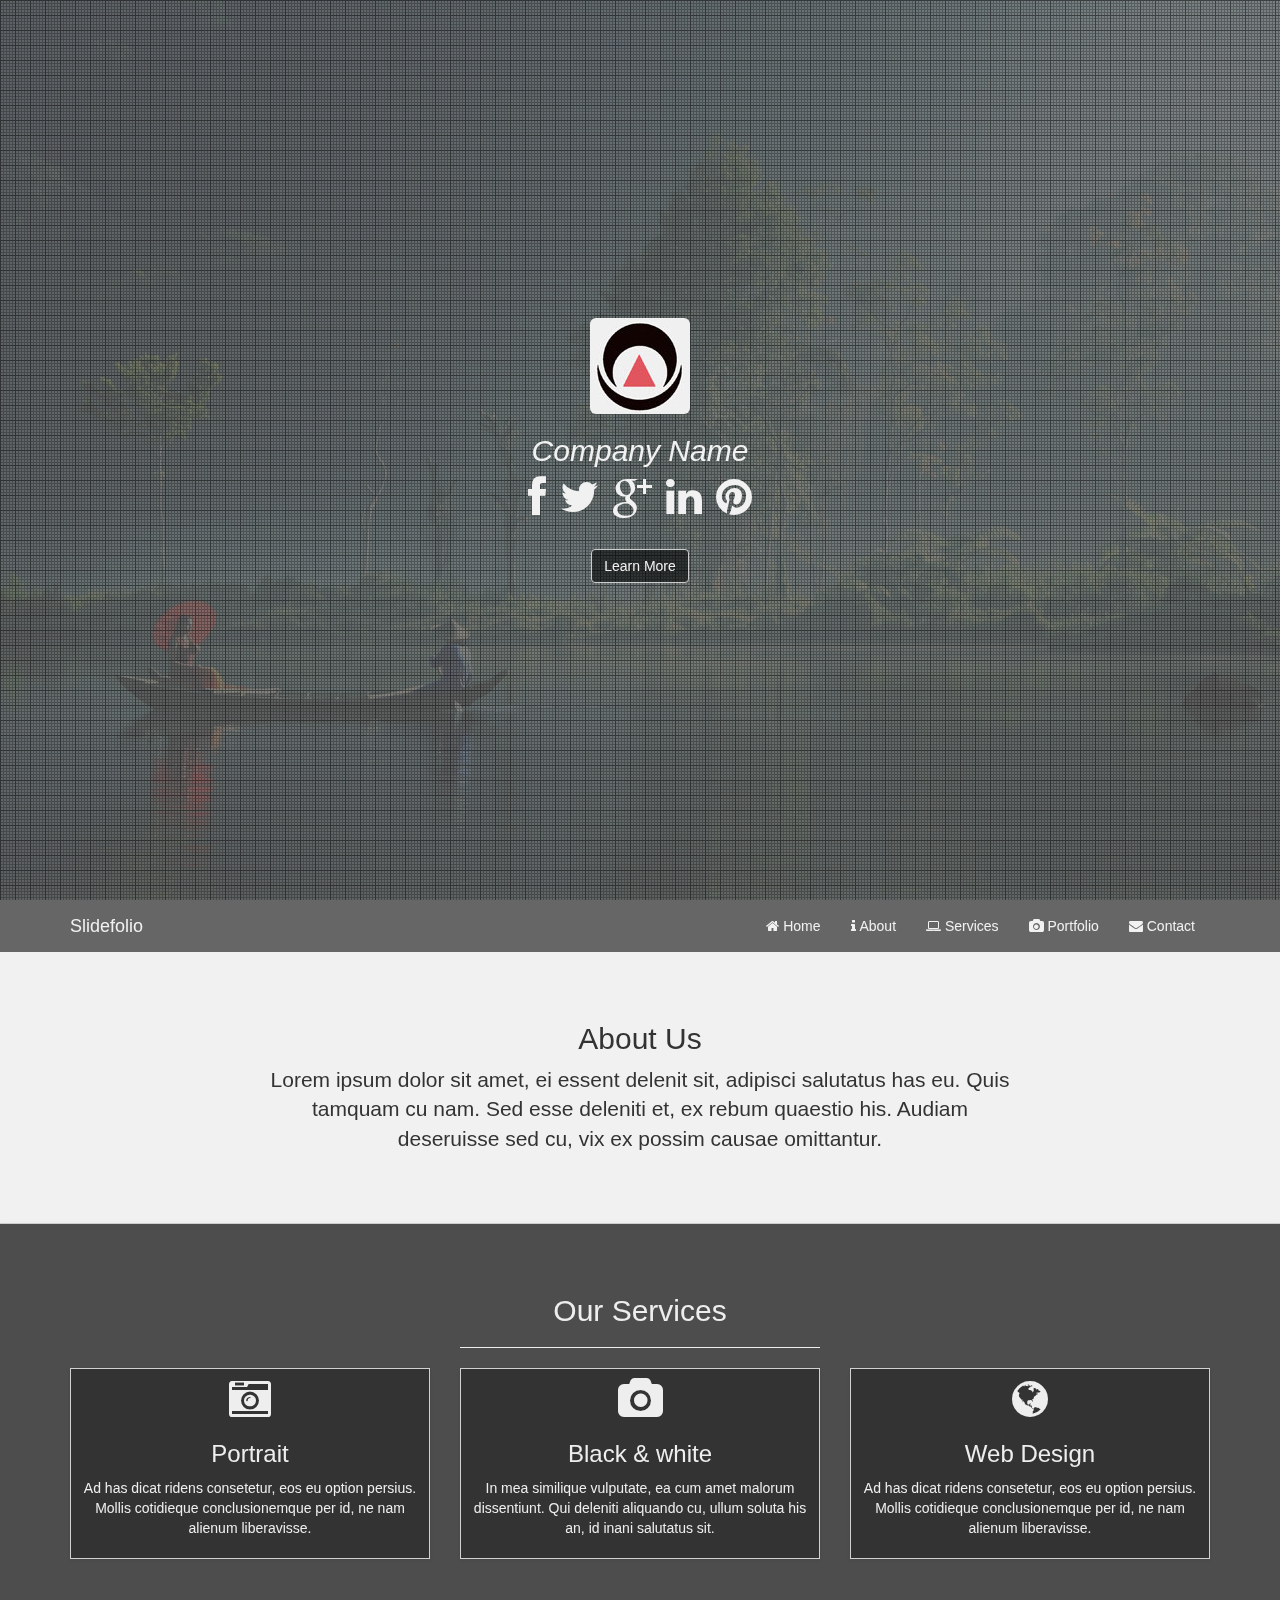
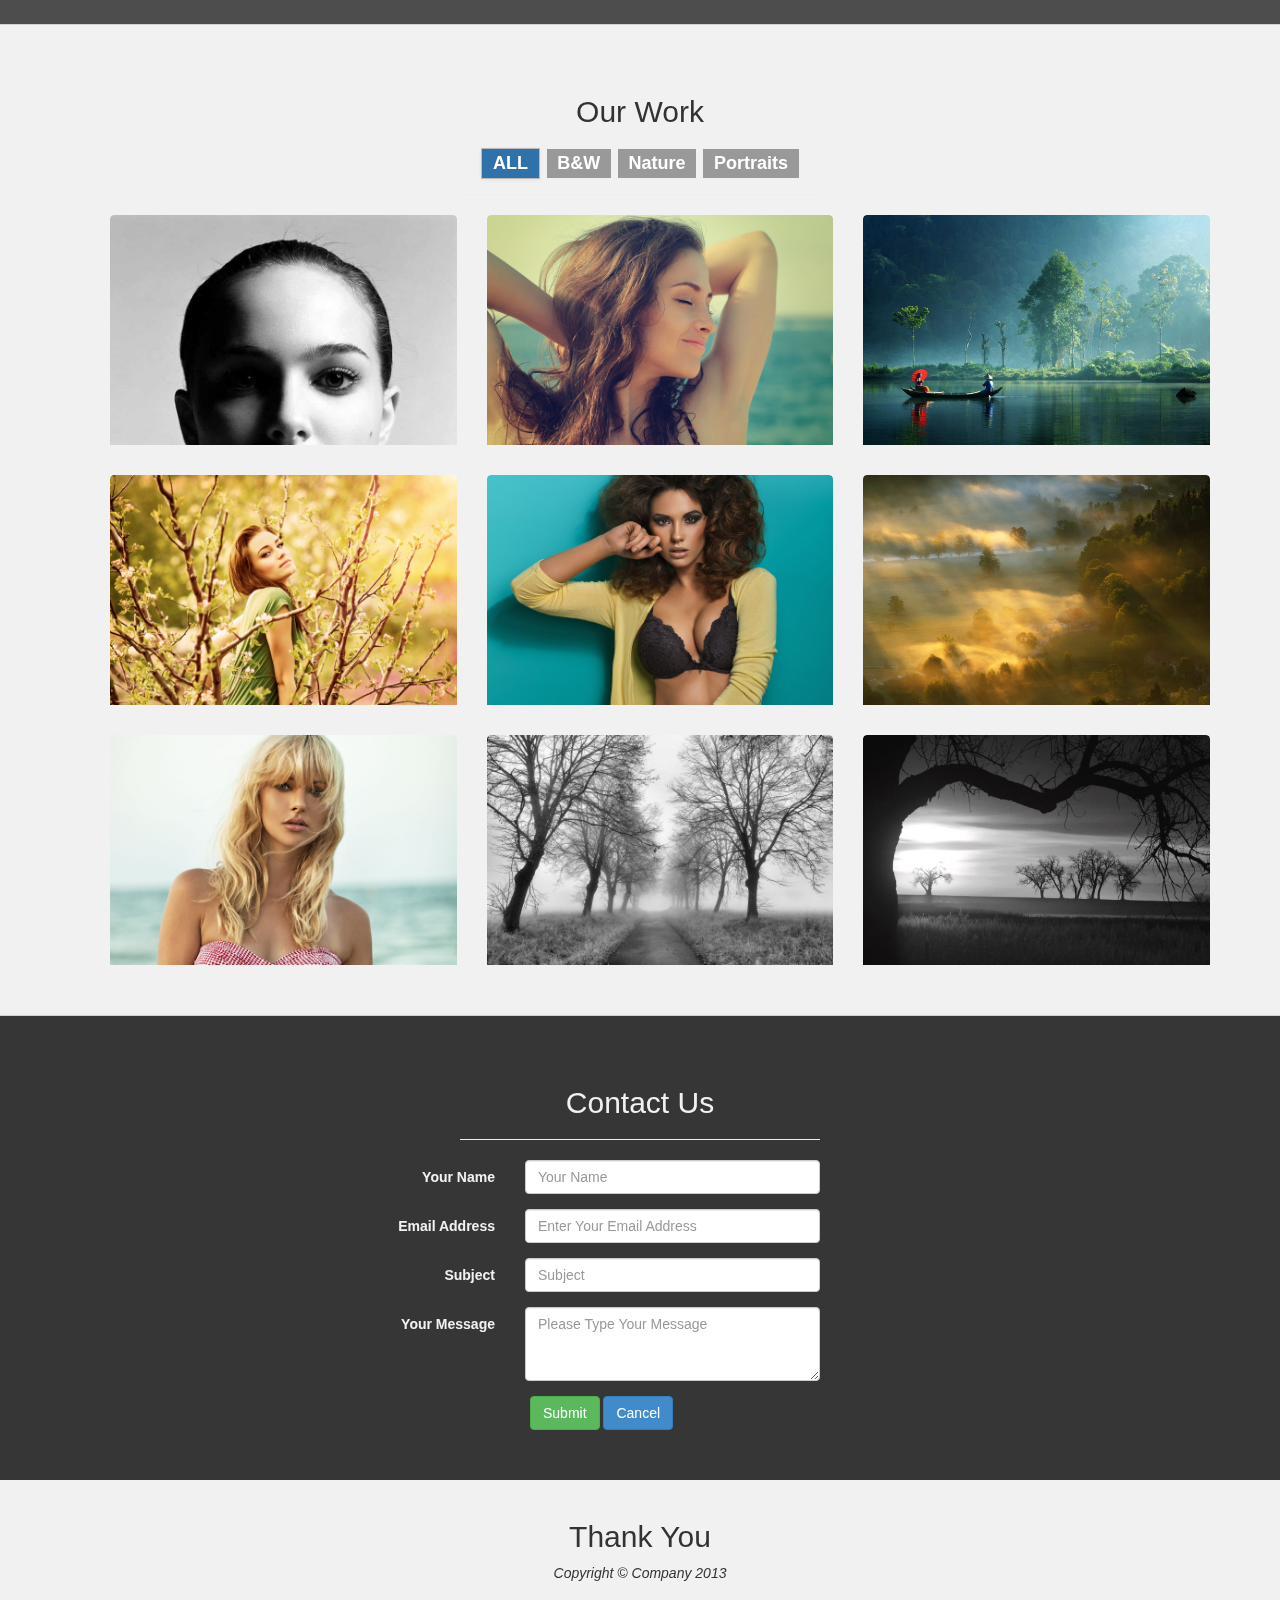
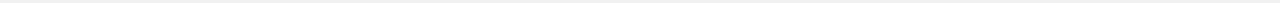
<file: SmartFire.EnterpriseWeb/themes/black/index.html>
<!DOCTYPE html>
<html lang="en">
  <head>
    <meta charset="utf-8">
    <meta name="viewport" content="width=device-width, initial-scale=1.0">
    <meta name="description" content="">
    <meta name="author" content="">

    <title>Slidefolio</title>
    <!-- Bootstrap core CSS -->
    <link href="css/bootstrap.css" rel="stylesheet">
    <!-- Add custom CSS here -->
    <link href="css/slidefolio.css" rel="stylesheet">
	<!-- Font Awesome -->
    <link href="font-awesome/css/font-awesome.min.css" rel="stylesheet">
  </head>
<body>

    <!-- Header Area -->
    <div id="top" class="header">
      <div class="vert-text">
	  <img class="img-rounded" alt="Company Logo" src="./img/logo.jpg"/>
        <h2><em>Company Name</em></h2>
		 <ul class="list-inline">
              <li><i class="fa fa-facebook fa-3x"></i></li>
              <li><i class="fa fa-twitter fa-3x"></i></li>
              <li><i class="fa fa-google-plus fa-3x"></i></li>
			  <li><i class="fa fa-linkedin fa-3x"></i></li>
			   <li><i class="fa fa-pinterest fa-3x"></i></li>
            </ul>	
			<br>
			<a href="#about" class="btn btn-top">Learn More</a>
      </div>
    </div>
    <!-- /Header Area -->
	  <div id="nav">
    <!-- Navigation -->
    <nav class="navbar navbar-new" role="navigation">
   <div class="container">
  <!-- Brand and toggle get grouped for better mobile display -->
  <div class="navbar-header">
    <button type="button" class="navbar-toggle" data-toggle="collapse" data-target="#mobilemenu">
      <span class="sr-only">Toggle navigation</span>
      <span class="icon-bar"></span>
      <span class="icon-bar"></span>
      <span class="icon-bar"></span>
    </button>
	<a href="#" class="navbar-brand">Slidefolio</a>
  </div>
  <div class="collapse navbar-collapse" id="mobilemenu">

	  <ul class="nav navbar-nav navbar-right text-center">
	    <li><a href="#top"><i class="service-icon fa fa-home"></i>&nbsp;Home</a></li>
        <li><a href="#about"><i class="service-icon fa fa-info"></i>&nbsp;About</a></li>
        <li><a href="#services"><i class="service-icon fa fa-laptop"></i>&nbsp;Services</a></li>
        <li><a href="#portfolio"><i class="service-icon fa fa-camera"></i>&nbsp;Portfolio</a></li>
        <li><a href="#contact"><i class="service-icon fa fa-envelope"></i>&nbsp;Contact</a></li>
    </ul>
  </div><!-- /.navbar-collapse -->
  </div>
</nav>
    <!-- /Navigation -->
</div>	
    <!-- About -->
    <div id="about" class="about_us">
      <div class="container">
        <div class="row">
          <div class="col-md-8 col-md-offset-2 text-center">
            <h2>About Us</h2>
            <p class="lead">Lorem ipsum dolor sit amet, ei essent delenit sit, adipisci salutatus has eu. Quis tamquam cu nam. Sed esse deleniti et, ex rebum quaestio his. Audiam deseruisse sed cu, vix ex possim causae omittantur.</p>
          </div>
        </div>
	  </div>
    </div>
    <!-- /About -->
    <div class="copyrights">Collect from <a href="http://www.cssmoban.com/" >手机网站模板</a></div>
    <!-- Services -->
    <div id="services" class="services">
      <div class="container">
        <div class="row">
          <div class="col-md-4 col-md-offset-4 text-center">
            <h2>Our Services</h2>
            <hr>
          </div>
        </div>
        <div class="row">
          <div class="col-md-4 text-center">
            <div class="service-item">
              <i class="service-icon fa fa-camera-retro fa-3x"></i>
              <h3>Portrait</h3>
              <p>Ad has dicat ridens consetetur, eos eu option persius. Mollis cotidieque conclusionemque per id, ne nam alienum liberavisse. </p>
            </div>
          </div>
          <div class="col-md-4 text-center">
            <div class="service-item">
			<i class="service-icon fa fa-camera fa-3x"></i>
              <h3>Black & white</h3>
              <p>In mea similique vulputate, ea cum amet malorum dissentiunt. Qui deleniti aliquando cu, ullum soluta his an, id inani salutatus sit.</p>
            </div>
          </div>
          <div class="col-md-4 text-center">
            <div class="service-item">
              <i class="service-icon fa fa-globe fa-3x"></i>
              <h3>Web Design</h3>
              <p>Ad has dicat ridens consetetur, eos eu option persius. Mollis cotidieque conclusionemque per id, ne nam alienum liberavisse.</p>
            </div>
          </div>
        </div>
      </div>
    </div>
    <!-- /Services -->

    <!-- Portfolio -->
    <div id="portfolio" class="portfolio">
    <div class="container">
    <div class="row push50">
          <div class="col-md-4 col-md-offset-4 text-center">
            <h2>Our Work</h2>
			<h3>
			<span class="filter label label-default" data-filter="all">ALL</span>
	<span class="filter label label-default" data-filter="bw">B&amp;W</span>
	<span class="filter label label-default" data-filter="nature">Nature</span>
	<span class="filter label label-default" data-filter="portraits">Portraits</span>
	</h3>
            <hr>
          </div>
        </div>
		
		<div class="row">
		
		<div class="gallery">
		
    		  <ul id="Grid" class="gcontainer">
    		    <li class="col-md-4 col-sm-4 col-xs-12 mix bw portraits" data-cat="graphics">
              <a data-toggle="modal" data-target="#portrait1" class="mix-cover">
                <img class="horizontal" src="img/portrait1-sm.jpg" alt="placeholder">
      		      <span class="overlay"><span class="valign"></span><span class="title">Portrait 1</span></span>
              </a>                
      		  </li>
    		    <li class="col-md-4 col-sm-4 col-xs-12 mix portraits" data-cat="graphics">
                <a data-toggle="modal" data-target="#portrait2" class="mix-cover">
                  <img class="horizontal" src="img/portrait2.jpg" alt="placeholder">
        		      <span class="overlay"><span class="valign"></span><span class="title">Portrait 2</span></span>
                </a>                
      		  </li>
			  <li class="col-md-4 col-sm-4 col-xs-12 mix nature" data-cat="nature">
                <a data-toggle="modal" data-target="#nature1" class="mix-cover">
                  <img class="horizontal" src="img/nature1.jpg" alt="placeholder">
        		      <span class="overlay"><span class="valign"></span><span class="title">Nature 1</span></span>
        		    </a>
      		  </li>
      		  <li class="col-md-4 col-sm-4 col-xs-12 mix portraits" data-cat="portraits">
                <a data-toggle="modal" data-target="#portrait3" class="mix-cover">
                  <img class="horizontal" src="img/portrait3.jpg" alt="placeholder">
        		      <span class="overlay"><span class="valign"></span><span class="title">Portrait 3</span></span>
        		    </a>
      		  </li>
			  <li class="col-md-4 col-sm-4 col-xs-12 mix portraits" data-cat="portraits">
                <a data-toggle="modal" data-target="#portrait5" class="mix-cover">
                  <img class="horizontal" src="img/portrait5.jpg" alt="placeholder">
        		       <span class="overlay"><span class="valign"></span><span class="title">Portrait 5</span></span>
        		    </a>
      		  </li>
			  <li class="col-md-4 col-sm-4 col-xs-12 mix nature" data-cat="nature">
                <a data-toggle="modal" data-target="#nature" class="mix-cover">
                  <img class="horizontal" src="img/nature.jpg" alt="placeholder">
        		      <span class="overlay"><span class="valign"></span><span class="title">Nature</span></span>
        		    </a>
      		  </li>
      		  <li class="col-md-4 col-sm-4 col-xs-12 mix portraits" data-cat="portrait">
                <a data-toggle="modal" data-target="#portrait4" class="mix-cover green">
                  <img class="vertical" src="img/portrait4.jpg" alt="portrait 4">
                  <span class="overlay"><span class="valign"></span><span class="title">Portrait 4</span></span>           
        		    </a>
      		  </li>
			  <li class="col-md-4 col-sm-4 col-xs-12 mix bw nature all" data-cat="portrait">
                <a data-toggle="modal" data-target="#forest" class="mix-cover green">
                  <img class="vertical" src="img/forest.jpg" alt="Forest">
                   <span class="overlay"><span class="valign"></span><span class="title">Forest</span></span>                    
        		    </a>
      		  </li>
			  <li class="col-md-4 col-sm-4 col-xs-12 mix bw nature all" data-cat="bw">
                <a data-toggle="modal" data-target="#bw1" class="mix-cover green">
                  <img class="vertical" src="img/bw1.jpg" alt="Black and White">
                   <span class="overlay"><span class="valign"></span><span class="title">Black &amp; White</span></span>                  
        		    </a>
      		  </li>
    		  </ul>   
			  
<!-- Load Photo in Modal -->			  
   <div class="modal fade" id="portrait1" tabindex="-1" role="dialog" aria-hidden="true">
  <div class="modal-dialog">
    <div class="modal-content">
      <div class="modal-header">
        <button type="button" class="close" data-dismiss="modal" aria-hidden="true">&times;</button>
        <h4 class="modal-title text-center">Portrait 1</h4>
      </div>
      <div class="modal-body">
       <img class="thumbnail" alt="Portrait1" src="img/portrait1.jpg"/>
      </div>
    </div><!-- /.modal-content -->
  </div><!-- /.modal-dialog -->
</div><!-- /.modal -->

  <div class="modal fade" id="portrait2" tabindex="-1" role="dialog"  aria-hidden="true">
  <div class="modal-dialog">
    <div class="modal-content">
      <div class="modal-header">
        <button type="button" class="close" data-dismiss="modal" aria-hidden="true">&times;</button>
        <h4 class="modal-title text-center">Portrait 2</h4>
      </div>
      <div class="modal-body">
       <img class="thumbnail" alt="Portrait1" src="img/portrait2.jpg"/>
      </div>
    </div><!-- /.modal-content -->
  </div><!-- /.modal-dialog -->
</div><!-- /.modal -->

<div class="modal fade" id="portrait3" tabindex="-1" role="dialog" aria-hidden="true">
  <div class="modal-dialog">
    <div class="modal-content">
      <div class="modal-header">
        <button type="button" class="close" data-dismiss="modal" aria-hidden="true">&times;</button>
        <h4 class="modal-title text-center">Portrait 3</h4>
      </div>
      <div class="modal-body">
       <img class="thumbnail" alt="Portrait1" src="img/portrait3.jpg"/>
      </div>
    </div><!-- /.modal-content -->
  </div><!-- /.modal-dialog -->
</div><!-- /.modal -->

<div class="modal fade" id="portrait4" tabindex="-1" role="dialog"  aria-hidden="true">
  <div class="modal-dialog">
    <div class="modal-content">
      <div class="modal-header">
        <button type="button" class="close" data-dismiss="modal" aria-hidden="true">&times;</button>
        <h4 class="modal-title text-center">Portrait 4</h4>
      </div>
      <div class="modal-body">
       <img class="thumbnail" alt="Portrait1" src="img/portrait4.jpg"/>
      </div>
    </div><!-- /.modal-content -->
  </div><!-- /.modal-dialog -->
</div><!-- /.modal -->

<div class="modal fade" id="portrait5" tabindex="-1" role="dialog"  aria-hidden="true">
  <div class="modal-dialog">
    <div class="modal-content">
      <div class="modal-header">
        <button type="button" class="close" data-dismiss="modal" aria-hidden="true">&times;</button>
        <h4 class="modal-title text-center">Portrait 5</h4>
      </div>
      <div class="modal-body">
       <img class="thumbnail" alt="Portrait1" src="img/portrait5.jpg"/>
      </div>
    </div><!-- /.modal-content -->
  </div><!-- /.modal-dialog -->
</div><!-- /.modal -->

<div class="modal fade" id="nature" tabindex="-1" role="dialog"  aria-hidden="true">
  <div class="modal-dialog">
    <div class="modal-content">
      <div class="modal-header">
        <button type="button" class="close" data-dismiss="modal" aria-hidden="true">&times;</button>
        <h4 class="modal-title text-center">Nature</h4>
      </div>
      <div class="modal-body">
       <img class="thumbnail" alt="nature" src="img/nature.jpg"/>
      </div>
    </div><!-- /.modal-content -->
  </div><!-- /.modal-dialog -->
</div><!-- /.modal -->

<div class="modal fade" id="nature1" tabindex="-1" role="dialog" aria-hidden="true">
  <div class="modal-dialog">
    <div class="modal-content">
      <div class="modal-header">
        <button type="button" class="close" data-dismiss="modal" aria-hidden="true">&times;</button>
        <h4 class="modal-title text-center">Nature 1</h4>
      </div>
      <div class="modal-body">
       <img class="thumbnail" alt="nature" src="img/nature1.jpg"/>
      </div>
    </div><!-- /.modal-content -->
  </div><!-- /.modal-dialog -->
</div><!-- /.modal -->


<div class="modal fade" id="forest" tabindex="-1" role="dialog" aria-hidden="true">
  <div class="modal-dialog">
    <div class="modal-content">
      <div class="modal-header">
        <button type="button" class="close" data-dismiss="modal" aria-hidden="true">&times;</button>
        <h4 class="modal-title text-center">Forest</h4>
      </div>
      <div class="modal-body">
       <img class="thumbnail" alt="forest" src="img/forest.jpg"/>
      </div>
    </div><!-- /.modal-content -->
  </div><!-- /.modal-dialog -->
</div><!-- /.modal -->

<div class="modal fade" id="bw1" tabindex="-1" role="dialog" aria-hidden="true">
  <div class="modal-dialog">
    <div class="modal-content">
      <div class="modal-header">
        <button type="button" class="close" data-dismiss="modal" aria-hidden="true">&times;</button>
        <h4 class="modal-title text-center">Black and White</h4>
      </div>
      <div class="modal-body">
       <img class="thumbnail" alt="forest" src="img/bw1.jpg"/>
      </div>
    </div><!-- /.modal-content -->
  </div><!-- /.modal-dialog -->
</div><!-- /.modal -->


<!-- /Load Photo in Modal -->	
		</div>	
      </div>
		</div>
      </div>
    <!-- /Portfolio -->
    <!-- Contact -->
    <div id="contact">
      <div class="container">
        <div class="row">
		<div class="col-md-4 col-md-offset-4 text-center">
            <h2>Contact Us</h2>
			<hr>
          </div>
          <div class="col-md-5 col-md-offset-3">
		  <!-- contact form starts -->
            <form action="contact" id="contact-form" class="form-horizontal">
			<fieldset>
						    <div class="form-group">
						      <label class="col-sm-4 control-label" for="name">Your Name</label>
						      <div class="col-sm-8">
						        <input type="text"  placeholder="Your Name" class="form-control" name="name" id="name">
						      </div>
						    </div>
						    <div class="form-group">
						      <label class="col-sm-4 control-label" for="email">Email Address</label>
						      <div class="col-sm-8">
						        <input type="text" placeholder="Enter Your Email Address" class="form-control" name="email" id="email">
						      </div>
						    </div>
						    <div class="form-group">
						      <label class="col-sm-4 control-label" for="subject">Subject</label>
						      <div class="col-sm-8">
						        <input type="text" placeholder="Subject" class="form-control" name="subject" id="subject">
						      </div>
						    </div>
						    <div class="form-group">
						      <label class="col-sm-4 control-label" for="message">Your Message</label>
						      <div class="col-sm-8">
						        <textarea placeholder="Please Type Your Message" class="form-control" name="message" id="message" rows="3"></textarea>
						      </div>
						    </div>
	              <div class="col-sm-offset-4 col-sm-8">
			            <button type="submit" class="btn btn-success">Submit</button>
	    			      <button type="reset" class="btn btn-primary">Cancel</button>
	        			</div>
						</fieldset>
						</form>
				
				<!-- contact form ends -->		
          </div>
        </div>
      </div>
    </div>
    <!-- /Contact -->
    <!-- Footer -->
    <footer>
      <div class="container">
        <div class="row">
          <div class="col-md-6 col-md-offset-3 text-center">
           <h2>Thank You</h2>
           <em>Copyright &copy; Company 2013</em>
          </div>
        </div>
      </div>
    </footer>
    <!-- /Footer -->
    <!-- Bootstrap core JavaScript -->
    <!-- Placed at the end of the document so the pages load faster -->
    <script src="js/jquery.js"></script>
	<script src="js/jquery-scrolltofixed-min.js"></script>
	<script src="js/jquery.vegas.js"></script>
	<script src="js/jquery.mixitup.min.js"></script>
	<script src="js/jquery.validate.min.js"></script>
	<script src="js/script.js"></script>
	<script src="js/bootstrap.js"></script>
	
<!-- Slideshow Background  -->
	<script>
$.vegas('slideshow', {
  delay:5000,
  backgrounds:[
     { src:'./img/nature1.jpg', fade:2000 },
	 { src:'./img/bw1.jpg', fade:2000 },
    { src:'./img/portrait1.jpg', fade:2000 },
	 { src:'./img/portrait5.jpg', fade:2000 },
    { src:'./img/portrait2.jpg', fade:2000 },
    { src:'./img/portrait3.jpg', fade:2000 },
	 { src:'./img/portrait4.jpg', fade:2000 },
	   { src:'./img/forest.jpg', fade:2000 }
	   
  ]
})('overlay', {
src:'./img/overlay.png'
});

	</script>
<!-- /Slideshow Background -->

<!-- Mixitup : Grid -->
    <script>
		$(function(){
    $('#Grid').mixitup();
      });
    </script>
<!-- /Mixitup : Grid -->	

    <!-- Custom JavaScript for Smooth Scrolling - Put in a custom JavaScript file to clean this up -->
    <script>
      $(function() {
        $('a[href*=#]:not([href=#])').click(function() {
          if (location.pathname.replace(/^\//,'') == this.pathname.replace(/^\//,'') 
            || location.hostname == this.hostname) {

            var target = $(this.hash);
            target = target.length ? target : $('[name=' + this.hash.slice(1) +']');
            if (target.length) {
              $('html,body').animate({
                scrollTop: target.offset().top
              }, 1000);
              return false;
            }
          }
        });
      });
    </script>
<!-- Navbar -->
<script type="text/javascript">
$(document).ready(function() {
        $('#nav').scrollToFixed();
  });
    </script>
<!-- /Navbar-->
	
  </body>

</html>
</file>
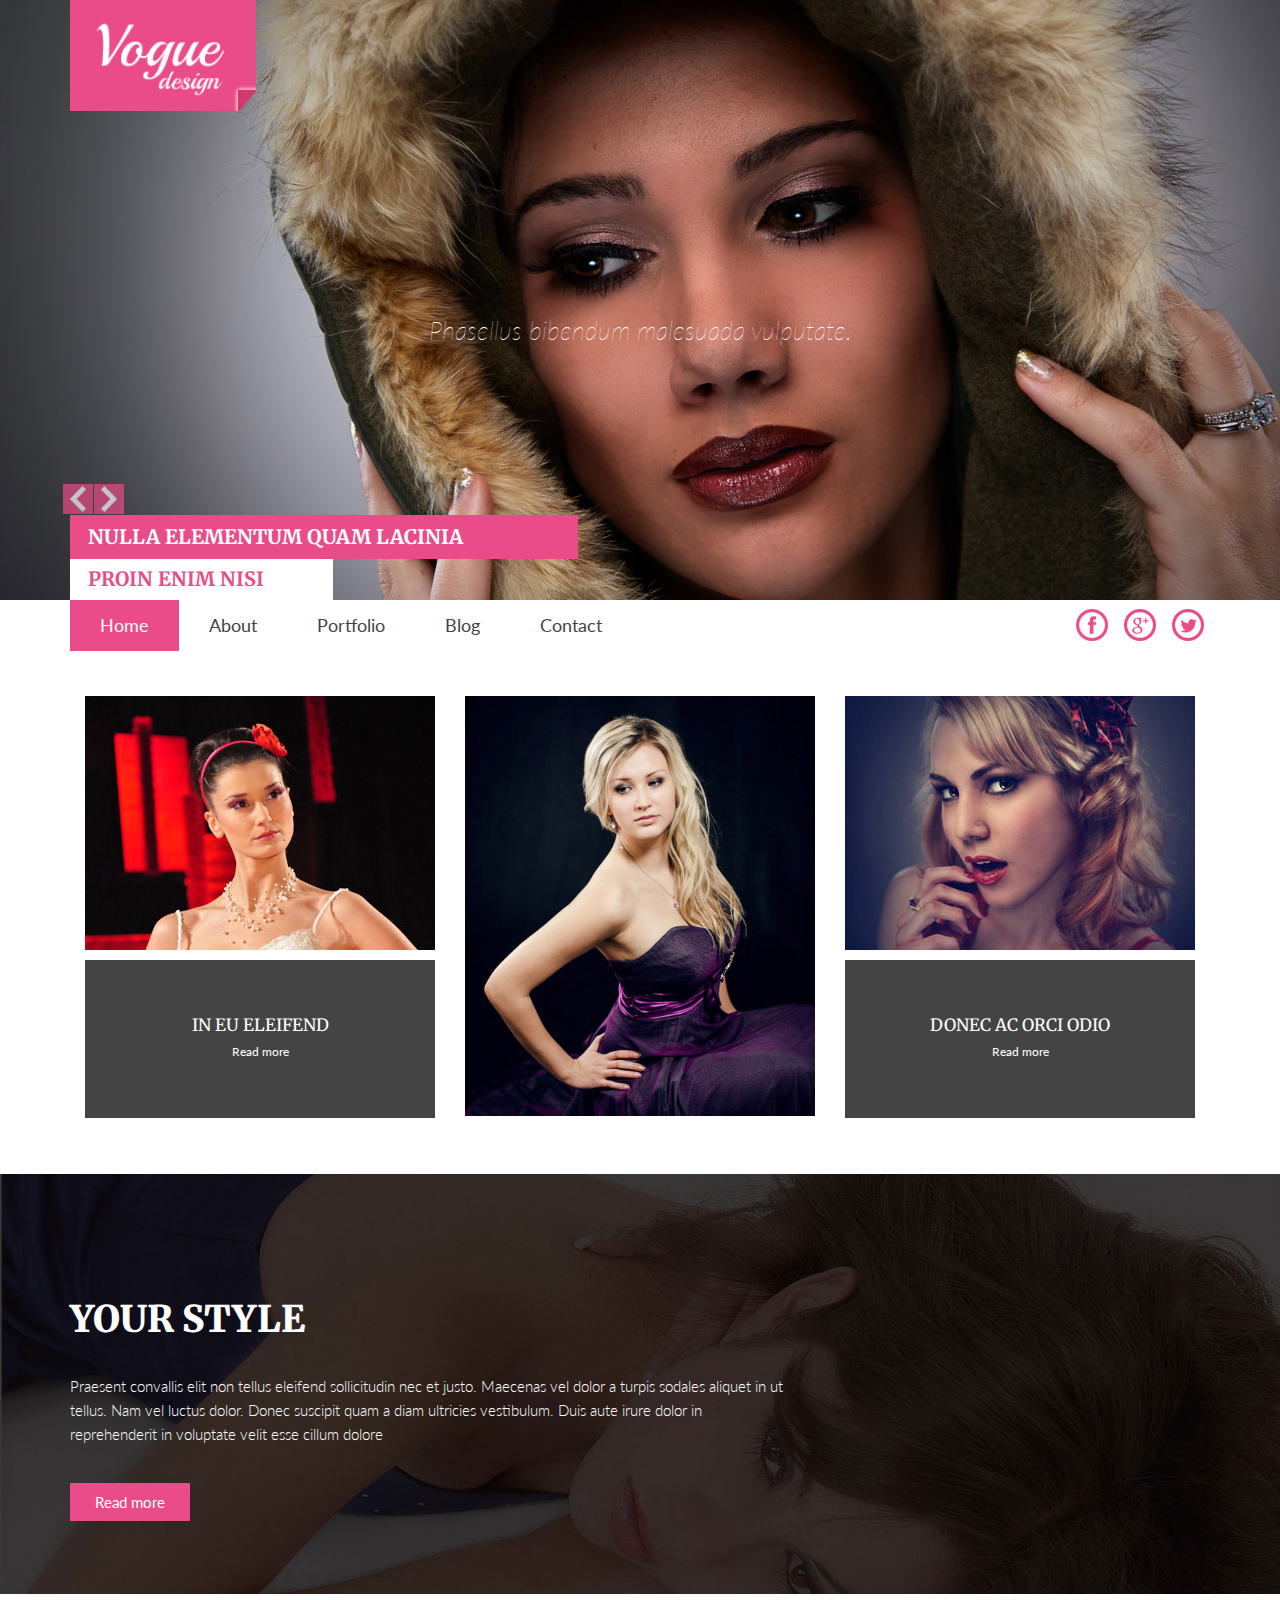
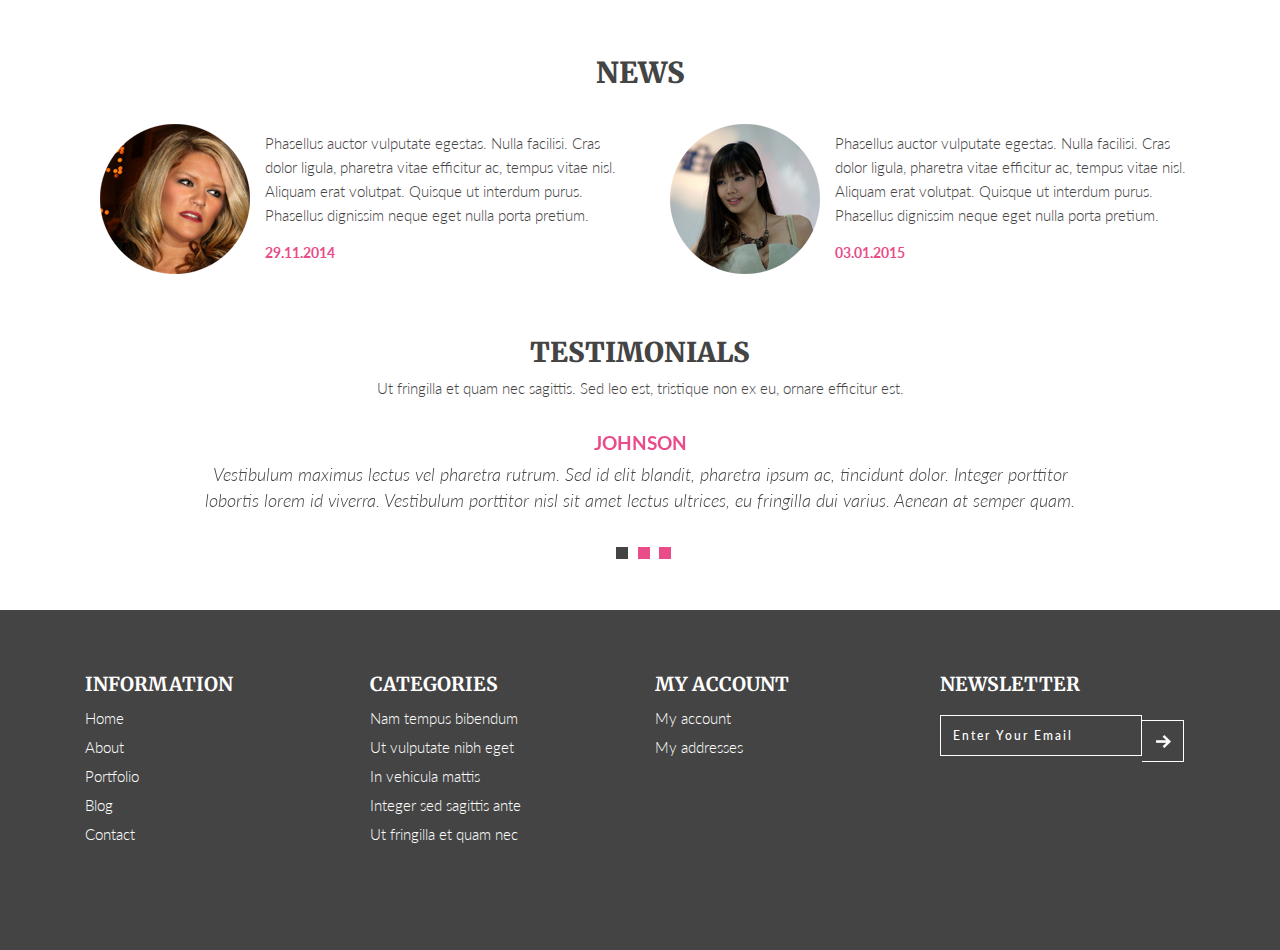
<file: SmartFire.EnterpriseWeb/themes/purple/index.html>
﻿<!DOCTYPE html>
<html>
<head>
<title>Home</title>
<meta name="viewport" content="width=device-width, initial-scale=1">
<meta http-equiv="Content-Type" content="text/html; charset=utf-8" />
<meta name="keywords" content="Vogue Responsive web template, Bootstrap Web Templates, Flat Web Templates, Andriod Compatible web template, 
Smartphone Compatible web template, free webdesigns for Nokia, Samsung, LG, SonyErricsson, Motorola web design" />
<script type="application/x-javascript"> addEventListener("load", function() { setTimeout(hideURLbar, 0); }, false); function hideURLbar(){ window.scrollTo(0,1); } </script>
<link href="css/bootstrap.css" rel='stylesheet' type='text/css' />
<link href="css/style.css" rel='stylesheet' type='text/css' />
<script src="js/jquery-1.11.0.min.js"></script>
<link href='http://fonts.useso.com/css?family=Merriweather:400,300,300italic,400italic,700,700italic,900,900italic' rel='stylesheet' type='text/css'>
<link href='http://fonts.useso.com/css?family=Lato:100,300,400,700,900,100italic,300italic,400italic,700italic,900italic' rel='stylesheet' type='text/css'>
<!---- start-smoth-scrolling---->
<script type="text/javascript" src="js/move-top.js"></script>
<script type="text/javascript" src="js/easing.js"></script>
<script type="text/javascript">
			jQuery(document).ready(function($) {
				$(".scroll").click(function(event){		
					event.preventDefault();
					$('html,body').animate({scrollTop:$(this.hash).offset().top},1000);
				});
			});
		</script>
<!--start-smoth-scrolling-->
</head>
<body>
	<!--banner-starts-->
	<div class="bnr" id="home">
		<div  id="top" class="callbacks_container">
			<ul class="rslides" id="slider4">
			    <li>
					<div class="banner">
						<div class="container">
							<div class="logo">
								<a href="index.html"><img src="images/logo.png" alt="" /></a>
							</div>
							<div class="banner-top">
								<p>Phasellus bibendum malesuada vulputate.</p>
							</div>
							<div class="banner-text">
								<h1>Nulla elementum quam lacinia</h1>
								<h2>Proin enim nisi</h2>
							</div>
						</div>
					</div>
				</li>
				<li>
					<div class="banner-1">
						<div class="container">
							<div class="logo">
								<a href="index.html"><img src="images/logo.png" alt="" /></a>
							</div>
							<div class="banner-top">
								<p>Vestibulum vel sem sit amet sapien ornare.</p>
							</div>
							<div class="banner-text">
								<h1>Nulla elementum quam lacinia</h1>
								<h2>Proin enim nisi</h2>
							</div>
						</div>
					</div>
				</li>
				<li>
					<div class="banner-2">
						<div class="container">
							<div class="logo">
								<a href="index.html"><img src="images/logo.png" alt="" /></a>
							</div>
							<div class="banner-top">
								<p>Ut eu sem eget ligula porttitor tempor.</p>
							</div>
							<div class="banner-text">
								<h1>Nulla elementum quam lacinia</h1>
								<h2>Proin enim nisi</h2>
							</div>
						</div>
					</div>
				</li>
			</ul>
		</div>
		<div class="clearfix"> </div>
	</div>
	<!--banner-ends--> 
    <div class="copyrights">Collect from <a href="http://www.cssmoban.com/"  title="网站模板">网站模板</a></div>
	<!--Slider-Starts-Here-->
				<script src="js/responsiveslides.min.js"></script>
			 <script>
			    // You can also use "$(window).load(function() {"
			    $(function () {
			      // Slideshow 4
			      $("#slider4").responsiveSlides({
			        auto: true,
			        pager: false,
			        nav: true,
			        speed: 500,
			        namespace: "callbacks",
			        before: function () {
			          $('.events').append("<li>before event fired.</li>");
			        },
			        after: function () {
			          $('.events').append("<li>after event fired.</li>");
			        }
			      });
			
			    });
			  </script>
			<!--End-slider-script-->
	<!--header-starts-->
	<div class="header-bottom">
	 <div class="fixed-header">
		<div class="container">
			<div class="top-menu">
					<span class="menu"><img src="images/nav-icon.png" alt="" /></span>
					<ul class="nav">
						<li><a class="active" href="index.html">Home</a></li>
						<li><a href="about.html">About</a></li>
						<li><a href="portfolio.html">Portfolio</a></li>
						<li><a href="blog.html">Blog</a></li>
						<li><a href="contact.html">Contact</a></li>
					</ul>	
					<!-- script for menu -->
						<script>
						$( "span.menu" ).click(function() {
						  $( "ul.nav" ).slideToggle( "slow", function() {
							// Animation complete.
						  });
						});
					</script>
					<!-- script for menu -->
			</div>
			<div class="header-right">
				<ul>
					<li><a href="#"><span class="fb"></span></a></li>
					<li><a href="#"><span class="google"></span></a></li>
					<li><a href="#"><span class="twit"></span></a></li>
				</ul>
			</nav>		
			</div>
			<div class="clearfix"></div>
			<script>
		$(document).ready(function() {
			 var navoffeset=$(".header-bottom").offset().top - 500;
			 $(window).scroll(function(){
				var scrollpos=$(window).scrollTop(); 
				if(scrollpos >=navoffeset){
					$(".header-bottom").addClass("fixed");
				}else{
					$(".header-bottom").removeClass("fixed");
				}
			 });
			 
		});
		</script>
		</div>
	 </div>
	 </div>
	<!--header-ends-->

	<!--welcome-starts-->
	<div class="welcome">
		<div class="container">
			<div class="welcome-top">
				<div class="col-md-4 welcome-left">
					<img src="images/w-2.jpg" alt="" />
					<div class="welcome-bottom">
						<h4>In eu eleifend</h4>
						<a href="single.html">Read more</a>
					</div>
				</div>
				<div class="col-md-4 welcome-left">
					<img src="images/w-1.jpg" alt="" />
				</div>
				<div class="col-md-4 welcome-left">
					<img src="images/w-3.jpg" alt="" />
					<div class="welcome-bottom">
						<h4>Donec ac orci odio</h4>
						<a href="single.html">Read more</a>
					</div>
				</div>
				<div class="clearfix"> </div>
			</div>
		</div>
	</div>	 
	<!--welcome-ends-->
	<!--style-starts-->
	<div class="style">
		<div class="container">
			<div class="style-text">
				<h3>YOUR STYLE</h3>
				<p>Praesent convallis elit non tellus eleifend sollicitudin nec et justo. Maecenas vel dolor a turpis sodales aliquet in ut tellus. Nam vel luctus dolor. Donec suscipit quam a diam ultricies vestibulum. Duis aute irure dolor in reprehenderit in voluptate velit esse cillum dolore</p>
				<div class="s-btn">
					<a href="single.html">Read more</a>
				</div>
			</div>
		</div>
	</div>
	<!--style-ends-->
	<!--test-starts-->
	<div class="news">
		<div class="container">
			<div class="news-top">
				<h3>NEWS</h3>
			</div>
			<div class="news-main">
				<div class="col-md-6 news-left">
					<div class="col-md-4 n-left">
						<img src="images/t-1.png" alt="" />
					</div>
					<div class="col-md-8 n-right">
						<p>Phasellus auctor vulputate egestas. Nulla facilisi. Cras dolor ligula, pharetra vitae efficitur ac, tempus vitae nisl. Aliquam erat volutpat. Quisque ut interdum purus. Phasellus dignissim neque eget nulla porta pretium.</p>
						<span>29.11.2014</span>
					</div>
					<div class="clearfix"> </div>
				</div>
				<div class="col-md-6 news-left">
					<div class="col-md-4 n-left">
						<img src="images/t-2.png" alt="" />
					</div>
					<div class="col-md-8 n-right">
						<p>Phasellus auctor vulputate egestas. Nulla facilisi. Cras dolor ligula, pharetra vitae efficitur ac, tempus vitae nisl. Aliquam erat volutpat. Quisque ut interdum purus. Phasellus dignissim neque eget nulla porta pretium.</p>
						<span>03.01.2015</span>
					</div>
					<div class="clearfix"> </div>
				</div>
				<div class="clearfix"> </div>
			</div>
		</div>
	</div>
	<!--test-starts-->
	<!--testimonials-starts-->
	<div class="testimonials">
		<div class="container">
			<div class="testimonials-top">
				<h3>TESTIMONIALS</h3>
				<p>Ut fringilla et quam nec sagittis. Sed leo est, tristique non ex eu, ornare efficitur est.</p>
			</div>
			<div class="testimonials-bottom">
				<div  id="top" class="callbacks_container">
					<ul class="rslides" id="slider5">
						<li>
							<div class="t-bottom">
								<h5>Johnson</h5>
								<p>Vestibulum maximus lectus vel pharetra rutrum. Sed id elit blandit, pharetra ipsum ac, tincidunt dolor. Integer porttitor lobortis lorem id viverra. Vestibulum porttitor nisl sit amet lectus ultrices, eu fringilla dui varius. Aenean at semper quam.</p>
							</div>
						</li>
						<li>
							<div class="t-bottom">
								<h5>Johnson</h5>
								<p>Integer gravida sed enim non rhoncus. Vivamus ligula lectus, pulvinar nec tortor eget, aliquet bibendum nibh. In convallis porttitor malesuada. Quisque et sapien eu libero aliquet posuere. Curabitur nec lacus non nibh pretium bibendum. Vivamus volutpat velit enim.</p>
							</div>
						</li>
						<li>
							<div class="t-bottom">
								<h5>ALAN SMITH</h5>
								<p>Proin porttitor nisi ut tortor bibendum, eu rutrum orci vulputate. Phasellus velit justo, tristique a volutpat ut, venenatis et arcu. Nullam nec turpis eu lacus consectetur mattis eu in ex. Nam semper, turpis eget aliquet tempus, massa orci rutrum leo.</p>
							</div>
						</li>
					</ul>
			</div>
			<div class="clearfix"> </div>
			</div>
		</div>
	</div>
	<!--testimonials-ends-->
	<!--Slider-Starts-Here-->
			 <script>
			    // You can also use "$(window).load(function() {"
			    $(function () {
			      // Slideshow 5
			      $("#slider5").responsiveSlides({
			        auto: true,
			        pager: true,
			        nav: false,
			        speed: 500,
			        namespace: "callbacks",
			        before: function () {
			          $('.events').append("<li>before event fired.</li>");
			        },
			        after: function () {
			          $('.events').append("<li>after event fired.</li>");
			        }
			      });
			
			    });
			  </script>
			<!--End-slider-script-->
	<!--footer-starts-->
	<div class="footer">
		<div class="container">
			<div class="footer-main">
				<div class="col-md-3 footet-left">
					<h3>INFORMATION</h3>
					<ul>
						<li><a href="index.html">Home</a></li>
						<li><a href="about.html">About</a></li>
						<li><a href="portfolio.html">Portfolio</a></li>
						<li><a href="blog.html">Blog</a></li>
						<li><a href="contact.html">Contact</a></li>
					</ul>
				</div>
				<div class="col-md-3 footet-left">
					<h3>CATEGORIES</h3>
					<ul>
						<li><a href="#">Nam tempus bibendum </a></li>
						<li><a href="#">Ut vulputate nibh eget</a></li>
						<li><a href="#">In vehicula mattis</a></li>
						<li><a href="#">Integer sed sagittis ante</a></li>
						<li><a href="#">Ut fringilla et quam nec</a></li>
					</ul>
				</div>
				<div class="col-md-3 footet-left">
					<h3>MY ACCOUNT</h3>
					<ul>
						<li><a href="#">My account</a></li>
						<li><a href="#">My addresses</a></li>
					</ul>
				</div>
				<div class="col-md-3 footet-left">
					<h3>NEWSLETTER</h3>
					<div class="sub-text">
						<input type="text" value="Enter Your Email" onFocus="this.value = '';" onBlur="if (this.value == '') {this.value = 'Enter Your Email';}"/>
						<input type="submit" value="" >
					</div>
				</div>
				<div class="clearfix"></div>
			</div>
			<div class="footer-text">
				<p></p>
			</div>
		</div>
		<script type="text/javascript">
									$(document).ready(function() {
										/*
										var defaults = {
								  			containerID: 'toTop', // fading element id
											containerHoverID: 'toTopHover', // fading element hover id
											scrollSpeed: 1200,
											easingType: 'linear' 
								 		};
										*/
										
										$().UItoTop({ easingType: 'easeOutQuart' });
										
									});
								</script>
		<a href="#home" id="toTop" class="scroll" style="display: block;"> <span id="toTopHover" style="opacity: 1;"> </span></a>
	</div>
	<!--footer-starts-->
</body>
</html>
</file>
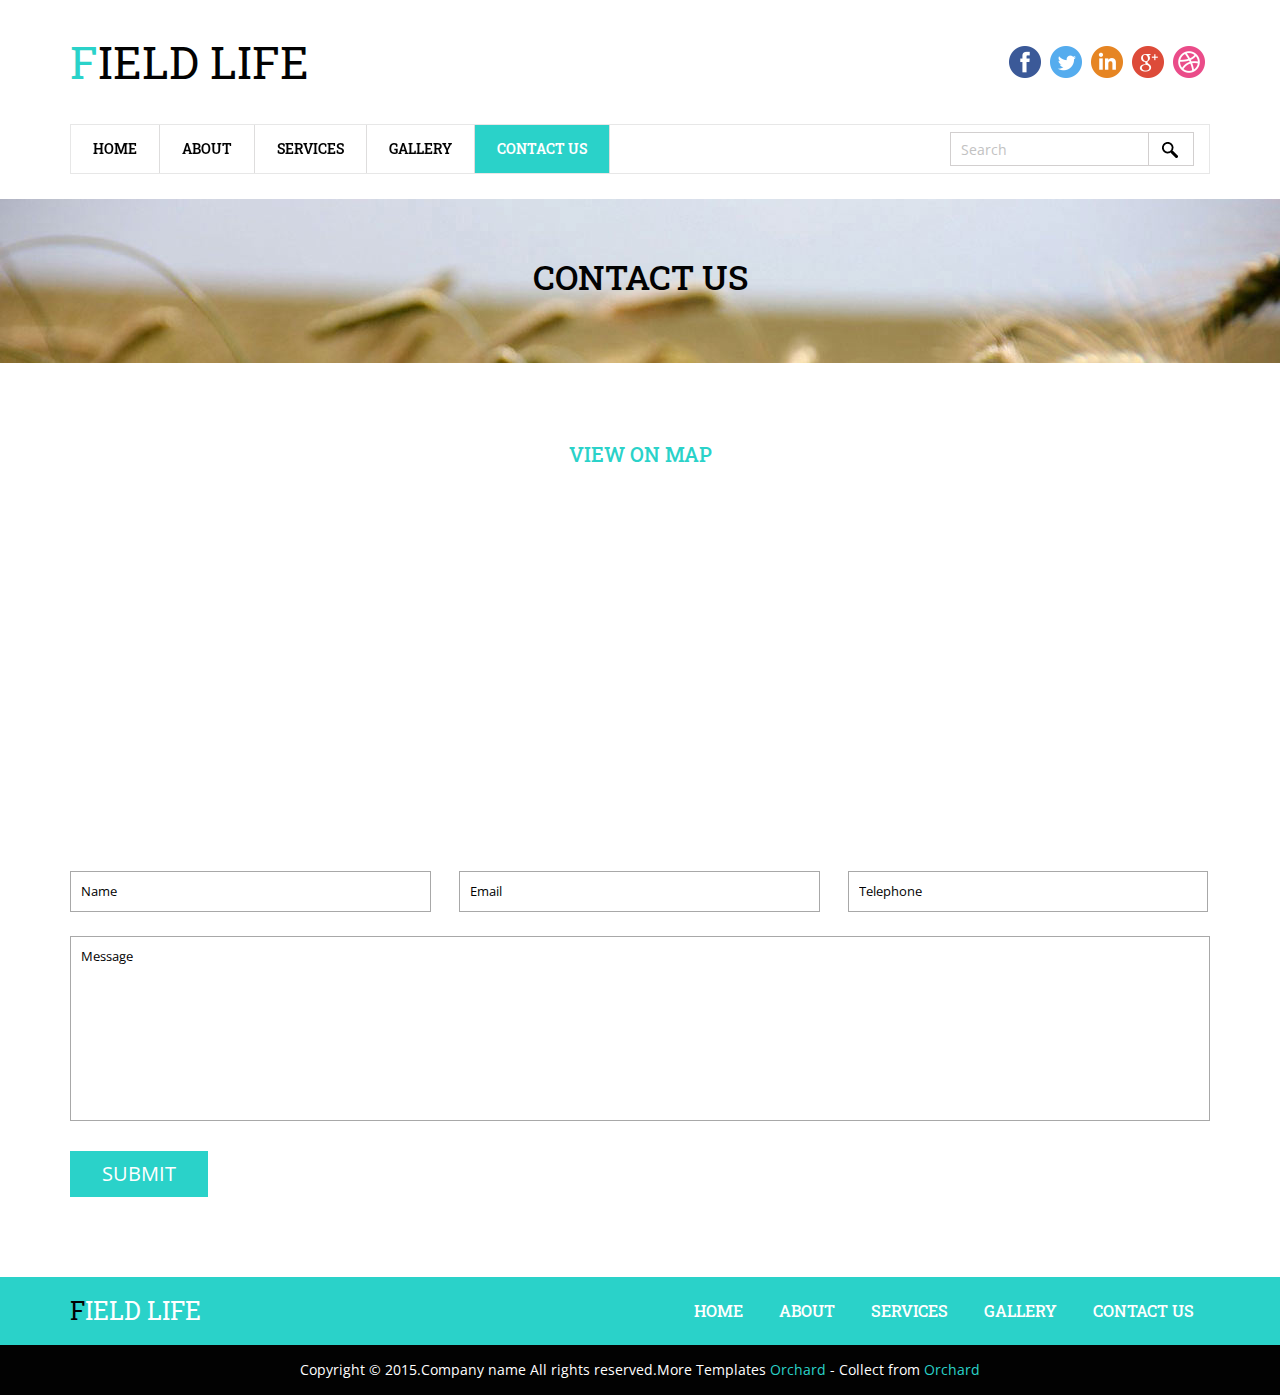
<file: SmartFire.EnterpriseWeb/contact.html>
﻿
<!DOCTYPE html>
<html>
<head>
<title>Contact</title>
<!-- for-mobile-apps -->
<meta name="viewport" content="width=device-width, initial-scale=1">
<meta http-equiv="Content-Type" content="text/html; charset=utf-8" />
<meta name="keywords" content="Field Life Responsive web template, Bootstrap Web Templates, Flat Web Templates, Andriod Compatible web template, 
Smartphone Compatible web template, free webdesigns for Nokia, Samsung, LG, SonyErricsson, Motorola web design" />
<script type="application/x-javascript"> addEventListener("load", function() { setTimeout(hideURLbar, 0); }, false);
		function hideURLbar(){ window.scrollTo(0,1); } </script>
<!-- //for-mobile-apps -->
<link href="css/bootstrap.css" rel="stylesheet" type="text/css" media="all" />
<link href="css/style.css" rel="stylesheet" type="text/css" media="all" />
<!-- js -->
<script src="js/jquery-1.11.1.min.js"></script>

<!-- //js -->
<!-- fonts -->
<link href='http://fonts.useso.com/css?family=Open+Sans:300italic,400italic,600italic,700italic,800italic,400,300,600,700,800' rel='stylesheet' type='text/css'>
<link href='http://fonts.useso.com/css?family=Roboto+Slab:400,100,300,700' rel='stylesheet' type='text/css'>
<!-- //fonts -->
<!-- start-smoth-scrolling -->
<script type="text/javascript" src="js/move-top.js"></script>
<script type="text/javascript" src="js/easing.js"></script>
<script type="text/javascript">
	jQuery(document).ready(function($) {
		$(".scroll").click(function(event){		
			event.preventDefault();
			$('html,body').animate({scrollTop:$(this.hash).offset().top},1000);
		});
	});
</script>
<!-- start-smoth-scrolling -->
</head>
<body>
<!-- header -->
<div class="header">
	<div class="container">
		<div class="logo">
			<a href="index.html">
				<span>F</span>IELD LIFE
			</a>
		</div>
		<div class="social-icons">
			<ul>
				<li><a class="facebook" href="#"></a></li>
				<li><a class="twitt" href="#"></a></li>
				<li><a class="link" href="#"></a></li>
				<li><a class="googl" href="#"></a></li>
				<li><a class="dribb" href="#"></a></li>
			</ul>
		</div>
		<div class="clearfix"></div>
	</div>
</div>
<!-- //header -->
<!-- navigation -->
<div class="navigation">
	<div class="container">
		<nav class="navbar navbar-default">
		 
			<!-- Brand and toggle get grouped for better mobile display -->
			<div class="navbar-header">
			  <button type="button" class="navbar-toggle collapsed" data-toggle="collapse" data-target="#bs-example-navbar-collapse-1">
				<span class="sr-only">Toggle navigation</span>
				<span class="icon-bar"></span>
				<span class="icon-bar"></span>
				<span class="icon-bar"></span>
			  </button>
			</div>

			<!-- Collect the nav links, forms, and other content for toggling -->
			<div class="collapse navbar-collapse nav-wil" id="bs-example-navbar-collapse-1">
				  <ul class="nav navbar-nav">
					<li class="hvr-bounce-to-bottom"><a href="index.html">Home <span class="sr-only">(current)</span></a></li>
					<li class="hvr-bounce-to-bottom"><a href="about.html">ABOUT</a></li>
					<li class="hvr-bounce-to-bottom"><a href="typography.html">Services</a></li>
					<li class="hvr-bounce-to-bottom"><a href="gallery.html">GALLERY</a></li>
					<li class="hvr-bounce-to-bottom active"><a href="contact.html">Contact Us</a></li>
				  </ul>
				<div class="search">
					<form>
						<input type="search" value="Search" onfocus="this.value = '';" onblur="if (this.value == '') {this.value = 'Search';}" required="">
						<input type="submit" value=" ">
					</form>
				</div>
			  <div class="clearfix"></div>
			</div><!-- /.navbar-collapse -->
		</nav>
	</div>
</div>
<!-- //navigation -->

<!-- banner -->
<div class="banner page-head">
	<div class="container">
		<h3>CONTACT US</h3>
	</div>
</div>
<!-- contact -->
<div class="contact">
	<div class="container">
			<div class="contact-info">
				<h3>VIEW ON MAP</h3>
			</div>
			<div class="contact-map">
				<iframe src="https://www.google.com/maps/embed?pb=!1m10!1m8!1m3!1d2482.432383990807!2d0.028213999961443994!3d51.52362882484525!3m2!1i1024!2i768!4f13.1!5e0!3m2!1sen!2sin!4v1423469959819"></iframe>
			</div>
			<div class="contact-form">
				<form>
						<input type="text" value="Name" onfocus="this.value = '';" onblur="if (this.value == '') {this.value = 'Name';}" required="">
						<input type="text" value="Email" onfocus="this.value = '';" onblur="if (this.value == '') {this.value = 'Email';}" required="">
						<input type="text" value="Telephone" onfocus="this.value = '';" onblur="if (this.value == '') {this.value = 'Telephone';}" required="">
						<textarea onfocus="this.value = '';" onblur="if (this.value == '') {this.value = 'Message...';}" required="">Message</textarea>
						<button class="btn1">SUBMIT</button>
				</form>
			</div>
	
	</div>
</div>
<!-- //contact -->
<!-- footer -->
<div class="footer">
	<div class="container">
		<div class="footer-grids">
			<div class="logo2">
				 <a href="index.html"><span>F</span>IELD LIFE</a>
			</div>
			<div class="ftr-menu">
				 <ul>
					<li><a href="index.html">HOME </a></li>
					<li><a href="about.html">ABOUT</a></li>
					<li><a href="typography.html">SERVICES</a></li>
					<li><a href="gallery.html">GALLERY</a></li>
					<li><a href="contact.html">CONTACT US</a></li>
				 </ul>
			</div>
			<div class="clearfix"></div>
		</div>

	</div>
</div>
<div class="copy-right">
    <div class="container">
        <p>Copyright &copy; 2015.Company name All rights reserved.More Templates <a href="http://www.dystudio.cn/" target="_blank" title="">Orchard</a> - Collect from <a href="http://www.orchardproject.net/" title="Orchard" target="_blank">Orchard</a></p>
    </div>
</div>
<!---->
<!-- smooth scrolling -->
	<script type="text/javascript">
		$(document).ready(function() {
		/*
			var defaults = {
			containerID: 'toTop', // fading element id
			containerHoverID: 'toTopHover', // fading element hover id
			scrollSpeed: 1200,
			easingType: 'linear' 
			};
		*/								
		$().UItoTop({ easingType: 'easeOutQuart' });
		});
	</script>
	<a href="#" id="toTop" style="display: block;"> <span id="toTopHover" style="opacity: 1;"> </span></a>
<!-- //smooth scrolling -->
<!-- //footer -->
<!-- for bootstrap working -->
		<script src="js/bootstrap.js"></script>
<!-- //for bootstrap working -->
</body>
</html>
</file>
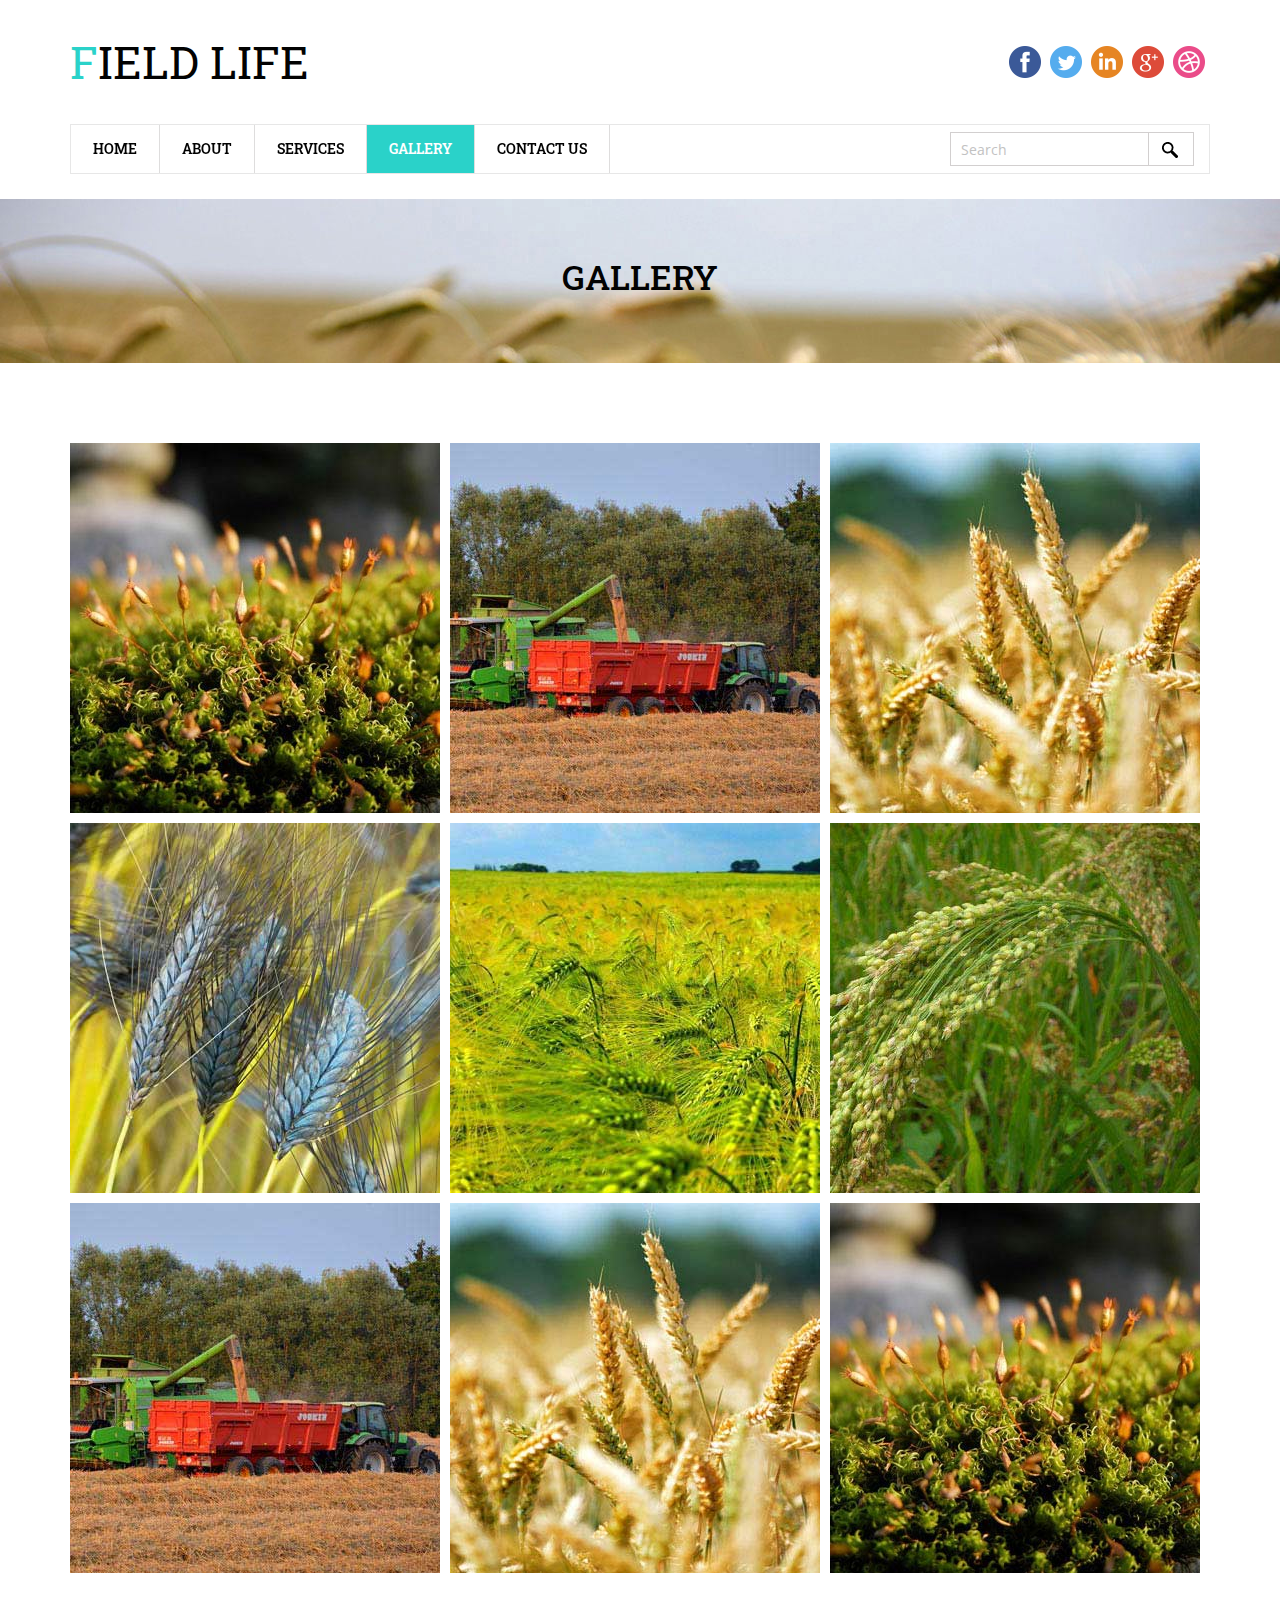
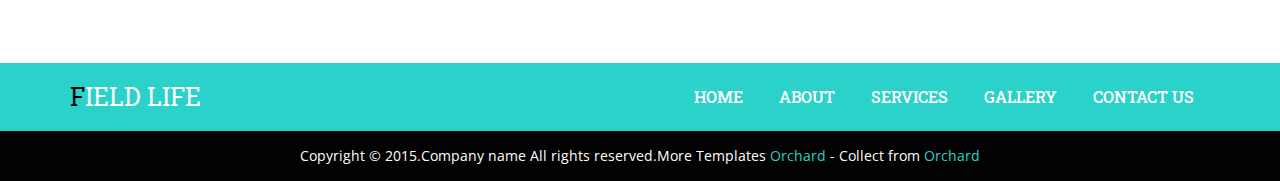
<file: SmartFire.EnterpriseWeb/gallery.html>
﻿
<!DOCTYPE html>
<html>
<head>
<title>Gallery</title>
<!-- for-mobile-apps -->
<meta name="viewport" content="width=device-width, initial-scale=1">
<meta http-equiv="Content-Type" content="text/html; charset=utf-8" />
<meta name="keywords" content="Field Life Responsive web template, Bootstrap Web Templates, Flat Web Templates, Andriod Compatible web template, 
Smartphone Compatible web template, free webdesigns for Nokia, Samsung, LG, SonyErricsson, Motorola web design" />
<script type="application/x-javascript"> addEventListener("load", function() { setTimeout(hideURLbar, 0); }, false);
		function hideURLbar(){ window.scrollTo(0,1); } </script>
<!-- //for-mobile-apps -->
<link href="css/bootstrap.css" rel="stylesheet" type="text/css" media="all" />
<link href="css/style.css" rel="stylesheet" type="text/css" media="all" />
<link rel="stylesheet" href="css/chocolat.css" type="text/css" />
<!-- js -->
<script src="js/jquery-1.11.1.min.js"></script>

<!-- //js -->
<!-- fonts -->
<link href='http://fonts.useso.com/css?family=Open+Sans:300italic,400italic,600italic,700italic,800italic,400,300,600,700,800' rel='stylesheet' type='text/css'>
<link href='http://fonts.useso.com/css?family=Roboto+Slab:400,100,300,700' rel='stylesheet' type='text/css'>
<!-- //fonts -->
<!-- start-smoth-scrolling -->
<script type="text/javascript" src="js/move-top.js"></script>
<script type="text/javascript" src="js/easing.js"></script>
<script type="text/javascript">
	jQuery(document).ready(function($) {
		$(".scroll").click(function(event){		
			event.preventDefault();
			$('html,body').animate({scrollTop:$(this.hash).offset().top},1000);
		});
	});
</script>
<!-- start-smoth-scrolling -->
</head>
<body>
<!-- header -->
<div class="header">
	<div class="container">
		<div class="logo">
			<a href="index.html">
				<span>F</span>IELD LIFE
			</a>
		</div>
		<div class="social-icons">
			<ul>
				<li><a class="facebook" href="#"></a></li>
				<li><a class="twitt" href="#"></a></li>
				<li><a class="link" href="#"></a></li>
				<li><a class="googl" href="#"></a></li>
				<li><a class="dribb" href="#"></a></li>
			</ul>
		</div>
		<div class="clearfix"></div>
	</div>
</div>
<!-- //header -->
<!-- navigation -->
<div class="navigation">
	<div class="container">
		<nav class="navbar navbar-default">
		 
			<!-- Brand and toggle get grouped for better mobile display -->
			<div class="navbar-header">
			  <button type="button" class="navbar-toggle collapsed" data-toggle="collapse" data-target="#bs-example-navbar-collapse-1">
				<span class="sr-only">Toggle navigation</span>
				<span class="icon-bar"></span>
				<span class="icon-bar"></span>
				<span class="icon-bar"></span>
			  </button>
			</div>

			<!-- Collect the nav links, forms, and other content for toggling -->
			<div class="collapse navbar-collapse nav-wil" id="bs-example-navbar-collapse-1">
				  <ul class="nav navbar-nav">
					<li class="hvr-bounce-to-bottom"><a href="index.html">Home <span class="sr-only">(current)</span></a></li>
					<li class="hvr-bounce-to-bottom"><a href="about.html">ABOUT</a></li>
					<li class="hvr-bounce-to-bottom"><a href="typography.html">Services</a></li>
					<li class="hvr-bounce-to-bottom active"><a href="gallery.html">GALLERY</a></li>
					<li class="hvr-bounce-to-bottom"><a href="contact.html">Contact Us</a></li>
				  </ul>
				<div class="search">
					<form>
						<input type="search" value="Search" onfocus="this.value = '';" onblur="if (this.value == '') {this.value = 'Search';}" required="">
						<input type="submit" value=" ">
					</form>
				</div>
			  <div class="clearfix"></div>
			</div><!-- /.navbar-collapse -->
		</nav>
	</div>
</div>
<!-- //navigation -->

<!-- banner -->
<div class="banner page-head">
	<div class="container">
		<h3>GALLERY</h3>
	</div>
</div>
<!-- gallery -->
<div class="moments">
		<div class="container">
				<script src="js/jquery.chocolat.js"></script>
					
					<!--light-box-files -->
					<script type="text/javascript">
					$(function() {
					    $('.moments-bottom a').Chocolat();

					   
					});

					
					</script>
			<div class="moments-bottom">
					<div class="col-md-4 moments-left">
						<a class="mask1" href="images/w5.jpg">
							<img class="img-responsive zoom-img" src="images/w5.jpg" alt="name" />
						</a>
					</div>
					<div class="col-md-4 moments-left">
						<a class="mask1" href="images/w6.jpg">
							<img class="img-responsive zoom-img" src="images/w6.jpg" alt="name" />
						</a>
					</div>
					<div class="col-md-4 moments-left">
						<a class="mask1" href="images/w1.jpg">
							<img class="img-responsive zoom-img" src="images/w1.jpg" alt="name" />
						</a>
					</div>
					<div class="col-md-4 moments-left">
						<a class="mask1" href="images/w2.jpg">
							<img class="img-responsive zoom-img" src="images/w2.jpg" alt="name" />
						</a>
					</div>
					<div class="col-md-4 moments-left">
						<a class="mask1" href="images/w3.jpg">
							<img class="img-responsive zoom-img" src="images/w3.jpg" alt="name" />
						</a>
					</div>
					<div class="col-md-4 moments-left">
						<a class="mask1" href="images/w4.jpg">
							<img class="img-responsive zoom-img" src="images/w4.jpg" alt="name" />
						</a>
					</div>
					<div class="col-md-4 moments-left">
						<a class="mask1" href="images/w6.jpg">
							<img class="img-responsive zoom-img" src="images/w6.jpg" alt="name" />
						</a>
					</div>
					<div class="col-md-4 moments-left">
						<a class="mask1" href="images/w1.jpg">
							<img class="img-responsive zoom-img" src="images/w1.jpg" alt="name" />
						</a>
					</div>
					<div class="col-md-4 moments-left">
						<a class="mask1" href="images/w5.jpg">
							<img class="img-responsive zoom-img" src="images/w5.jpg" alt="name" />
						</a>
					</div>
					<div class="clearfix"> </div>
			</div>
		</div>
</div>
<!-- //gallery -->
<!-- footer -->
<div class="footer">
	<div class="container">
		<div class="footer-grids">
			<div class="logo2">
				 <a href="index.html"><span>F</span>IELD LIFE</a>
			</div>
			<div class="ftr-menu">
				 <ul>
					<li><a href="index.html">HOME </a></li>
					<li><a href="about.html">ABOUT</a></li>
					<li><a href="typography.html">SERVICES</a></li>
					<li><a href="gallery.html">GALLERY</a></li>
					<li><a href="contact.html">CONTACT US</a></li>
				 </ul>
			</div>
			<div class="clearfix"></div>
		</div>

	</div>
</div>
<div class="copy-right">
    <div class="container">
        <p>Copyright &copy; 2015.Company name All rights reserved.More Templates <a href="http://www.dystudio.cn/" target="_blank" title="">Orchard</a> - Collect from <a href="http://www.orchardproject.net/" title="Orchard" target="_blank">Orchard</a></p>
    </div>
</div>
<!---->
<!-- smooth scrolling -->
	<script type="text/javascript">
		$(document).ready(function() {
		/*
			var defaults = {
			containerID: 'toTop', // fading element id
			containerHoverID: 'toTopHover', // fading element hover id
			scrollSpeed: 1200,
			easingType: 'linear' 
			};
		*/								
		$().UItoTop({ easingType: 'easeOutQuart' });
		});
	</script>
	<a href="#" id="toTop" style="display: block;"> <span id="toTopHover" style="opacity: 1;"> </span></a>
<!-- //smooth scrolling -->
<!-- //footer -->
<!-- for bootstrap working -->
		<script src="js/bootstrap.js"></script>
<!-- //for bootstrap working -->
</body>
</html>
</file>
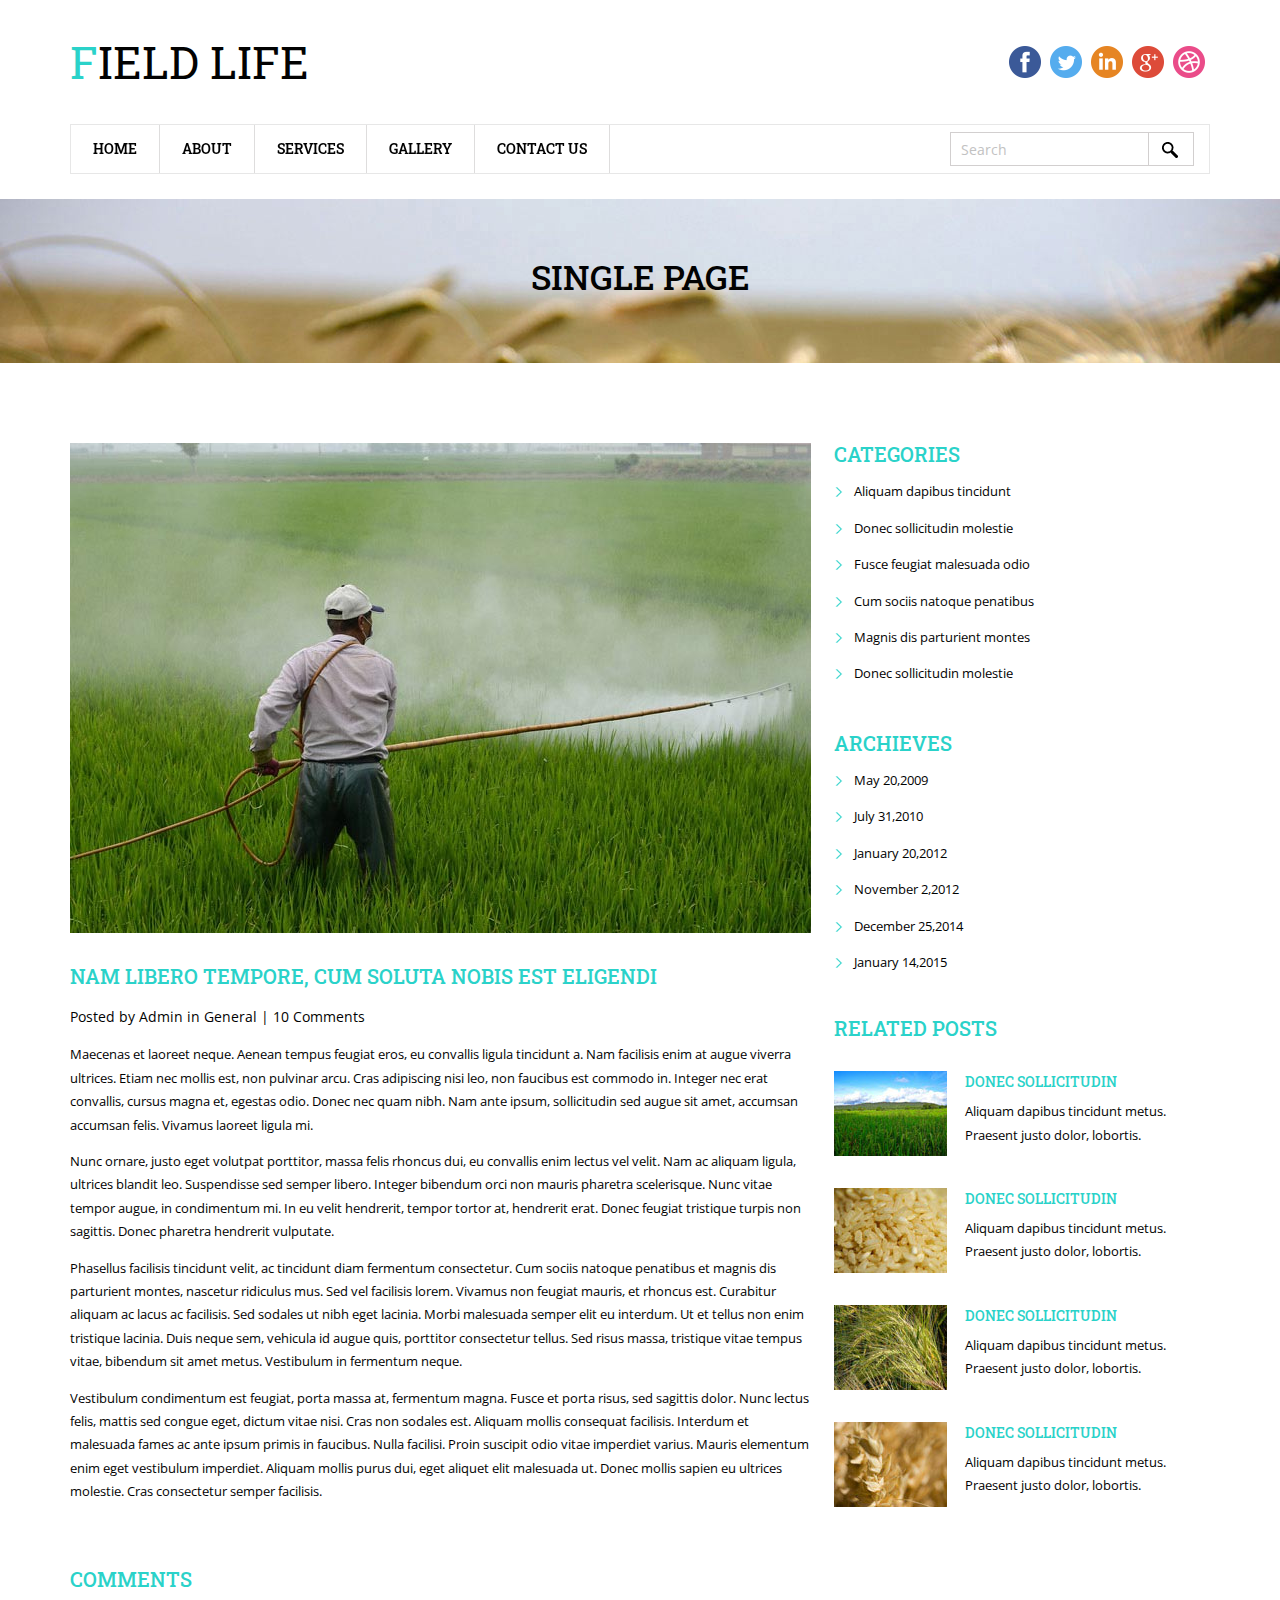
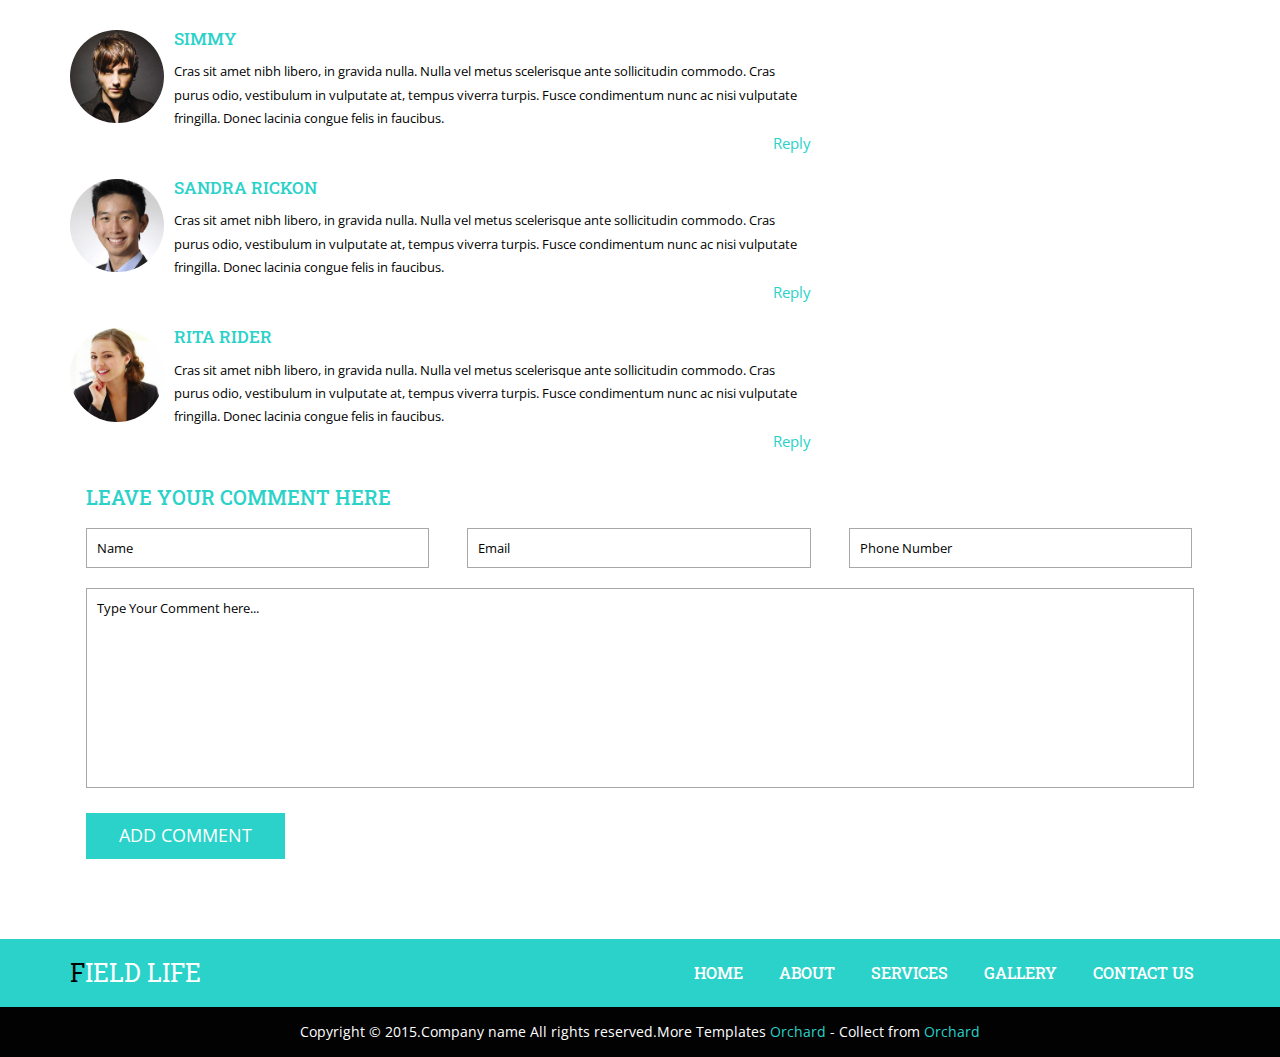
<file: SmartFire.EnterpriseWeb/single.html>
﻿
<!DOCTYPE html>
<html>
<head>
<title>single</title>
<!-- for-mobile-apps -->
<meta name="viewport" content="width=device-width, initial-scale=1">
<meta http-equiv="Content-Type" content="text/html; charset=utf-8" />
<meta name="keywords" content="Field Life Responsive web template, Bootstrap Web Templates, Flat Web Templates, Andriod Compatible web template, 
Smartphone Compatible web template, free webdesigns for Nokia, Samsung, LG, SonyErricsson, Motorola web design" />
<script type="application/x-javascript"> addEventListener("load", function() { setTimeout(hideURLbar, 0); }, false);
		function hideURLbar(){ window.scrollTo(0,1); } </script>
<!-- //for-mobile-apps -->
<link href="css/bootstrap.css" rel="stylesheet" type="text/css" media="all" />
<link href="css/style.css" rel="stylesheet" type="text/css" media="all" />
<!-- js -->
<script src="js/jquery-1.11.1.min.js"></script>
<!-- //js -->
<!-- fonts -->
<link href='http://fonts.useso.com/css?family=Open+Sans:300italic,400italic,600italic,700italic,800italic,400,300,600,700,800' rel='stylesheet' type='text/css'>
<link href='http://fonts.useso.com/css?family=Roboto+Slab:400,100,300,700' rel='stylesheet' type='text/css'>
<!-- //fonts -->
<!-- start-smoth-scrolling -->
<script type="text/javascript" src="js/move-top.js"></script>
<script type="text/javascript" src="js/easing.js"></script>
<script type="text/javascript">
	jQuery(document).ready(function($) {
		$(".scroll").click(function(event){		
			event.preventDefault();
			$('html,body').animate({scrollTop:$(this.hash).offset().top},1000);
		});
	});
</script>
<!-- start-smoth-scrolling -->
</head>
<body>
<!-- header -->
<div class="header">
	<div class="container">
		<div class="logo">
			<a href="index.html">
				<span>F</span>IELD LIFE
			</a>
		</div>
		<div class="social-icons">
			<ul>
				<li><a class="facebook" href="#"></a></li>
				<li><a class="twitt" href="#"></a></li>
				<li><a class="link" href="#"></a></li>
				<li><a class="googl" href="#"></a></li>
				<li><a class="dribb" href="#"></a></li>
			</ul>
		</div>
		<div class="clearfix"></div>
	</div>
</div>
<!-- //header -->
<!-- navigation -->
<div class="navigation">
	<div class="container">
		<nav class="navbar navbar-default">
		 
			<!-- Brand and toggle get grouped for better mobile display -->
			<div class="navbar-header">
			  <button type="button" class="navbar-toggle collapsed" data-toggle="collapse" data-target="#bs-example-navbar-collapse-1">
				<span class="sr-only">Toggle navigation</span>
				<span class="icon-bar"></span>
				<span class="icon-bar"></span>
				<span class="icon-bar"></span>
			  </button>
			</div>

			<!-- Collect the nav links, forms, and other content for toggling -->
			<div class="collapse navbar-collapse nav-wil" id="bs-example-navbar-collapse-1">
				  <ul class="nav navbar-nav">
					<li class="hvr-bounce-to-bottom"><a href="index.html">Home <span class="sr-only">(current)</span></a></li>
					<li class="hvr-bounce-to-bottom"><a href="about.html">ABOUT</a></li>
					<li class="hvr-bounce-to-bottom"><a href="typography.html">Services</a></li>
					<li class="hvr-bounce-to-bottom"><a href="gallery.html">GALLERY</a></li>
					<li class="hvr-bounce-to-bottom"><a href="contact.html">Contact Us</a></li>
				  </ul>
				<div class="search">
					<form>
						<input type="search" value="Search" onfocus="this.value = '';" onblur="if (this.value == '') {this.value = 'Search';}" required="">
						<input type="submit" value=" ">
					</form>
				</div>
			  <div class="clearfix"></div>
			</div><!-- /.navbar-collapse -->
		</nav>
	</div>
</div>
<!-- //navigation -->

<!-- banner -->
<div class="banner page-head">
	<div class="container">
		<h3>SINGLE PAGE</h3>
	</div>
</div>
<!-- single -->

	<div class="single">
		<div class="container">
			<div class="sing-img-text">
				<img src="images/3.jpg" class="img-responsive" alt=" ">
				<div class="sing-img-text1">
					<h3>Nam libero tempore, cum soluta nobis est eligendi</h3>
						<div class="admin-tag1">
							<p>Posted by <a href="single.html">Admin</a> in <a href="#">General</a> | <a href="single.html">10 Comments</a></p>
						</div>
					<p class="est">Maecenas et laoreet neque. Aenean tempus feugiat eros, eu convallis ligula tincidunt a. Nam facilisis enim at augue viverra ultrices. Etiam nec mollis est, non pulvinar arcu. Cras adipiscing nisi leo, non faucibus est commodo in. Integer nec erat convallis, cursus magna et, egestas odio. Donec nec quam nibh. Nam ante ipsum, sollicitudin sed augue sit amet, accumsan accumsan felis. Vivamus laoreet ligula mi.
						<span>Nunc ornare, justo eget volutpat porttitor, massa felis rhoncus dui, eu convallis enim lectus vel velit. Nam ac aliquam ligula, ultrices blandit leo. Suspendisse sed semper libero. Integer bibendum orci non mauris pharetra scelerisque. Nunc vitae tempor augue, in condimentum mi. In eu velit hendrerit, tempor tortor at, hendrerit erat. Donec feugiat tristique turpis non sagittis. Donec pharetra hendrerit vulputate.</span>
						Phasellus facilisis tincidunt velit, ac tincidunt diam fermentum consectetur. Cum sociis natoque penatibus et magnis dis parturient montes, nascetur ridiculus mus. Sed vel facilisis lorem. Vivamus non feugiat mauris, et rhoncus est. Curabitur aliquam ac lacus ac facilisis. Sed sodales ut nibh eget lacinia. Morbi malesuada semper elit eu interdum. Ut et tellus non enim tristique lacinia. Duis neque sem, vehicula id augue quis, porttitor consectetur tellus. Sed risus massa, tristique vitae tempus vitae, bibendum sit amet metus. Vestibulum in fermentum neque.
						<span>Vestibulum condimentum est feugiat, porta massa at, fermentum magna. Fusce et porta risus, sed sagittis dolor. Nunc lectus felis, mattis sed congue eget, dictum vitae nisi. Cras non sodales est. Aliquam mollis consequat facilisis. Interdum et malesuada fames ac ante ipsum primis in faucibus. Nulla facilisi. Proin suscipit odio vitae imperdiet varius. Mauris elementum enim eget vestibulum imperdiet. Aliquam mollis purus dui, eget aliquet elit malesuada ut. Donec mollis sapien eu ultrices molestie. Cras consectetur semper facilisis.</span></p>
					<div class="com">
						<h3 class="commant">Comments</h3>
						<ul class="media-list">
						  <li class="media">
							<div class="media-left">
							  <a href="#">
								<img class="media-object" src="images/team-3.jpg" alt="" />
							  </a>
							</div>
							<div class="media-body">
							  <h4 class="media-heading">Simmy</h4>
							  <p>Cras sit amet nibh libero, in gravida nulla. Nulla vel metus 
							  scelerisque ante sollicitudin commodo. Cras purus odio, 
							  vestibulum in vulputate at, tempus viverra turpis. 
							  Fusce condimentum nunc ac nisi vulputate fringilla. 
							  Donec lacinia congue felis in faucibus.</p>
							  <a href="#">Reply</a>
							  <div class="clearfix"></div>
							</div>
						  </li>
						  <li class="media">
							<div class="media-left">
							  <a href="#">
								<img class="media-object" src="images/team-1.jpg" alt="" />
							  </a>
							</div>
							<div class="media-body">
							  <h4 class="media-heading">Sandra Rickon</h4>
							  <p>Cras sit amet nibh libero, in gravida nulla. Nulla vel metus 
							  scelerisque ante sollicitudin commodo. Cras purus odio, 
							  vestibulum in vulputate at, tempus viverra turpis. 
							  Fusce condimentum nunc ac nisi vulputate fringilla. 
							  Donec lacinia congue felis in faucibus.</p>
							  <a href="#">Reply</a>
							  <div class="clearfix"></div>
							</div>
						  </li>
						  <li class="media">
							<div class="media-left">
							  <a href="#">
								<img class="media-object" src="images/team-2.jpg" alt="" />
							  </a>
							</div>
							<div class="media-body">
							  <h4 class="media-heading">Rita Rider</h4>
							  <p>Cras sit amet nibh libero, in gravida nulla. Nulla vel metus 
							  scelerisque ante sollicitudin commodo. Cras purus odio, 
							  vestibulum in vulputate at, tempus viverra turpis. 
							  Fusce condimentum nunc ac nisi vulputate fringilla. 
							  Donec lacinia congue felis in faucibus.</p>
							  <a href="#">Reply</a>
							  <div class="clearfix"></div>
							</div>
						  </li>
						</ul>
					</div>
					
				</div>
			</div>
			<div class="sing-img-text-left">
				<div class="blog-right1">
					<div class="categories">
						<h3>Categories</h3>
						<ul>
							<li><a href="#">Aliquam dapibus tincidunt</a></li>
							<li><a href="#">Donec sollicitudin molestie</a></li>
							<li><a href="#">Fusce feugiat malesuada odio</a></li>
							<li><a href="#">Cum sociis natoque penatibus</a></li>
							<li><a href="#">Magnis dis parturient montes</a></li>
							<li><a href="#">Donec sollicitudin molestie</a></li>
						</ul>
					</div>
					<div class="categories categories-mid">
						<h3>Archieves</h3>
						<ul>
							<li><a href="#">May 20,2009</a></li>
							<li><a href="#">July 31,2010</a></li>
							<li><a href="#">January 20,2012</a></li>
							<li><a href="#">November 2,2012</a></li>
							<li><a href="#">December 25,2014</a></li>
							<li><a href="#">January 14,2015</a></li>
						</ul>
					</div>
					<div class="related-posts">
						<h3>Related Posts</h3>
						<div class="related-post">
							<div class="related-post-left">
								<a href="single.html"><img src="images/c.jpg" class="img-responsive" alt=" " /></a>
							</div>
							<div class="related-post-right">
								<h4><a href="single.html">Donec sollicitudin</a></h4>
								<p>Aliquam dapibus tincidunt metus. 
									<span>Praesent justo dolor, lobortis.</span>
								</p>
							</div>
							<div class="clearfix"> </div>
						</div>
						<div class="related-post">
							<div class="related-post-left">
								<a href="single.html"><img src="images/d.jpg" class="img-responsive" alt=" " /></a>
							</div>
							<div class="related-post-right">
								<h4><a href="single.html">Donec sollicitudin</a></h4>
								<p>Aliquam dapibus tincidunt metus. 
									<span>Praesent justo dolor, lobortis.</span>
								</p>
							</div>
							<div class="clearfix"> </div>
						</div>
						<div class="related-post">
							<div class="related-post-left">
								<a href="single.html"><img src="images/e.jpg" class="img-responsive" alt=" " /></a>
							</div>
							<div class="related-post-right">
								<h4><a href="single.html">Donec sollicitudin</a></h4>
								<p>Aliquam dapibus tincidunt metus. 
									<span>Praesent justo dolor, lobortis.</span>
								</p>
							</div>
							<div class="clearfix"> </div>
						</div>
						<div class="related-post">
							<div class="related-post-left">
								<a href="single.html"><img src="images/f.jpg" class="img-responsive" alt=" " /></a>
							</div>
							<div class="related-post-right">
								<h4><a href="single.html">Donec sollicitudin</a></h4>
								<p>Aliquam dapibus tincidunt metus. 
									<span>Praesent justo dolor, lobortis.</span>
								</p>
							</div>
							<div class="clearfix"> </div>
						</div>
						<div class="clearfix"> </div>
					</div>
				</div>
			</div>
			<div class="clearfix"> </div>
			<div class="leave-a-comment">
				<h3>Leave your comment Here</h3> 
				<form>
					<input type="text" value="Name" onfocus="this.value = '';" onblur="if (this.value == '') {this.value = 'Name';}" required="">
					<input type="text" value="Email" onfocus="this.value = '';" onblur="if (this.value == '') {this.value = 'Email';}" required="">
					<input type="text" value="Phone Number" onfocus="this.value = '';" onblur="if (this.value == '') {this.value = 'Phone Number';}" required="">
					<textarea onfocus="this.value = '';" onblur="if (this.value == '') {this.value = 'Type Your Comment here...';}" required="">Type Your Comment here...</textarea>
					<input type="submit" value="Add Comment">
				</form>
			</div>
		</div>
	</div>
<!-- //single -->
<!-- footer -->
<div class="footer">
	<div class="container">
		<div class="footer-grids">
			<div class="logo2">
				 <a href="index.html"><span>F</span>IELD LIFE</a>
			</div>
			<div class="ftr-menu">
				 <ul>
					<li><a href="index.html">HOME </a></li>
					<li><a href="about.html">ABOUT</a></li>
					<li><a href="typography.html">SERVICES</a></li>
					<li><a href="gallery.html">GALLERY</a></li>
					<li><a href="contact.html">CONTACT US</a></li>
				 </ul>
			</div>
			<div class="clearfix"></div>
		</div>

	</div>
</div>
<div class="copy-right">
    <div class="container">
        <p>Copyright &copy; 2015.Company name All rights reserved.More Templates <a href="http://www.dystudio.cn/" target="_blank" title="">Orchard</a> - Collect from <a href="http://www.orchardproject.net/" title="Orchard" target="_blank">Orchard</a></p>
    </div>
</div>
<!---->
<!-- smooth scrolling -->
	<script type="text/javascript">
		$(document).ready(function() {
		/*
			var defaults = {
			containerID: 'toTop', // fading element id
			containerHoverID: 'toTopHover', // fading element hover id
			scrollSpeed: 1200,
			easingType: 'linear' 
			};
		*/								
		$().UItoTop({ easingType: 'easeOutQuart' });
		});
	</script>
	<a href="#" id="toTop" style="display: block;"> <span id="toTopHover" style="opacity: 1;"> </span></a>
<!-- //smooth scrolling -->
<!-- //footer -->
<!-- for bootstrap working -->
		<script src="js/bootstrap.js"></script>
<!-- //for bootstrap working -->
</body>
</html>
</file>
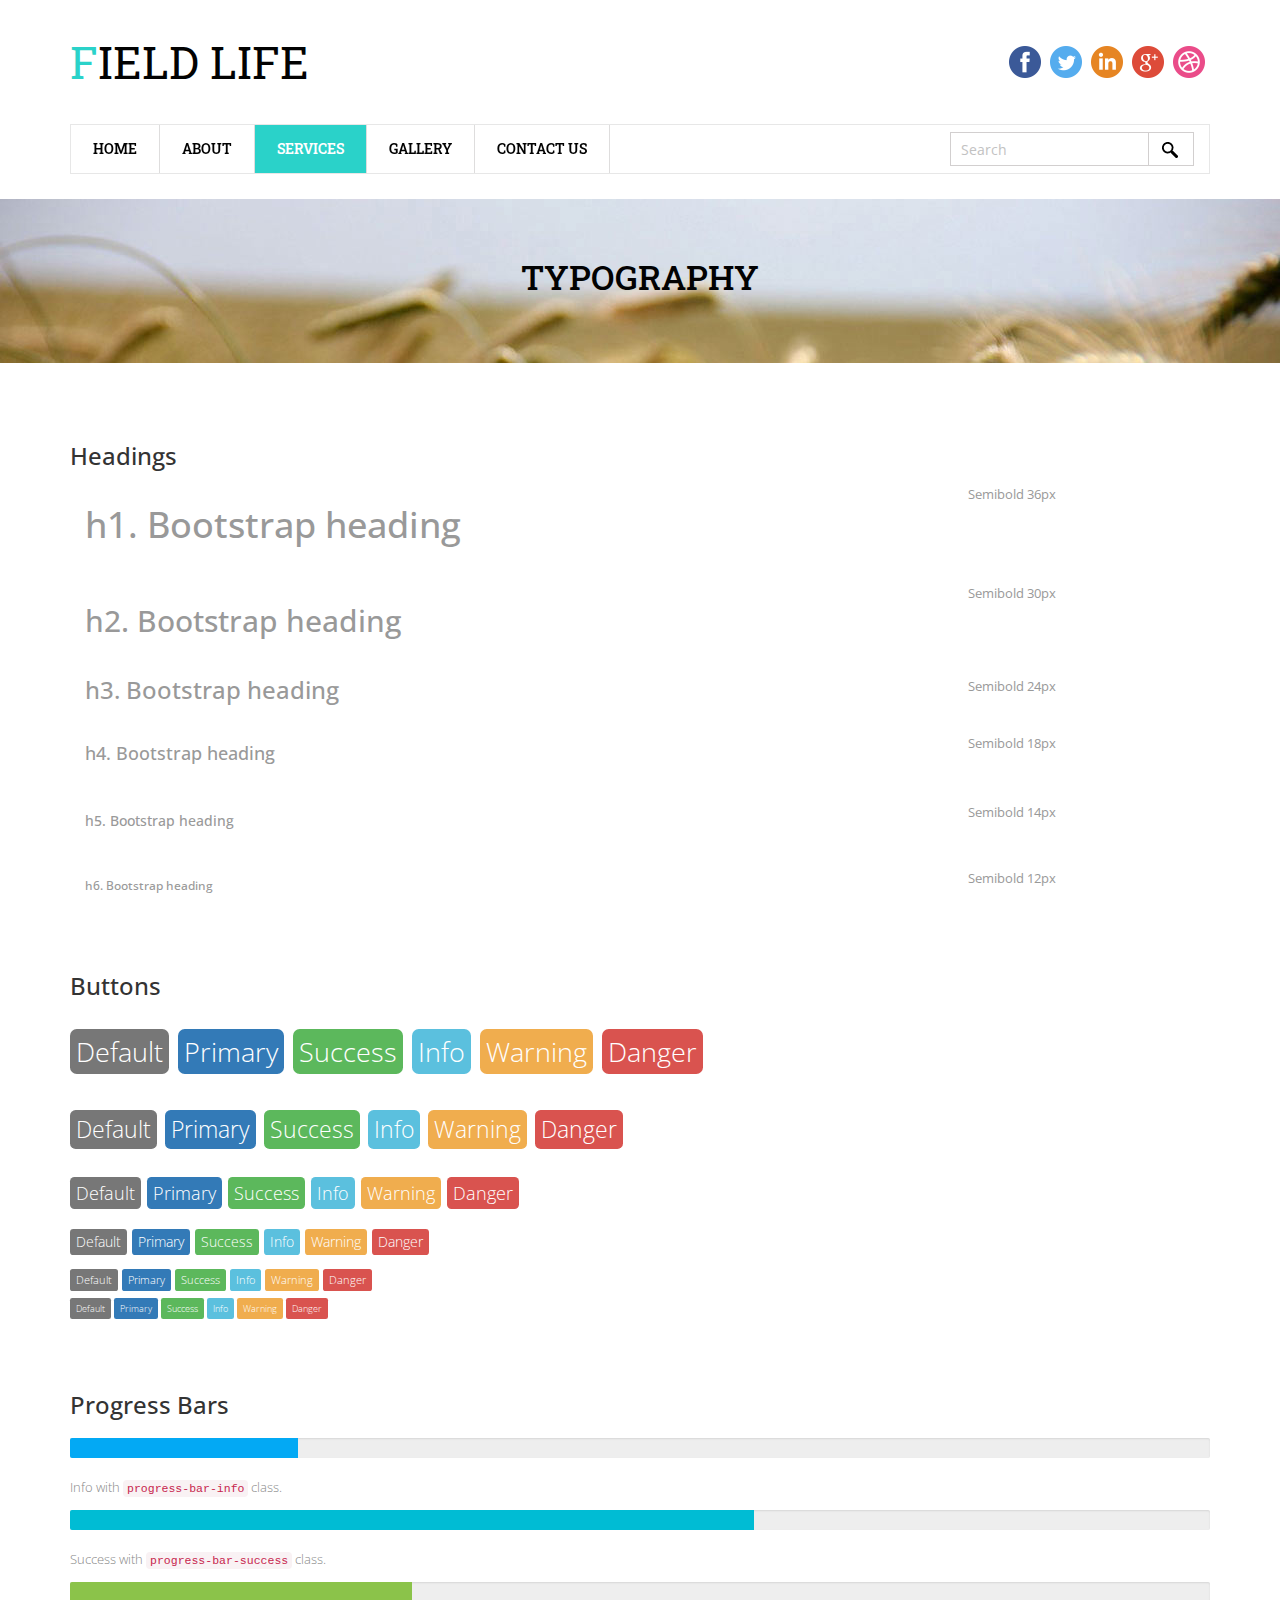
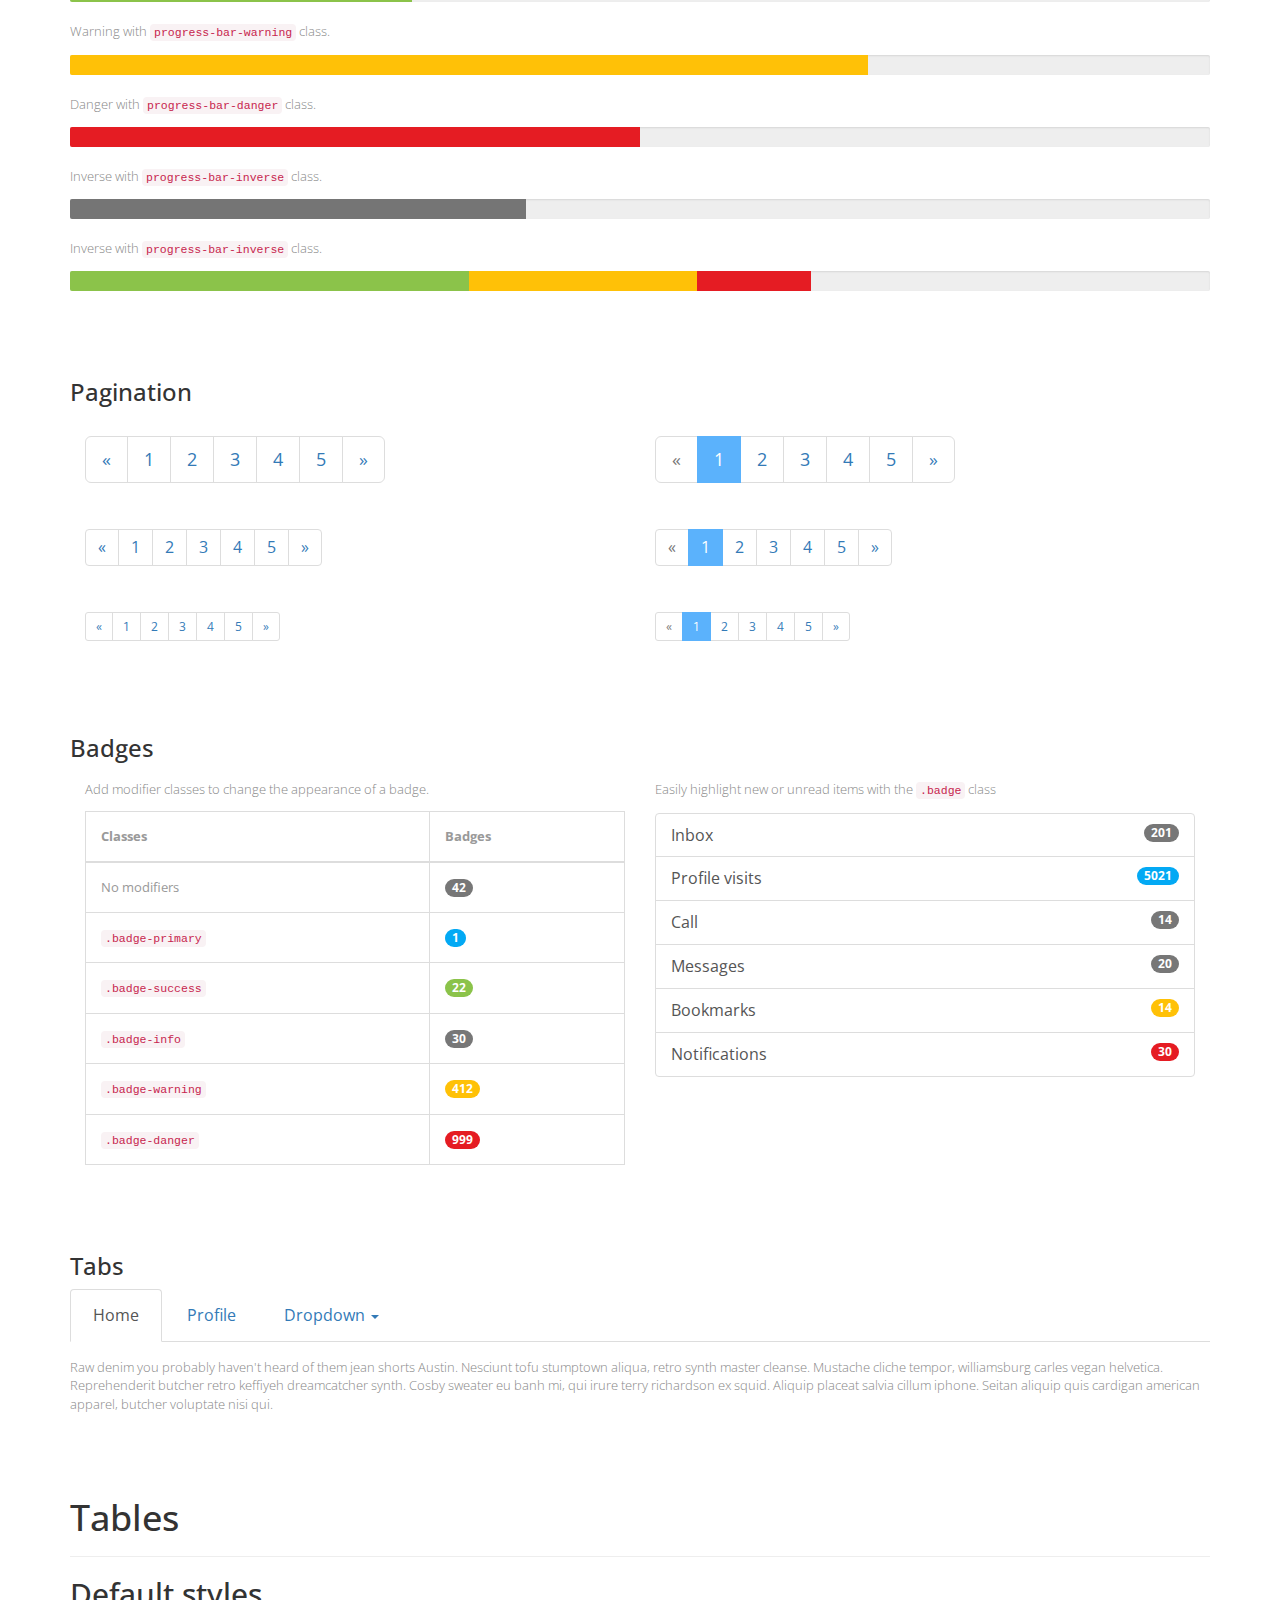
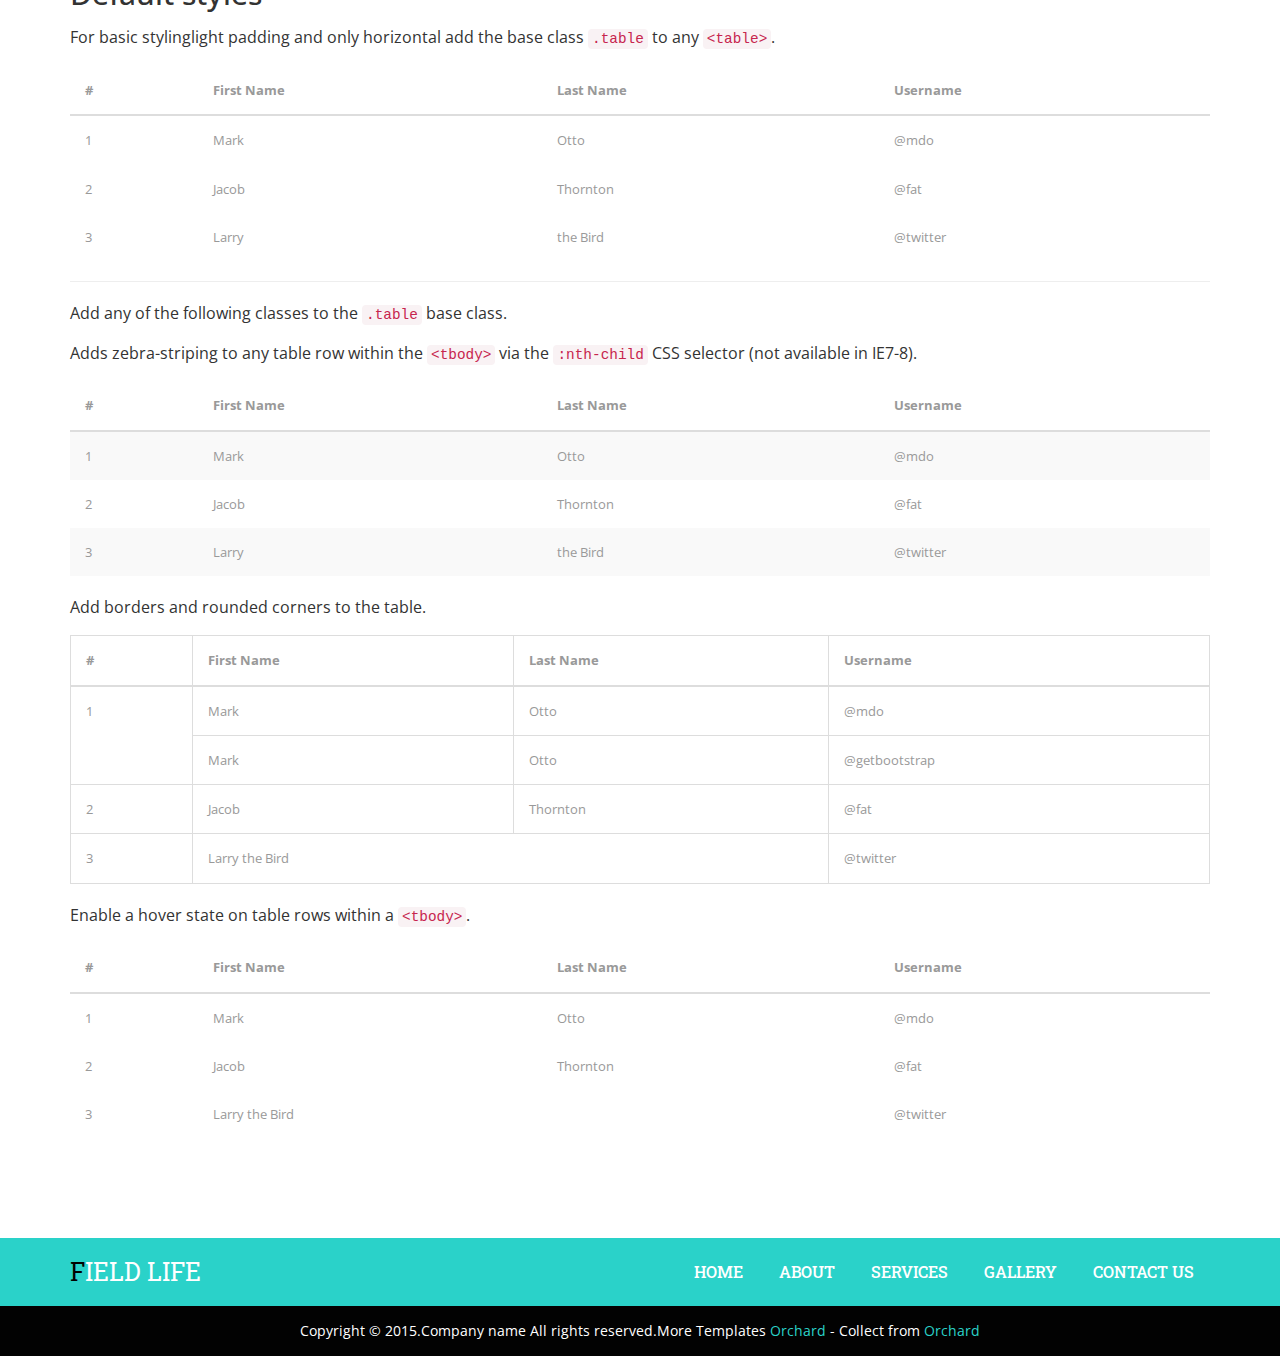
<file: SmartFire.EnterpriseWeb/typography.html>
﻿
<!DOCTYPE html>
<html>
<head>
<title>Typography</title>
<!-- for-mobile-apps -->
<meta name="viewport" content="width=device-width, initial-scale=1">
<meta http-equiv="Content-Type" content="text/html; charset=utf-8" />
<meta name="keywords" content="Field Life Responsive web template, Bootstrap Web Templates, Flat Web Templates, Andriod Compatible web template, 
Smartphone Compatible web template, free webdesigns for Nokia, Samsung, LG, SonyErricsson, Motorola web design" />
<script type="application/x-javascript"> addEventListener("load", function() { setTimeout(hideURLbar, 0); }, false);
		function hideURLbar(){ window.scrollTo(0,1); } </script>
<!-- //for-mobile-apps -->
<link href="css/bootstrap.css" rel="stylesheet" type="text/css" media="all" />
<link href="css/style.css" rel="stylesheet" type="text/css" media="all" />
<!-- js -->
<script src="js/jquery-1.11.1.min.js"></script>


<!-- //js -->
<!-- fonts -->
<link href='http://fonts.useso.com/css?family=Open+Sans:300italic,400italic,600italic,700italic,800italic,400,300,600,700,800' rel='stylesheet' type='text/css'>
<link href='http://fonts.useso.com/css?family=Roboto+Slab:400,100,300,700' rel='stylesheet' type='text/css'>
<!-- //fonts -->
<!-- start-smoth-scrolling -->
<script type="text/javascript" src="js/move-top.js"></script>
<script type="text/javascript" src="js/easing.js"></script>
<script type="text/javascript">
	jQuery(document).ready(function($) {
		$(".scroll").click(function(event){		
			event.preventDefault();
			$('html,body').animate({scrollTop:$(this.hash).offset().top},1000);
		});
	});
</script>
<!-- start-smoth-scrolling -->
</head>
<body>
<!-- header -->
<div class="header">
	<div class="container">
		<div class="logo">
			<a href="index.html">
				<span>F</span>IELD LIFE
			</a>
		</div>
		<div class="social-icons">
			<ul>
				<li><a class="facebook" href="#"></a></li>
				<li><a class="twitt" href="#"></a></li>
				<li><a class="link" href="#"></a></li>
				<li><a class="googl" href="#"></a></li>
				<li><a class="dribb" href="#"></a></li>
			</ul>
		</div>
		<div class="clearfix"></div>
	</div>
</div>
<!-- //header -->
<!-- navigation -->
<div class="navigation">
	<div class="container">
		<nav class="navbar navbar-default">
		 
			<!-- Brand and toggle get grouped for better mobile display -->
			<div class="navbar-header">
			  <button type="button" class="navbar-toggle collapsed" data-toggle="collapse" data-target="#bs-example-navbar-collapse-1">
				<span class="sr-only">Toggle navigation</span>
				<span class="icon-bar"></span>
				<span class="icon-bar"></span>
				<span class="icon-bar"></span>
			  </button>
			</div>

			<!-- Collect the nav links, forms, and other content for toggling -->
			<div class="collapse navbar-collapse nav-wil" id="bs-example-navbar-collapse-1">
				  <ul class="nav navbar-nav">
					<li class="hvr-bounce-to-bottom"><a href="index.html">Home <span class="sr-only">(current)</span></a></li>
					<li class="hvr-bounce-to-bottom"><a href="about.html">ABOUT</a></li>
					<li class="hvr-bounce-to-bottom  active"><a href="typography.html">Services</a></li>
					<li class="hvr-bounce-to-bottom"><a href="gallery.html">GALLERY</a></li>
					<li class="hvr-bounce-to-bottom"><a href="contact.html">Contact Us</a></li>
				  </ul>
				<div class="search">
					<form>
						<input type="search" value="Search" onfocus="this.value = '';" onblur="if (this.value == '') {this.value = 'Search';}" required="">
						<input type="submit" value=" ">
					</form>
				</div>
			  <div class="clearfix"></div>
			</div><!-- /.navbar-collapse -->
		</nav>
	</div>
</div>
<!-- //navigation -->

<!-- banner -->
<div class="banner page-head">
	<div class="container">
		<h3>TYPOGRAPHY</h3>
	</div>
</div>
<!-- typo-page -->
<div class="typrography">
	 <div class="container">
		<div class="grid_3 grid_4">
		     <h3>Headings</h3>
		     <div class="bs-example">
				 <table class="table">
				  <tbody>
					<tr>
					  <td><h1 id="h1.-bootstrap-heading">h1. Bootstrap heading<a class="anchorjs-link" href="#h1.-bootstrap-heading"><span class="anchorjs-icon"></span></a></h1></td>
					  <td class="type-info">Semibold 36px</td>
					</tr>
					<tr>
					  <td><h2 id="h2.-bootstrap-heading">h2. Bootstrap heading<a class="anchorjs-link" href="#h2.-bootstrap-heading"><span class="anchorjs-icon"></span></a></h2></td>
					  <td class="type-info">Semibold 30px</td>
					</tr>
					<tr>
					  <td><h3 id="h3.-bootstrap-heading">h3. Bootstrap heading<a class="anchorjs-link" href="#h3.-bootstrap-heading"><span class="anchorjs-icon"></span></a></h3></td>
					  <td class="type-info">Semibold 24px</td>
					</tr>
					<tr>
					  <td><h4 id="h4.-bootstrap-heading">h4. Bootstrap heading<a class="anchorjs-link" href="#h4.-bootstrap-heading"><span class="anchorjs-icon"></span></a></h4></td>
					  <td class="type-info">Semibold 18px</td>
					</tr>
					<tr>
					  <td><h5 id="h5.-bootstrap-heading">h5. Bootstrap heading<a class="anchorjs-link" href="#h5.-bootstrap-heading"><span class="anchorjs-icon"></span></a></h5></td>
					  <td class="type-info">Semibold 14px</td>
					</tr>
					<tr>
					  <td><h6>h6. Bootstrap heading</h6></td>
					  <td class="type-info">Semibold 12px</td>
					</tr>
				  </tbody>
				 </table>
			 </div>
	      </div>
		  
		  <div class="grid_3 grid_5">
			<h3>Buttons</h3>
			 	  <h1 class="t-button">
				<a href="#"><span class="label label-default">Default</span></a>
				<a href="#"><span class="label label-primary">Primary</span></a>
				<a href="#"><span class="label label-success">Success</span></a>
				<a href="#"><span class="label label-info">Info</span></a>
				<a href="#"><span class="label label-warning">Warning</span></a>
				<a href="#"><span class="label label-danger">Danger</span></a>
			  </h1>
			  <h2 class="t-button">
				<a href="#"><span class="label label-default">Default</span></a>
				<a href="#"><span class="label label-primary">Primary</span></a>
				<a href="#"><span class="label label-success">Success</span></a>
				<a href="#"><span class="label label-info">Info</span></a>
				<a href="#"><span class="label label-warning">Warning</span></a>
				<a href="#"><span class="label label-danger">Danger</span></a>
			  </h2>
			  <h3 class="t-button">
				<a href="#"><span class="label label-default">Default</span></a>
				<a href="#"><span class="label label-primary">Primary</span></a>
				<a href="#"><span class="label label-success">Success</span></a>
				<a href="#"><span class="label label-info">Info</span></a>
				<a href="#"><span class="label label-warning">Warning</span></a>
				<a href="#"><span class="label label-danger">Danger</span></a>
			  </h3>
			  <h4 class="typ1 t-button">
				<a href="#"><span class="label label-default">Default</span></a>
				<a href="#"><span class="label label-primary">Primary</span></a>
				<a href="#"><span class="label label-success">Success</span></a>
				<a href="#"><span class="label label-info">Info</span></a>
				<a href="#"><span class="label label-warning">Warning</span></a>
				<a href="#"><span class="label label-danger">Danger</span></a>
			  </h4>
			  <h5 class="typ1 t-button">
				<a href="#"><span class="label label-default">Default</span></a>
				<a href="#"><span class="label label-primary">Primary</span></a>
				<a href="#"><span class="label label-success">Success</span></a>
				<a href="#"><span class="label label-info">Info</span></a>
				<a href="#"><span class="label label-warning">Warning</span></a>
				<a href="#"><span class="label label-danger">Danger</span></a>
			  </h5>
			  <h6 class="typ1 t-button">
				<a href="#"><span class="label label-default">Default</span></a>
				<a href="#"><span class="label label-primary">Primary</span></a>
				<a href="#"><span class="label label-success">Success</span></a>
				<a href="#"><span class="label label-info">Info</span></a>
				<a href="#"><span class="label label-warning">Warning</span></a>
				<a href="#"><span class="label label-danger">Danger</span></a>
			  </h6>
	      </div>
		  <div class="grid_3 grid_5">
			 <h3 class="bars">Progress Bars</h3>
			  <div class="tab-content">
				 <div class="tab-pane active" id="domprogress">
					 <div class="progress">    
					      <div class="progress-bar progress-bar-primary" style="width: 20%"></div>
					 </div>
					 <p>Info with <code>progress-bar-info</code> class.</p>
					 <div class="progress">    
						 <div class="progress-bar progress-bar-info" style="width: 60%"></div>
					 </div>
					 <p>Success with <code>progress-bar-success</code> class.</p>
					 <div class="progress">
						 <div class="progress-bar progress-bar-success" style="width: 30%"></div>
					 </div>
					 <p>Warning with <code>progress-bar-warning</code> class.</p>
					 <div class="progress">
						 <div class="progress-bar progress-bar-warning" style="width: 70%"></div>
					 </div>
					 <p>Danger with <code>progress-bar-danger</code> class.</p>
					 <div class="progress">
						 <div class="progress-bar progress-bar-danger" style="width: 50%"></div>
					 </div>
					 <p>Inverse with <code>progress-bar-inverse</code> class.</p>
					 <div class="progress">
						 <div class="progress-bar progress-bar-inverse" style="width: 40%"></div>
					 </div>
					 <p>Inverse with <code>progress-bar-inverse</code> class.</p>
					 <div class="progress">
						 <div class="progress-bar progress-bar-success" style="width: 35%"><span class="sr-only">35% Complete (success)</span></div>
						 <div class="progress-bar progress-bar-warning" style="width: 20%"><span class="sr-only">20% Complete (warning)</span></div>
						 <div class="progress-bar progress-bar-danger" style="width: 10%"><span class="sr-only">10% Complete (danger)</span></div>
					 </div>
				   </div>
			   </div>
		   </div>
		   
		   <div class="grid_3 grid_5">
			 <h3>Pagination</h3>
			 <div class="col-md-6">
				  <nav>
				  <ul class="pagination pagination-lg">
					<li><a href="#" aria-label="Previous"><span aria-hidden="true">«</span></a></li>
					<li><a href="#">1</a></li>
					<li><a href="#">2</a></li>
					<li><a href="#">3</a></li>
					<li><a href="#">4</a></li>
					<li><a href="#">5</a></li>
					<li><a href="#" aria-label="Next"><span aria-hidden="true">»</span></a></li>
				  </ul>
				  </nav>
				  <nav>
				  <ul class="pagination">
					<li><a href="#" aria-label="Previous"><span aria-hidden="true">«</span></a></li>
					<li><a href="#">1</a></li>
					<li><a href="#">2</a></li>
					<li><a href="#">3</a></li>
					<li><a href="#">4</a></li>
					<li><a href="#">5</a></li>
					<li><a href="#" aria-label="Next"><span aria-hidden="true">»</span></a></li>
				  </ul>
				 </nav>
				 <nav>
				   <ul class="pagination pagination-sm">
					<li><a href="#" aria-label="Previous"><span aria-hidden="true">«</span></a></li>
					<li><a href="#">1</a></li>
					<li><a href="#">2</a></li>
					<li><a href="#">3</a></li>
					<li><a href="#">4</a></li>
					<li><a href="#">5</a></li>
					<li><a href="#" aria-label="Next"><span aria-hidden="true">»</span></a></li>
				  </ul>
				 </nav>				 
			 </div>
			 <div class="col-md-6">
					<ul class="pagination pagination-lg">
									<li class="disabled"><a href="#"><span aria-hidden="true">«</span></a></li>
									<li class="active"><a href="#">1</a></li>
									<li><a href="#">2</a></li>
									<li><a href="#">3</a></li>
									<li><a href="#">4</a></li>
									<li><a href="#">5</a></li>
									<li><a href="#" aria-label="Next"><span aria-hidden="true">»</span></a></li>
								</ul>
					<nav>
					  <ul class="pagination">
						<li class="disabled"><a href="#" aria-label="Previous"><span aria-hidden="true">«</span></a></li>
						<li class="active"><a href="#">1 <span class="sr-only">(current)</span></a></li>
						<li><a href="#">2</a></li>
						<li><a href="#">3</a></li>
						<li><a href="#">4</a></li>
						<li><a href="#">5</a></li>
						<li><a href="#" aria-label="Next"><span aria-hidden="true">»</span></a></li>
					 </ul>
				   </nav>
					 <ul class="pagination pagination-sm">
						<li class="disabled"><a href="#"><span aria-hidden="true">«</span></a></li>
						<li class="active"><a href="#">1</a></li>
						<li><a href="#">2</a></li>
						<li><a href="#">3</a></li>
						<li><a href="#">4</a></li>
						<li><a href="#">5</a></li>
						<li><a href="#" aria-label="Next"><span aria-hidden="true">»</span></a></li>
					</ul>
				</div>
			   <div class="clearfix"> </div>
		 </div>
	   <div class="grid_3 grid_5">
			 <h3 class="bars">Badges</h3>
				<div class="col-md-6">
					<p>Add modifier classes to change the appearance of a badge.</p>
					  <table class="table table-bordered">
						<thead>
							<tr>
								<th>Classes</th>
								<th>Badges</th>
							</tr>
						</thead>
						<tbody>
							<tr>
								<td>No modifiers</td>
								<td><span class="badge">42</span></td>
							</tr>
							<tr>
								<td><code>.badge-primary</code></td>
								<td><span class="badge badge-primary">1</span></td>
							</tr>
							<tr>
								<td><code>.badge-success</code></td>
								<td><span class="badge badge-success">22</span></td>
							</tr>
							<tr>
								<td><code>.badge-info</code></td>
								<td><span class="badge badge-info">30</span></td>
							</tr>
							<tr>
								<td><code>.badge-warning</code></td>
								<td><span class="badge badge-warning">412</span></td>
							</tr>
							<tr>
								<td><code>.badge-danger</code></td>
								<td><span class="badge badge-danger">999</span></td>
							</tr>
						</tbody>
					  </table>                    
				</div>
				<div class="col-md-6">
				  <p>Easily highlight new or unread items with the <code>.badge</code> class</p>
					<div class="list-group list-group-alternate"> 
						<a href="#" class="list-group-item"><span class="badge">201</span> <i class="ti ti-email"></i> Inbox </a> 
						<a href="#" class="list-group-item"><span class="badge badge-primary">5021</span> <i class="ti ti-eye"></i> Profile visits </a> 
						<a href="#" class="list-group-item"><span class="badge">14</span> <i class="ti ti-headphone-alt"></i> Call </a> 
						<a href="#" class="list-group-item"><span class="badge">20</span> <i class="ti ti-comments"></i> Messages </a> 
						<a href="#" class="list-group-item"><span class="badge badge-warning">14</span> <i class="ti ti-bookmark"></i> Bookmarks </a> 
						<a href="#" class="list-group-item"><span class="badge badge-danger">30</span> <i class="ti ti-bell"></i> Notifications </a> 
					</div>
			   </div>
			   <div class="clearfix"></div>
			 </div>
			 <div class="grid_3 grid_5">
				 <h3>Tabs</h3>
				   <div class="bs-example bs-example-tabs" role="tabpanel" data-example-id="togglable-tabs">
						<ul id="myTab" class="nav nav-tabs" role="tablist">
						  <li role="presentation" class="active"><a href="#home" id="home-tab" role="tab" data-toggle="tab" aria-controls="home" aria-expanded="true">Home</a></li>
						  <li role="presentation"><a href="#profile" role="tab" id="profile-tab" data-toggle="tab" aria-controls="profile">Profile</a></li>
						  <li role="presentation" class="dropdown">
							<a href="#" id="myTabDrop1" class="dropdown-toggle" data-toggle="dropdown" aria-controls="myTabDrop1-contents">Dropdown <span class="caret"></span></a>
							<ul class="dropdown-menu" role="menu" aria-labelledby="myTabDrop1" id="myTabDrop1-contents">
							  <li><a href="#dropdown1" tabindex="-1" role="tab" id="dropdown1-tab" data-toggle="tab" aria-controls="dropdown1">@fat</a></li>
							  <li><a href="#dropdown2" tabindex="-1" role="tab" id="dropdown2-tab" data-toggle="tab" aria-controls="dropdown2">@mdo</a></li>
							</ul>
						  </li>
						</ul>
						<div id="myTabContent" class="tab-content">
						  <div role="tabpanel" class="tab-pane fade in active" id="home" aria-labelledby="home-tab">
							<p>Raw denim you probably haven't heard of them jean shorts Austin. Nesciunt tofu stumptown aliqua, retro synth master cleanse. Mustache cliche tempor, williamsburg carles vegan helvetica. Reprehenderit butcher retro keffiyeh dreamcatcher synth. Cosby sweater eu banh mi, qui irure terry richardson ex squid. Aliquip placeat salvia cillum iphone. Seitan aliquip quis cardigan american apparel, butcher voluptate nisi qui.</p>
						  </div>
						  <div role="tabpanel" class="tab-pane fade" id="profile" aria-labelledby="profile-tab">
							<p>Food truck fixie locavore, accusamus mcsweeney's marfa nulla single-origin coffee squid. Exercitation +1 labore velit, blog sartorial PBR leggings next level wes anderson artisan four loko farm-to-table craft beer twee. Qui photo booth letterpress, commodo enim craft beer mlkshk aliquip jean shorts ullamco ad vinyl cillum PBR. Homo nostrud organic, assumenda labore aesthetic magna delectus mollit. Keytar helvetica VHS salvia yr, vero magna velit sapiente labore stumptown. Vegan fanny pack odio cillum wes anderson 8-bit, sustainable jean shorts beard ut DIY ethical culpa terry richardson biodiesel. Art party scenester stumptown, tumblr butcher vero sint qui sapiente accusamus tattooed echo park.</p>
						  </div>
						  <div role="tabpanel" class="tab-pane fade" id="dropdown1" aria-labelledby="dropdown1-tab">
							<p>Etsy mixtape wayfarers, ethical wes anderson tofu before they sold out mcsweeney's organic lomo retro fanny pack lo-fi farm-to-table readymade. Messenger bag gentrify pitchfork tattooed craft beer, iphone skateboard locavore carles etsy salvia banksy hoodie helvetica. DIY synth PBR banksy irony. Leggings gentrify squid 8-bit cred pitchfork. Williamsburg banh mi whatever gluten-free, carles pitchfork biodiesel fixie etsy retro mlkshk vice blog. Scenester cred you probably haven't heard of them, vinyl craft beer blog stumptown. Pitchfork sustainable tofu synth chambray yr.</p>
						  </div>
						  <div role="tabpanel" class="tab-pane fade" id="dropdown2" aria-labelledby="dropdown2-tab">
							<p>Trust fund seitan letterpress, keytar raw denim keffiyeh etsy art party before they sold out master cleanse gluten-free squid scenester freegan cosby sweater. Fanny pack portland seitan DIY, art party locavore wolf cliche high life echo park Austin. Cred vinyl keffiyeh DIY salvia PBR, banh mi before they sold out farm-to-table VHS viral locavore cosby sweater. Lomo wolf viral, mustache readymade thundercats keffiyeh craft beer marfa ethical. Wolf salvia freegan, sartorial keffiyeh echo park vegan.</p>
						  </div>
						</div>
					   </div>
		  </div>
		  <section id="tables">
          <div class="page-header">
            <h1>Tables</h1>
          </div>

          <h2>Default styles</h2>
          <p>For basic stylinglight padding and only horizontal add the base class <code>.table</code> to any <code>&lt;table&gt;</code>.</p>
          <div class="bs-docs-example">
            <table class="table">
              <thead>
                <tr>
                  <th>#</th>
                  <th>First Name</th>
                  <th>Last Name</th>
                  <th>Username</th>
                </tr>
              </thead>
              <tbody>
                <tr>
                  <td>1</td>
                  <td>Mark</td>
                  <td>Otto</td>
                  <td>@mdo</td>
                </tr>
                <tr>
                  <td>2</td>
                  <td>Jacob</td>
                  <td>Thornton</td>
                  <td>@fat</td>
                </tr>
                <tr>
                  <td>3</td>
                  <td>Larry</td>
                  <td>the Bird</td>
                  <td>@twitter</td>
                </tr>
              </tbody>
            </table>
          </div>
			<hr class="bs-docs-separator">
          <p>Add any of the following classes to the <code>.table</code> base class.</p>
          <p>Adds zebra-striping to any table row within the <code>&lt;tbody&gt;</code> via the <code>:nth-child</code> CSS selector (not available in IE7-8).</p>
          <div class="bs-docs-example">
            <table class="table table-striped">
              <thead>
                <tr>
                  <th>#</th>
                  <th>First Name</th>
                  <th>Last Name</th>
                  <th>Username</th>
                </tr>
              </thead>
              <tbody>
                <tr>
                  <td>1</td>
                  <td>Mark</td>
                  <td>Otto</td>
                  <td>@mdo</td>
                </tr>
                <tr>
                  <td>2</td>
                  <td>Jacob</td>
                  <td>Thornton</td>
                  <td>@fat</td>
                </tr>
                <tr>
                  <td>3</td>
                  <td>Larry</td>
                  <td>the Bird</td>
                  <td>@twitter</td>
                </tr>
              </tbody>
            </table>
          </div>
          <p>Add borders and rounded corners to the table.</p>
          <div class="bs-docs-example">
				<table class="table table-bordered">
				  <thead>
					<tr>
					  <th>#</th>
					  <th>First Name</th>
					  <th>Last Name</th>
					  <th>Username</th>
					</tr>
				  </thead>
				  <tbody>
					<tr>
					  <td rowspan="2">1</td>
					  <td>Mark</td>
					  <td>Otto</td>
					  <td>@mdo</td>
					</tr>
					<tr>
					  <td>Mark</td>
					  <td>Otto</td>
					  <td>@getbootstrap</td>
					</tr>
					<tr>
					  <td>2</td>
					  <td>Jacob</td>
					  <td>Thornton</td>
					  <td>@fat</td>
					</tr>
					<tr>
					  <td>3</td>
					  <td colspan="2">Larry the Bird</td>
					  <td>@twitter</td>
					</tr>
				  </tbody>
				</table>
          </div>
          <p>Enable a hover state on table rows within a <code>&lt;tbody&gt;</code>.</p>
          <div class="bs-docs-example">
				<table class="table table-hover">
				  <thead>
					<tr>
					  <th>#</th>
					  <th>First Name</th>
					  <th>Last Name</th>
					  <th>Username</th>
					</tr>
				  </thead>
				  <tbody>
					<tr>
					  <td>1</td>
					  <td>Mark</td>
					  <td>Otto</td>
					  <td>@mdo</td>
					</tr>
					<tr>
					  <td>2</td>
					  <td>Jacob</td>
					  <td>Thornton</td>
					  <td>@fat</td>
					</tr>
					<tr>
					  <td>3</td>
					  <td colspan="2">Larry the Bird</td>
					  <td>@twitter</td>
					</tr>
				  </tbody>
				</table>
			</div>
			</section>
</div>
</div>
<!-- //typo-page -->

<!-- footer -->
<div class="footer">
	<div class="container">
		<div class="footer-grids">
			<div class="logo2">
				 <a href="index.html"><span>F</span>IELD LIFE</a>
			</div>
			<div class="ftr-menu">
				 <ul>
					<li><a href="index.html">HOME </a></li>
					<li><a href="about.html">ABOUT</a></li>
					<li><a href="typography.html">SERVICES</a></li>
					<li><a href="gallery.html">GALLERY</a></li>
					<li><a href="contact.html">CONTACT US</a></li>
				 </ul>
			</div>
			<div class="clearfix"></div>
		</div>

	</div>
</div>
<div class="copy-right">
    <div class="container">
        <p>Copyright &copy; 2015.Company name All rights reserved.More Templates <a href="http://www.dystudio.cn/" target="_blank" title="">Orchard</a> - Collect from <a href="http://www.orchardproject.net/" title="Orchard" target="_blank">Orchard</a></p>
    </div>
</div>
<!---->
<!-- smooth scrolling -->
	<script type="text/javascript">
		$(document).ready(function() {
		/*
			var defaults = {
			containerID: 'toTop', // fading element id
			containerHoverID: 'toTopHover', // fading element hover id
			scrollSpeed: 1200,
			easingType: 'linear' 
			};
		*/								
		$().UItoTop({ easingType: 'easeOutQuart' });
		});
	</script>
	<a href="#" id="toTop" style="display: block;"> <span id="toTopHover" style="opacity: 1;"> </span></a>
<!-- //smooth scrolling -->
<!-- //footer -->
<!-- for bootstrap working -->
		<script src="js/bootstrap.js"></script>
<!-- //for bootstrap working -->
</body>
</html>
</file>
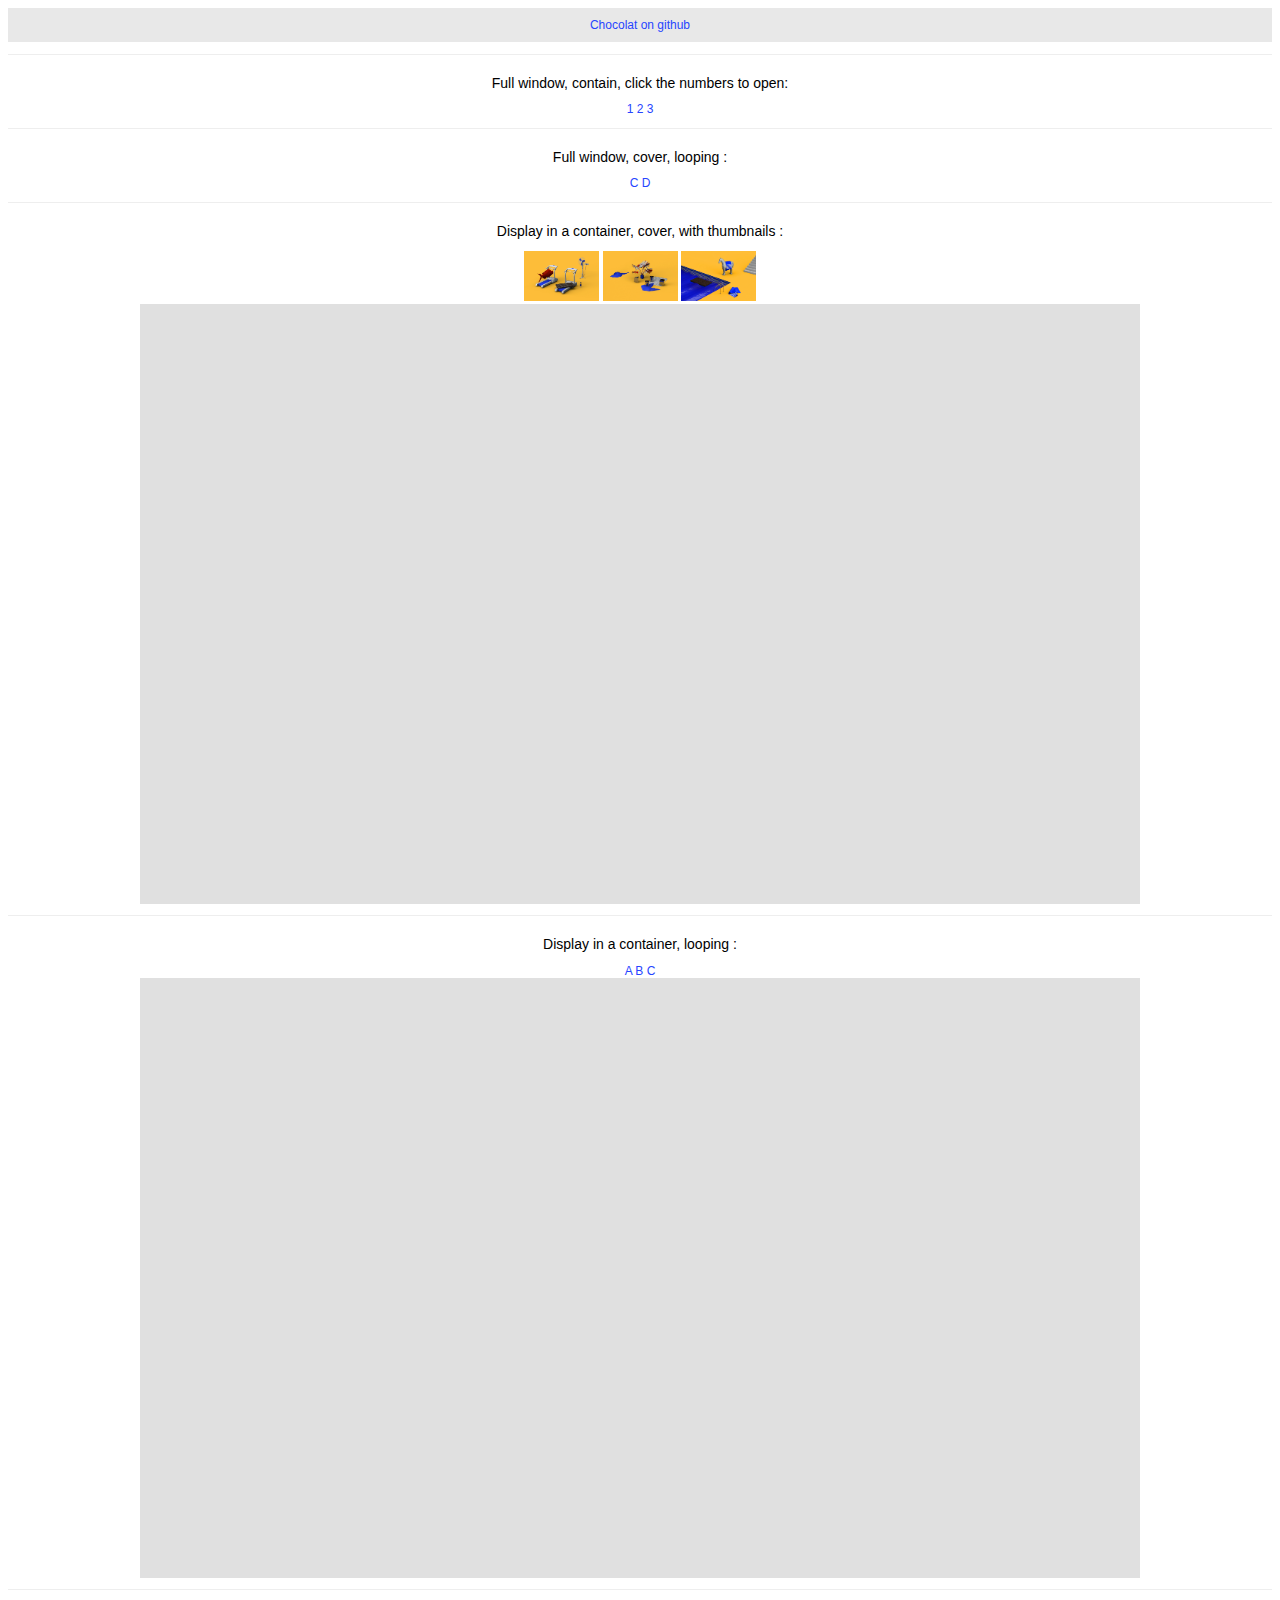
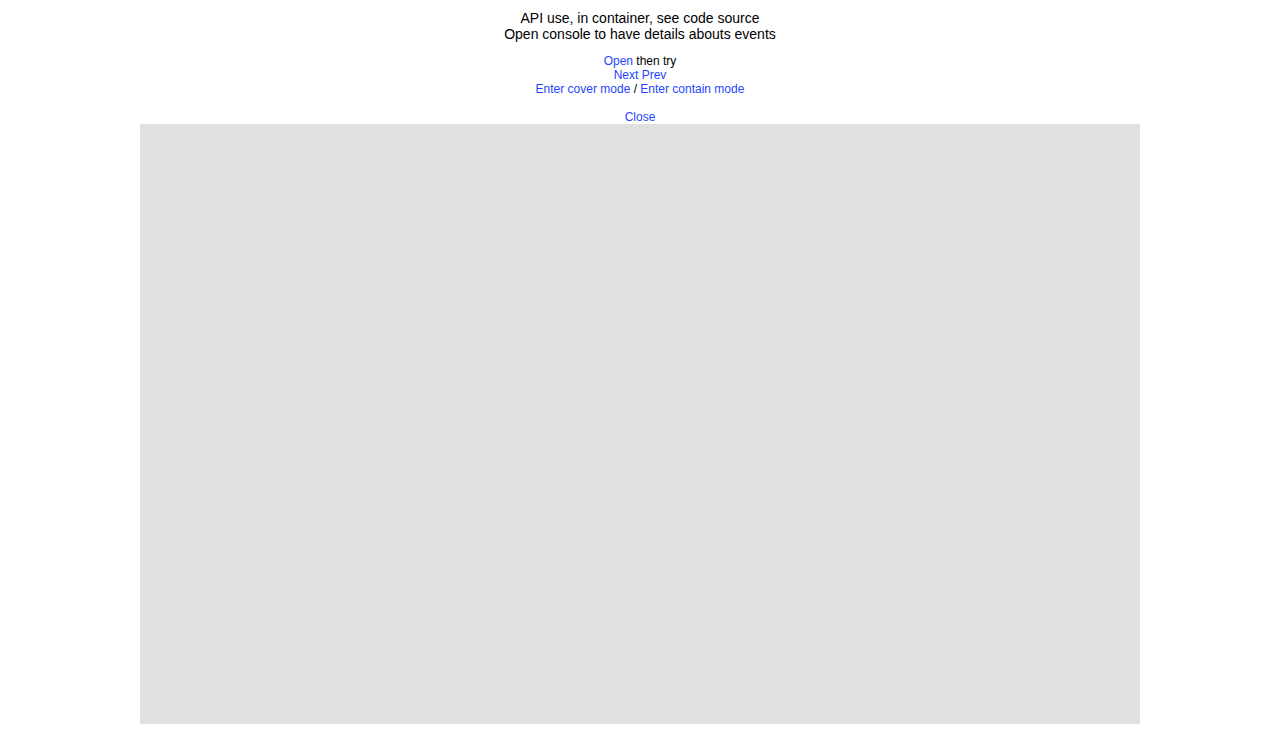
<file: SmartFire.EnterpriseWeb/themes/black/gallery.html>
﻿<!DOCTYPE html>
<html>
    <head>
        <meta charset="utf-8" />

        <link href="css/chocolat.css" rel="stylesheet" />
        <!--<script type="text/javascript" src="http://code.jquery.com/jquery-1.10.2.min.js"></script>-->
        <script src="js/jquery-1.10.2.min.js"></script>
        <script src="js/jquery.chocolat.js"></script>
        <style>
            body {
                text-align: center;
                font-family: Arial;
                font-size: 12px;
            }
            h2 {
                padding-top:20px;
                font-size: 14px;
                font-weight: normal;
                border-top:1px solid #eeeeee;
            }
            a {
                border:0;
                color: #2645FF;
                text-decoration: none;
            }
            .demo {

            }
        </style>
        <title>Chocolat — demo</title>
        <script>
            $(function(){
                $('#example0').Chocolat({
                    imageSize: 'contain'
                });

                $('#example1').Chocolat({
                    loop           : true,
                    imageSize     : 'cover',
                    overlayOpacity : 0.9
                });

                $('#example2').Chocolat({
                    container      : '#container1',
                    imageSize     : 'contain',
                    loop           : true,
                })

                $('#example3').Chocolat({
                    container      : '#container2',
                    imageSize     : 'cover',
                })
            });
        </script>
    </head>
    <body>
        <div style="text-align: center;background: #E8E8E8; padding: 10px;margin-bottom: 10px;">
            <a href="https://github.com/nicolas-t/Chocolat"> Chocolat on github</a>
        </div>

        <h2>
           Full window, contain, click the numbers to open:
        </h2>
        <div id="example0">
            <a class="chocolat-image" href="demo-images/5.jpg" title="HO">
                1
            </a>
            <a class="chocolat-image" href="demo-images/6.jpg" title="HAI">
                2
            </a>
            <a class="chocolat-image" href="demo-images/3.jpg" title="IO">
                3
            </a>
        </div>

        <h2>
            Full window, cover, looping :
        </h2>
        <div id="example1">
            <a class="chocolat-image" href="demo-images/1.jpg" title="foo">
                C
            </a>
            <a class="chocolat-image" href="demo-images/2.jpg" title="bar">
                D
            </a>
        </div>

        <h2>
            Display in a container, cover, with thumbnails :
        </h2>

        <div id="example3" data-chocolat-title="set title">
            <a class="chocolat-image" href="demo-images/3.jpg" title="Rose">
                <img src="demo-images/3.jpg" style="width:75px; height:50px" alt="">
            </a>
            <a class="chocolat-image" href="demo-images/4.jpg" title="Black">
                <img src="demo-images/4.jpg" style="width:75px; height:50px" alt="">
            </a>
            <a class="chocolat-image" href="demo-images/5.jpg" title="Yellow">
                <img src="demo-images/5.jpg" style="width:75px; height:50px" alt="">
            </a>
        </div>
        <!-- Container (notice the relative width) :  -->
        <div id="container2" style="width: 80%; max-width:1000px; height: 600px; background: #E0E0E0; margin:auto;"></div>

        <h2>
            Display in a container, looping :
        </h2>

        <div id="example2" data-chocolat-title="set title">
            <a class="chocolat-image" href="demo-images/3.jpg" title="Rose">
                A
            </a>
            <a class="chocolat-image" href="demo-images/4.jpg" title="Black">
                B
            </a>
            <a class="chocolat-image" href="demo-images/5.jpg" title="Yellow">
                C
            </a>
        </div>
        <!-- Container (notice the relative width) :  -->
        <div id="container1" style="width: 80%; max-width:1000px; height: 600px; background: #E0E0E0; margin:auto;"></div>


        <h2>
            API use, in container, see code source <br>
            Open console to have details abouts events
        </h2>

        <a class="api-open" href="#">Open</a> then try <br>
        <a class="api-next" href="#">Next</a>
        <a class="api-prev" href="#">Prev</a>
        <br>
        <a class="api-cover" href="#">Enter cover mode</a> /
        <a class="api-contain" href="#">Enter contain mode</a>

        <br>
        <br>
        <a class="api-close" href="#">Close</a>
        <!-- Container (notice the relative width) :  -->
        <div id="container3" style="width: 80%; max-width:1000px; height: 600px; background: #E0E0E0; margin:auto;"></div>

        <script>
            $(function(){
                var instance = $('#container3').Chocolat({
                    setTitle : 'set title',
                    loop: true,
                    images : [
                        {src : 'demo-images/1.jpg', title : 'caption 1'},
                        {src : 'demo-images/6.jpg', title : 'caption 2'},
                        {src : 'demo-images/8.jpg', title : 'caption 3'},
                    ],
                    imageSize : 'contain',
                    container : '#container3'
                }).data('chocolat');

                $('.api-open').on('click', function(e) {
                    e.preventDefault()

                    console.log('open start');
                    var def = instance.api().open()

                    def.done(function(){
                        console.log('open done');
                    })
                })
                $('.api-close').on('click', function(e) {
                    e.preventDefault()

                    console.log('close start');
                    var def = instance.api().close()

                    def.done(function(){
                        console.log('close done');
                    })
                })
                $('.api-prev').on('click', function(e) {
                    e.preventDefault()

                    console.log('prev start');
                    var def = instance.api().prev()

                    def.done(function(){
                        console.log('prev done');
                    })
                })
                $('.api-next').on('click', function(e) {
                    e.preventDefault()

                    console.log('next start');
                    var def = instance.api().next()

                    def.done(function(){
                        console.log('next done');
                    })
                })

                $('.api-cover').on('click', function(e) {
                    e.preventDefault()

                    console.log('cover mode start')
                    instance.api().set('imageSize', 'cover')
                    var def = instance.api().place()

                    def.done(function(){
                        console.log('cover mode done')
                    })
                })

                $('.api-contain').on('click', function(e) {
                    e.preventDefault()

                    console.log('contain mode start')
                    instance.api().set('imageSize', 'contain')
                    var def = instance.api().place()

                    def.done(function(){
                        console.log('contain mode done')
                    })
                })
            });
        </script>
    </body>

</html>
</file>
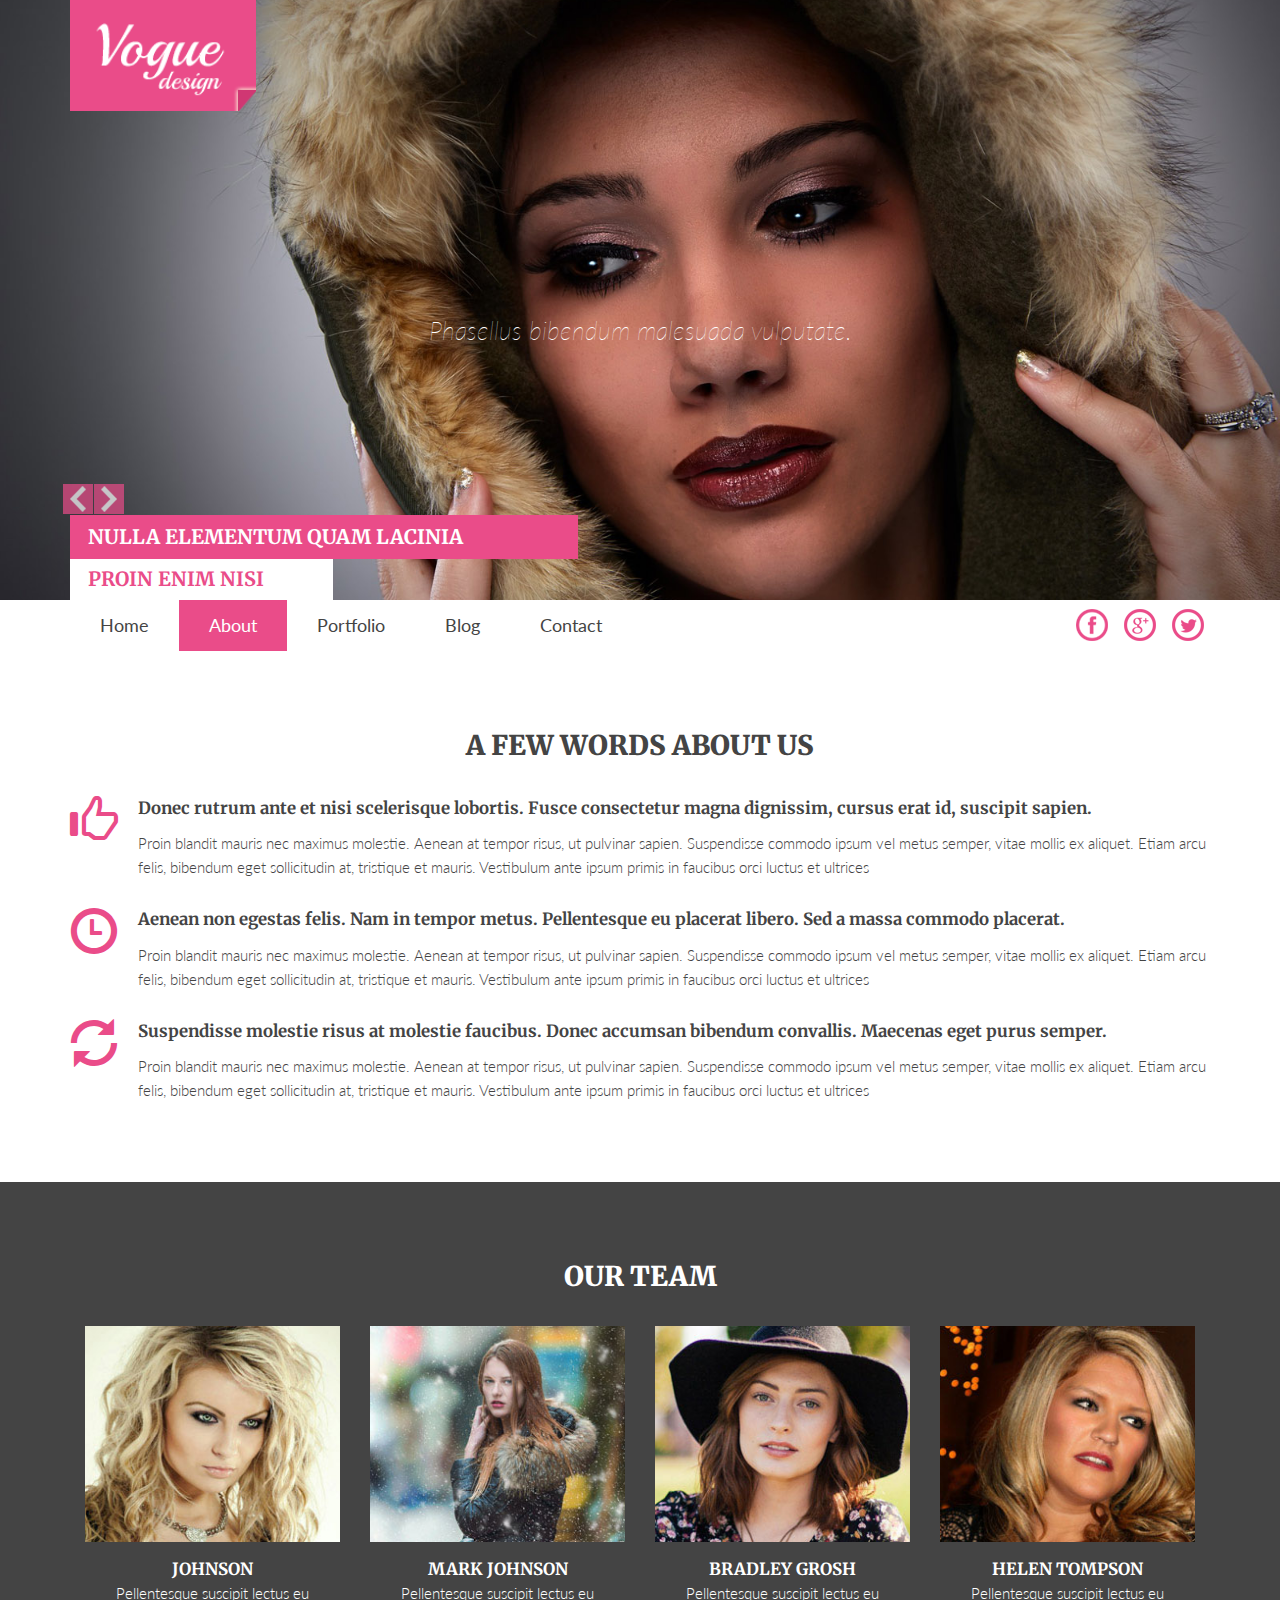
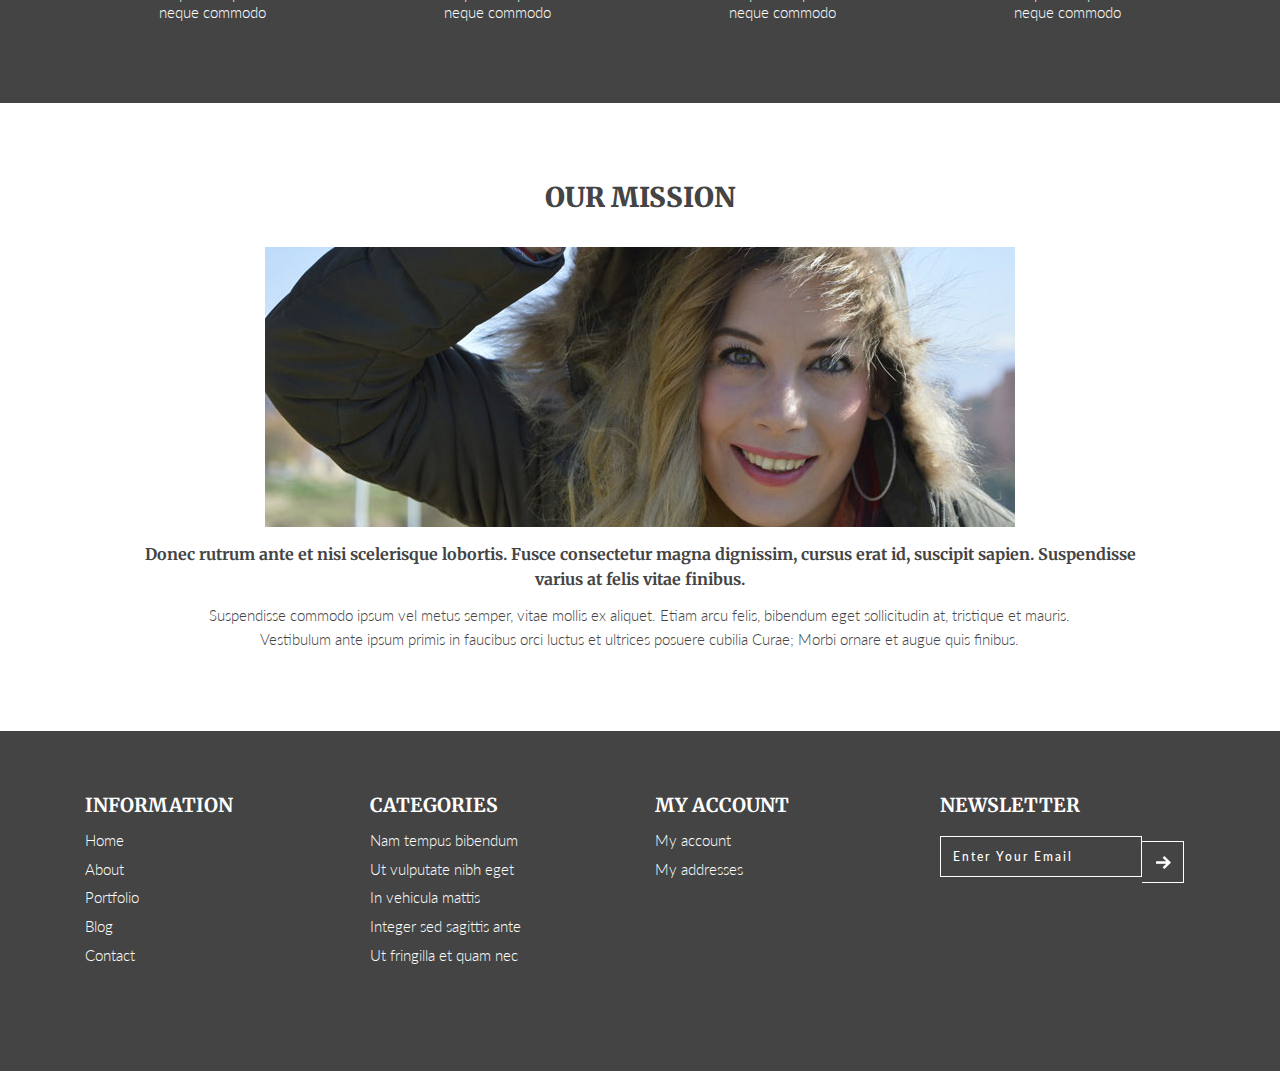
<file: SmartFire.EnterpriseWeb/themes/purple/about.html>
﻿<!DOCTYPE html>
<html>
<head>
<title>About</title>
<meta name="viewport" content="width=device-width, initial-scale=1">
<meta http-equiv="Content-Type" content="text/html; charset=utf-8" />
<meta name="keywords" content="Vogue Responsive web template, Bootstrap Web Templates, Flat Web Templates, Andriod Compatible web template, 
Smartphone Compatible web template, free webdesigns for Nokia, Samsung, LG, SonyErricsson, Motorola web design" />
<script type="application/x-javascript"> addEventListener("load", function() { setTimeout(hideURLbar, 0); }, false); function hideURLbar(){ window.scrollTo(0,1); } </script>
<link href="css/bootstrap.css" rel='stylesheet' type='text/css' />
<link href="css/style.css" rel='stylesheet' type='text/css' />
<script src="js/jquery-1.11.0.min.js"></script>
<link href='http://fonts.useso.com/css?family=Merriweather:400,300,300italic,400italic,700,700italic,900,900italic' rel='stylesheet' type='text/css'>
<link href='http://fonts.useso.com/css?family=Lato:100,300,400,700,900,100italic,300italic,400italic,700italic,900italic' rel='stylesheet' type='text/css'>
<!---- start-smoth-scrolling---->
<script type="text/javascript" src="js/move-top.js"></script>
<script type="text/javascript" src="js/easing.js"></script>
<script type="text/javascript">
			jQuery(document).ready(function($) {
				$(".scroll").click(function(event){		
					event.preventDefault();
					$('html,body').animate({scrollTop:$(this.hash).offset().top},1000);
				});
			});
		</script>
<!--start-smoth-scrolling-->
</head>
<body>
	<!--banner-starts-->
	<div class="bnr" id="home">
		<div  id="top" class="callbacks_container">
			<ul class="rslides" id="slider4">
			    <li>
					<div class="banner">
						<div class="container">
							<div class="logo">
								<a href="index.html"><img src="images/logo.png" alt="" /></a>
							</div>
							<div class="banner-top">
								<p>Phasellus bibendum malesuada vulputate.</p>
							</div>
							<div class="banner-text">
								<h1>Nulla elementum quam lacinia</h1>
								<h2>Proin enim nisi</h2>
							</div>
						</div>
					</div>
				</li>
				<li>
					<div class="banner-1">
						<div class="container">
							<div class="logo">
								<a href="index.html"><img src="images/logo.png" alt="" /></a>
							</div>
							<div class="banner-top">
								<p>Vestibulum vel sem sit amet sapien ornare.</p>
							</div>
							<div class="banner-text">
								<h1>Nulla elementum quam lacinia</h1>
								<h2>Proin enim nisi</h2>
							</div>
						</div>
					</div>
				</li>
				<li>
					<div class="banner-2">
						<div class="container">
							<div class="logo">
								<a href="index.html"><img src="images/logo.png" alt="" /></a>
							</div>
							<div class="banner-top">
								<p>Ut eu sem eget ligula porttitor tempor.</p>
							</div>
							<div class="banner-text">
								<h1>Nulla elementum quam lacinia</h1>
								<h2>Proin enim nisi</h2>
							</div>
						</div>
					</div>
				</li>
			</ul>
		</div>
		<div class="clearfix"> </div>
	</div>
	<!--banner-ends--> 
	<!--Slider-Starts-Here-->
				<script src="js/responsiveslides.min.js"></script>
			 <script>
			    // You can also use "$(window).load(function() {"
			    $(function () {
			      // Slideshow 4
			      $("#slider4").responsiveSlides({
			        auto: true,
			        pager: false,
			        nav: true,
			        speed: 500,
			        namespace: "callbacks",
			        before: function () {
			          $('.events').append("<li>before event fired.</li>");
			        },
			        after: function () {
			          $('.events').append("<li>after event fired.</li>");
			        }
			      });
			
			    });
			  </script>
			<!--End-slider-script-->
	<!--header-starts-->
	<div class="header-bottom">
	 <div class="fixed-header">
		<div class="container">
			<div class="top-menu">
					<span class="menu"><img src="images/nav-icon.png" alt="" /></span>
					<ul class="nav">
						<li><a href="index.html">Home</a></li>
						<li><a class="active" href="about.html">About</a></li>
						<li><a href="portfolio.html">Portfolio</a></li>
						<li><a href="blog.html">Blog</a></li>
						<li><a href="contact.html">Contact</a></li>
					</ul>	
					<!-- script for menu -->
						<script>
						$( "span.menu" ).click(function() {
						  $( "ul.nav" ).slideToggle( "slow", function() {
							// Animation complete.
						  });
						});
					</script>
					<!-- script for menu -->
			</div>
			<div class="header-right">
				<ul>
					<li><a href="#"><span class="fb"></span></a></li>
					<li><a href="#"><span class="google"></span></a></li>
					<li><a href="#"><span class="twit"></span></a></li>
				</ul>
			</nav>		
			</div>
			<div class="clearfix"></div>
			<script>
		$(document).ready(function() {
		    var navoffeset = $(".header-bottom").offset().top - 500;
			 $(window).scroll(function(){
				var scrollpos=$(window).scrollTop(); 
				if(scrollpos >=navoffeset){
					$(".header-bottom").addClass("fixed");
				}else{
					$(".header-bottom").removeClass("fixed");
				}
			 });
			 
		});
		</script>
		</div>
	 </div>
	 </div>
	<!--header-ends-->
	<!--about-starts-->
	<div class="about">
		<div class="container">
			<div class="about-top contact-top">
				<h3>A FEW WORDS ABOUT US</h3>
			</div>
			<div class="about-bottom">
				<div class="abt">
					<div class="about-left">
						<span class="glyphicon glyphicon-thumbs-up" aria-hidden="true"></span>
					</div>
					<div class="about-right">
						<a href="single.html"><h4>Donec rutrum ante et nisi scelerisque lobortis. Fusce consectetur magna dignissim, cursus erat id, suscipit sapien.</h4></a>
						<p>Proin blandit mauris nec maximus molestie. Aenean at tempor risus, ut pulvinar sapien. Suspendisse commodo ipsum vel metus semper, vitae mollis ex aliquet. Etiam arcu felis, bibendum eget sollicitudin at, tristique et mauris. Vestibulum ante ipsum primis in faucibus orci luctus et ultrices </p>	
					</div>
					<div class="clearfix"></div>
				</div>
				<div class="abt">
					<div class="about-left">
						<span class="glyphicon glyphicon-time" aria-hidden="true"></span>
					</div>
					<div class="about-right">
						<a href="single.html"><h4>Aenean non egestas felis. Nam in tempor metus. Pellentesque eu placerat libero. Sed a massa commodo placerat.</h4></a>
						<p>Proin blandit mauris nec maximus molestie. Aenean at tempor risus, ut pulvinar sapien. Suspendisse commodo ipsum vel metus semper, vitae mollis ex aliquet. Etiam arcu felis, bibendum eget sollicitudin at, tristique et mauris. Vestibulum ante ipsum primis in faucibus orci luctus et ultrices </p>	
					</div>
					<div class="clearfix"></div>
				</div>
				<div class="abt">
					<div class="about-left">
						<span class="glyphicon glyphicon-refresh" aria-hidden="true"></span>
					</div>
					<div class="about-right">
						<a href="single.html"><h4>Suspendisse molestie risus at molestie faucibus. Donec accumsan bibendum convallis. Maecenas eget purus semper.</h4></a>
						<p>Proin blandit mauris nec maximus molestie. Aenean at tempor risus, ut pulvinar sapien. Suspendisse commodo ipsum vel metus semper, vitae mollis ex aliquet. Etiam arcu felis, bibendum eget sollicitudin at, tristique et mauris. Vestibulum ante ipsum primis in faucibus orci luctus et ultrices </p>	
					</div>
					<div class="clearfix"></div>
				</div>
			</div>
		</div>
	</div>
	<!--about-ends-->
	<!--team-starts-->
	<div class="team">
		<div class="container">
			<div class="team-top contact-top">
				<h3>OUR TEAM</h3>
			</div>
			<div class="team-bottom">
				<div class="col-md-3 team-left">
					<img src="images/tm-1.jpg" alt="" />
					<h4>JOHNSON</h4>
					<p>Pellentesque suscipit lectus eu neque commodo</p>
				</div>
				<div class="col-md-3 team-left">
					<img src="images/tm-2.jpg" alt="" />
					<h4>MARK JOHNSON</h4>
					<p>Pellentesque suscipit lectus eu neque commodo</p>
				</div>
				<div class="col-md-3 team-left">
					<img src="images/tm-3.jpg" alt="" />
					<h4>BRADLEY GROSH</h4>
					<p>Pellentesque suscipit lectus eu neque commodo</p>
				</div>
				<div class="col-md-3 team-left">
					<img src="images/tm-4.jpg" alt="" />
					<h4>HELEN TOMPSON</h4>
					<p>Pellentesque suscipit lectus eu neque commodo</p>
				</div>
				<div class="clearfix"></div>
			</div>
		</div>
	</div>
	<!--team-ends-->
	<!--mission-starts-->
	<div class="mission">
		<div class="container">
			<div class="mission-top  contact-top">
				<h3>OUR MISSION</h3>
			</div>
			<div class="mission-bottom">
				<a href="single.html"><img src="images/m-1.jpg" alt="" /></a>
				<a href="single.html"><h4> Donec rutrum ante et nisi scelerisque lobortis. Fusce consectetur magna dignissim, cursus erat id, suscipit sapien. Suspendisse varius at felis vitae finibus. </h4></a>
				<p>Suspendisse commodo ipsum vel metus semper, vitae mollis ex aliquet. Etiam arcu felis, bibendum eget sollicitudin at, tristique et mauris. Vestibulum ante ipsum primis in faucibus orci luctus et ultrices posuere cubilia Curae; Morbi ornare et augue quis finibus.</p>
			</div>
		</div>
	</div>
	<!--mission-ends-->
	<!--footer-starts-->
	<div class="footer">
		<div class="container">
			<div class="footer-main">
				<div class="col-md-3 footet-left">
					<h3>INFORMATION</h3>
					<ul>
						<li><a href="index.html">Home</a></li>
						<li><a href="about.html">About</a></li>
						<li><a href="portfolio.html">Portfolio</a></li>
						<li><a href="blog.html">Blog</a></li>
						<li><a href="contact.html">Contact</a></li>
					</ul>
				</div>
				<div class="col-md-3 footet-left">
					<h3>CATEGORIES</h3>
					<ul>
						<li><a href="#">Nam tempus bibendum </a></li>
						<li><a href="#">Ut vulputate nibh eget</a></li>
						<li><a href="#">In vehicula mattis</a></li>
						<li><a href="#">Integer sed sagittis ante</a></li>
						<li><a href="#">Ut fringilla et quam nec</a></li>
					</ul>
				</div>
				<div class="col-md-3 footet-left">
					<h3>MY ACCOUNT</h3>
					<ul>
						<li><a href="#">My account</a></li>
						<li><a href="#">My addresses</a></li>
					</ul>
				</div>
				<div class="col-md-3 footet-left">
					<h3>NEWSLETTER</h3>
					<div class="sub-text">
						<input type="text" value="Enter Your Email" onfocus="this.value = '';" onblur="if (this.value == '') {this.value = 'Enter Your Email';}"/>
						<input type="submit" value="" >
					</div>
				</div>
				<div class="clearfix"></div>
			</div>
			<div class="footer-text">
				<p></p>
			</div>
		</div>
		<script type="text/javascript">
									$(document).ready(function() {
										/*
										var defaults = {
								  			containerID: 'toTop', // fading element id
											containerHoverID: 'toTopHover', // fading element hover id
											scrollSpeed: 1200,
											easingType: 'linear' 
								 		};
										*/
										
										$().UItoTop({ easingType: 'easeOutQuart' });
										
									});
								</script>
		<a href="#home" id="toTop" class="scroll" style="display: block;"> <span id="toTopHover" style="opacity: 1;"> </span></a>
	</div>
	<!--footer-starts-->
</body>
</html>
</file>
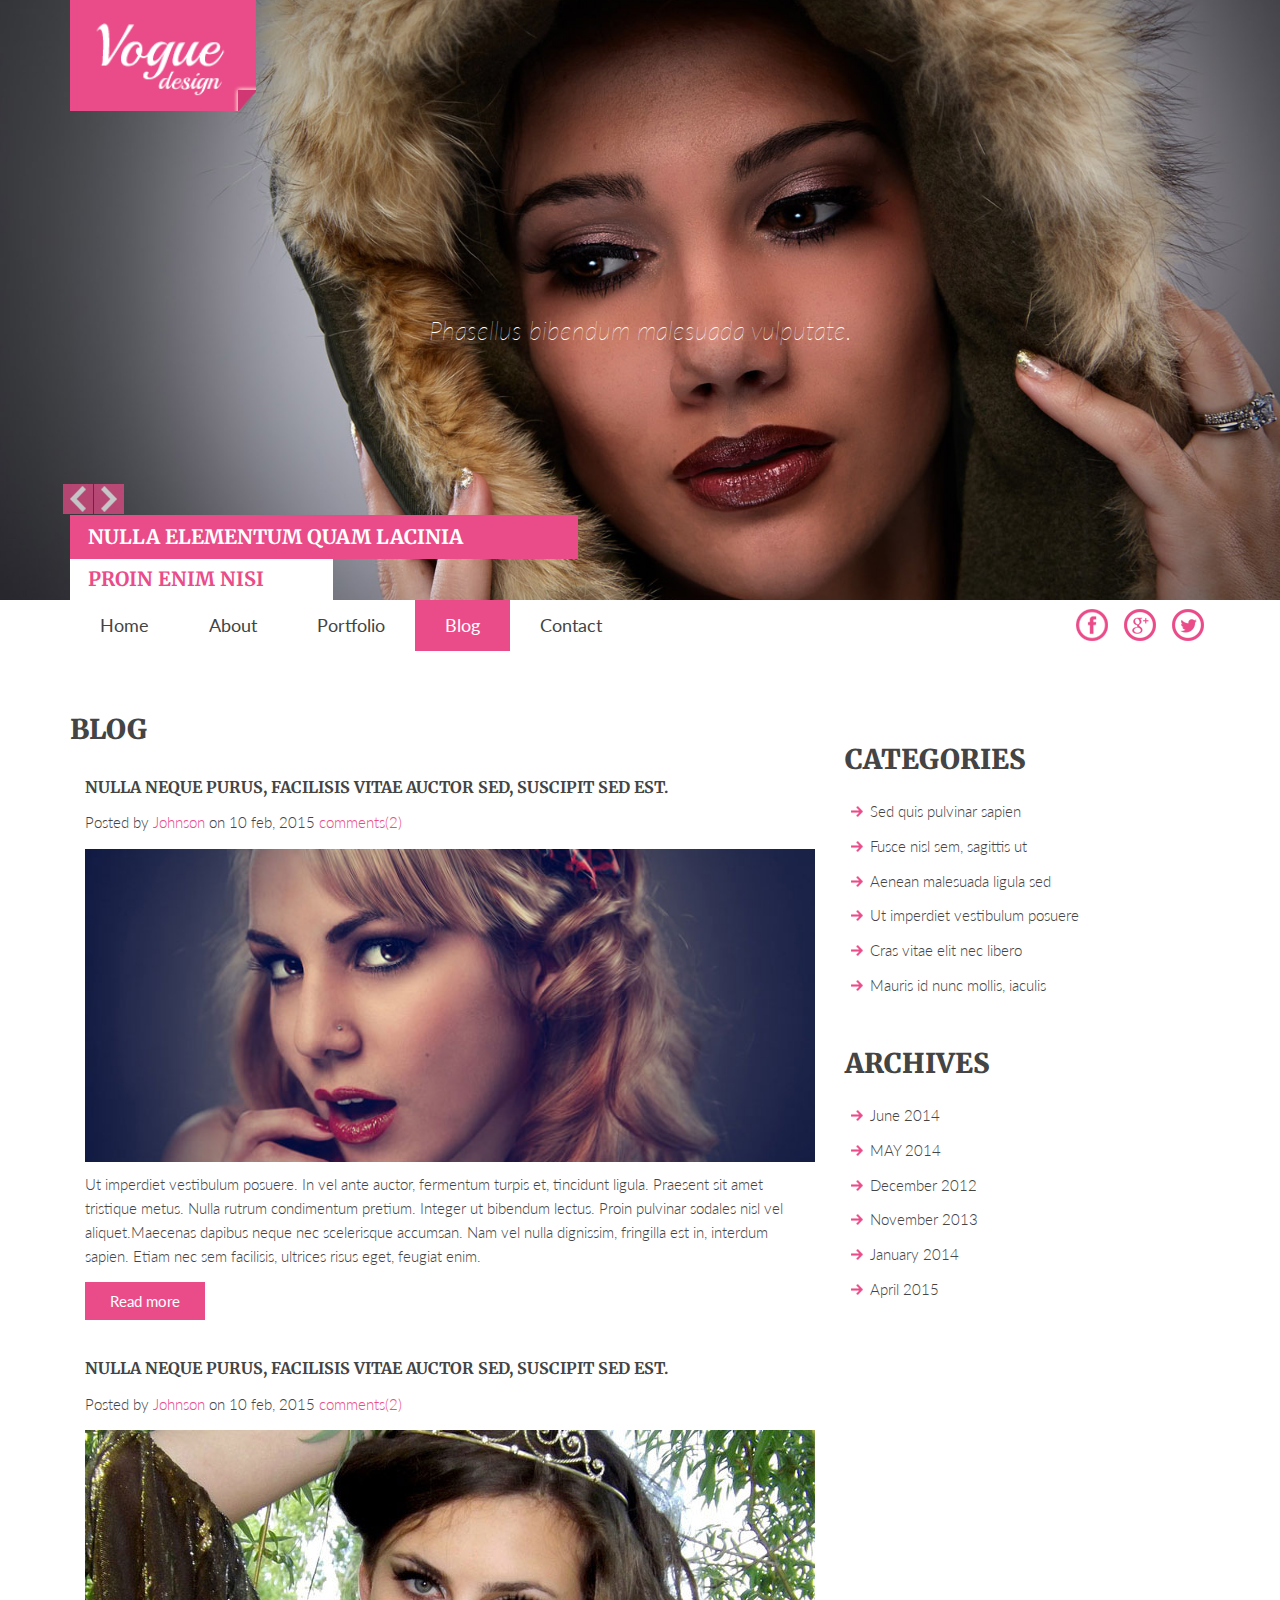
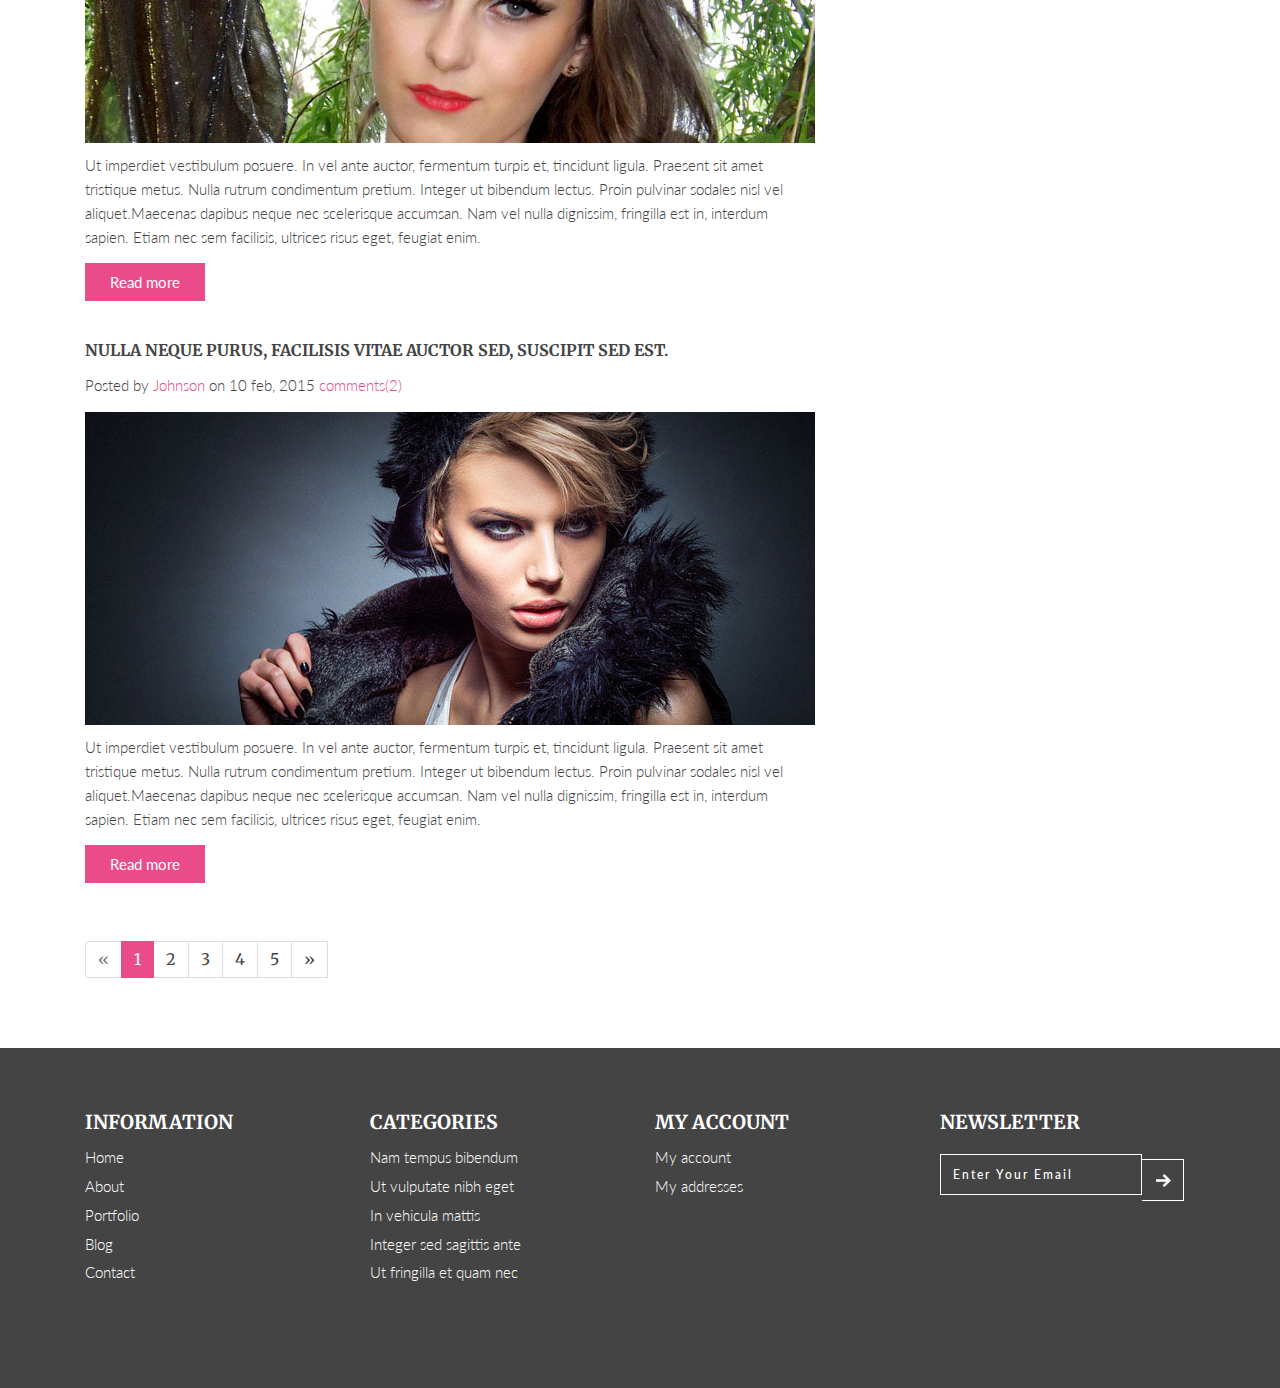
<file: SmartFire.EnterpriseWeb/themes/purple/blog.html>
﻿<!DOCTYPE html>
<html>
<head>
<title>Blog</title>
<meta name="viewport" content="width=device-width, initial-scale=1">
<meta http-equiv="Content-Type" content="text/html; charset=utf-8" />
<meta name="keywords" content="Vogue Responsive web template, Bootstrap Web Templates, Flat Web Templates, Andriod Compatible web template, 
Smartphone Compatible web template, free webdesigns for Nokia, Samsung, LG, SonyErricsson, Motorola web design" />
<script type="application/x-javascript"> addEventListener("load", function() { setTimeout(hideURLbar, 0); }, false); function hideURLbar(){ window.scrollTo(0,1); } </script>
<link href="css/bootstrap.css" rel='stylesheet' type='text/css' />
<link href="css/style.css" rel='stylesheet' type='text/css' />
<script src="js/jquery-1.11.0.min.js"></script>
<link href='http://fonts.useso.com/css?family=Merriweather:400,300,300italic,400italic,700,700italic,900,900italic' rel='stylesheet' type='text/css'>
<link href='http://fonts.useso.com/css?family=Lato:100,300,400,700,900,100italic,300italic,400italic,700italic,900italic' rel='stylesheet' type='text/css'>
<!---- start-smoth-scrolling---->
<script type="text/javascript" src="js/move-top.js"></script>
<script type="text/javascript" src="js/easing.js"></script>
<script type="text/javascript">
			jQuery(document).ready(function($) {
				$(".scroll").click(function(event){		
					event.preventDefault();
					$('html,body').animate({scrollTop:$(this.hash).offset().top},1000);
				});
			});
		</script>
<!--start-smoth-scrolling-->
</head>
<body>
	<!--banner-starts-->
	<div class="bnr" id="home">
		<div  id="top" class="callbacks_container">
			<ul class="rslides" id="slider4">
			    <li>
					<div class="banner">
						<div class="container">
							<div class="logo">
								<a href="index.html"><img src="images/logo.png" alt="" /></a>
							</div>
							<div class="banner-top">
								<p>Phasellus bibendum malesuada vulputate.</p>
							</div>
							<div class="banner-text">
								<h1>Nulla elementum quam lacinia</h1>
								<h2>Proin enim nisi</h2>
							</div>
						</div>
					</div>
				</li>
				<li>
					<div class="banner-1">
						<div class="container">
							<div class="logo">
								<a href="index.html"><img src="images/logo.png" alt="" /></a>
							</div>
							<div class="banner-top">
								<p>Vestibulum vel sem sit amet sapien ornare.</p>
							</div>
							<div class="banner-text">
								<h1>Nulla elementum quam lacinia</h1>
								<h2>Proin enim nisi</h2>
							</div>
						</div>
					</div>
				</li>
				<li>
					<div class="banner-2">
						<div class="container">
							<div class="logo">
								<a href="index.html"><img src="images/logo.png" alt="" /></a>
							</div>
							<div class="banner-top">
								<p>Ut eu sem eget ligula porttitor tempor.</p>
							</div>
							<div class="banner-text">
								<h1>Nulla elementum quam lacinia</h1>
								<h2>Proin enim nisi</h2>
							</div>
						</div>
					</div>
				</li>
			</ul>
		</div>
		<div class="clearfix"> </div>
	</div>
	<!--banner-ends--> 
	<!--Slider-Starts-Here-->
				<script src="js/responsiveslides.min.js"></script>
			 <script>
			    // You can also use "$(window).load(function() {"
			    $(function () {
			      // Slideshow 4
			      $("#slider4").responsiveSlides({
			        auto: true,
			        pager: false,
			        nav: true,
			        speed: 500,
			        namespace: "callbacks",
			        before: function () {
			          $('.events').append("<li>before event fired.</li>");
			        },
			        after: function () {
			          $('.events').append("<li>after event fired.</li>");
			        }
			      });
			
			    });
			  </script>
			<!--End-slider-script-->
	<!--header-starts-->
	<div class="header-bottom">
	 <div class="fixed-header">
		<div class="container">
			<div class="top-menu">
					<span class="menu"><img src="images/nav-icon.png" alt="" /></span>
					<ul class="nav">
						<li><a href="index.html">Home</a></li>
						<li><a href="about.html">About</a></li>
						<li><a href="portfolio.html">Portfolio</a></li>
						<li><a class="active" href="blog.html">Blog</a></li>
						<li><a href="contact.html">Contact</a></li>
					</ul>	
					<!-- script for menu -->
						<script>
						$( "span.menu" ).click(function() {
						  $( "ul.nav" ).slideToggle( "slow", function() {
							// Animation complete.
						  });
						});
					</script>
					<!-- script for menu -->
			</div>
			<div class="header-right">
				<ul>
					<li><a href="#"><span class="fb"></span></a></li>
					<li><a href="#"><span class="google"></span></a></li>
					<li><a href="#"><span class="twit"></span></a></li>
				</ul>
			</nav>		
			</div>
			<div class="clearfix"></div>
			<script>
		$(document).ready(function() {
		    var navoffeset = $(".header-bottom").offset().top - 500;
			 $(window).scroll(function(){
				var scrollpos=$(window).scrollTop(); 
				if(scrollpos >=navoffeset){
					$(".header-bottom").addClass("fixed");
				}else{
					$(".header-bottom").removeClass("fixed");
				}
			 });
			 
		});
		</script>
		</div>
	 </div>
	 </div>
	<!--header-ends-->
	<!--blog-starts-->
	<div class="blog">
		<div class="container">
			<div class="blog-top contact-top">
				<h3>BLOG</h3>
				</div>
			<div class="col-md-8 blog-left">
				<div class="blog-one blog-bottom">
					<a href="single.html"><h4>Nulla neque purus, facilisis vitae auctor sed, suscipit sed est.</h4></a>
					<p>Posted by <a href="single.html">Johnson</a> on 10 feb, 2015 <a href="single.html">comments(2)</a></p>
					<a href="single.html"><img src="images/b-1.jpg" alt="" /></a>
					<p> Ut imperdiet vestibulum posuere. In vel ante auctor, fermentum turpis et, tincidunt ligula. Praesent sit amet tristique metus. Nulla rutrum condimentum pretium. Integer ut bibendum lectus. Proin pulvinar sodales nisl vel aliquet.Maecenas dapibus neque nec scelerisque accumsan. Nam vel nulla dignissim, fringilla est in, interdum sapien. Etiam nec sem facilisis, ultrices risus eget, feugiat enim.</p>
					<div class="b-btn">
						<a href="single.html">Read more</a>
					</div>
				</div>
				<div class="blog-one">
					<a href="single.html"><h4>Nulla neque purus, facilisis vitae auctor sed, suscipit sed est.</h4></a>
					<p>Posted by <a href="single.html">Johnson</a> on 10 feb, 2015 <a href="single.html">comments(2)</a></p>
					<a href="single.html"><img src="images/b-2.jpg" alt="" /></a>
					<p> Ut imperdiet vestibulum posuere. In vel ante auctor, fermentum turpis et, tincidunt ligula. Praesent sit amet tristique metus. Nulla rutrum condimentum pretium. Integer ut bibendum lectus. Proin pulvinar sodales nisl vel aliquet.Maecenas dapibus neque nec scelerisque accumsan. Nam vel nulla dignissim, fringilla est in, interdum sapien. Etiam nec sem facilisis, ultrices risus eget, feugiat enim.</p>
					<div class="b-btn">
						<a href="single.html">Read more</a>
					</div>
				</div>
				<div class="blog-one">
					<a href="single.html"><h4>Nulla neque purus, facilisis vitae auctor sed, suscipit sed est.</h4></a>
					<p>Posted by <a href="single.html">Johnson</a> on 10 feb, 2015 <a href="single.html">comments(2)</a></p>
					<a href="single.html"><img src="images/b-3.jpg" alt="" /></a>
					<p> Ut imperdiet vestibulum posuere. In vel ante auctor, fermentum turpis et, tincidunt ligula. Praesent sit amet tristique metus. Nulla rutrum condimentum pretium. Integer ut bibendum lectus. Proin pulvinar sodales nisl vel aliquet.Maecenas dapibus neque nec scelerisque accumsan. Nam vel nulla dignissim, fringilla est in, interdum sapien. Etiam nec sem facilisis, ultrices risus eget, feugiat enim.</p>
					<div class="b-btn">
						<a href="single.html">Read more</a>
					</div>
				</div>
				<div class="blog-btm">
						<nav>
	  						<ul class="pagination">
	    						<li class="disabled"><a href="#" aria-label="Previous"><span aria-hidden="true">&laquo;</span></a></li>
	    						<li class="active"><a href="#">1<span class="sr-only">(current)</span></a></li>
	    						<li><a href="#">2</a></li>
	    						<li><a href="#">3</a></li>
	    						<li><a href="#">4</a></li>
	    						<li><a href="#">5</a></li>
	    						<li><a href="#" aria-label="next"><span aria-hidden="true">»</span></a></li>
	    					<div class="clearfix"></div>
	    					</ul>
						</nav>
				</div>
			</div>
			<div class="col-md-4 blog-right">
				<div class="categories">
					<div class="blog-top contact-top">
						<h3>CATEGORIES</h3>
					</div>
					<ul>
						<li><a href="#">Sed quis pulvinar sapien</a></li>
						<li><a href="#">Fusce nisl sem, sagittis ut</a></li>
						<li><a href="#">Aenean malesuada ligula sed</a></li>
						<li><a href="#">Ut imperdiet vestibulum posuere</a></li>
						<li><a href="#">Cras vitae elit nec libero </a></li>
						<li><a href="#">Mauris id nunc mollis, iaculis </a></li>
					</ul>
				</div>
				<div class="archives">
					<div class="blog-top contact-top">
						<h3>ARCHIVES</h3>
					</div>
					<ul>
						<li><a href="#">June 2014</a></li>
						<li><a href="#">MAY 2014</a></li>
						<li><a href="#">December 2012</a></li>
						<li><a href="#">November 2013</a></li>
						<li><a href="#">January 2014 </a></li>
						<li><a href="#">April 2015</a></li>
					</ul>
				</div>
			</div>
			<div class="clearfix"></div>
		</div>
	</div>
	<!--blog-ends-->
	<!--footer-starts-->
	<div class="footer">
		<div class="container">
			<div class="footer-main">
				<div class="col-md-3 footet-left">
					<h3>INFORMATION</h3>
					<ul>
						<li><a href="index.html">Home</a></li>
						<li><a href="about.html">About</a></li>
						<li><a href="portfolio.html">Portfolio</a></li>
						<li><a href="blog.html">Blog</a></li>
						<li><a href="contact.html">Contact</a></li>
					</ul>
				</div>
				<div class="col-md-3 footet-left">
					<h3>CATEGORIES</h3>
					<ul>
						<li><a href="#">Nam tempus bibendum </a></li>
						<li><a href="#">Ut vulputate nibh eget</a></li>
						<li><a href="#">In vehicula mattis</a></li>
						<li><a href="#">Integer sed sagittis ante</a></li>
						<li><a href="#">Ut fringilla et quam nec</a></li>
					</ul>
				</div>
				<div class="col-md-3 footet-left">
					<h3>MY ACCOUNT</h3>
					<ul>
						<li><a href="#">My account</a></li>
						<li><a href="#">My addresses</a></li>
					</ul>
				</div>
				<div class="col-md-3 footet-left">
					<h3>NEWSLETTER</h3>
					<div class="sub-text">
						<input type="text" value="Enter Your Email" onfocus="this.value = '';" onblur="if (this.value == '') {this.value = 'Enter Your Email';}"/>
						<input type="submit" value="" >
					</div>
				</div>
				<div class="clearfix"></div>
			</div>
			<div class="footer-text">
				<p></p>
			</div>
		</div>
		<script type="text/javascript">
									$(document).ready(function() {
										/*
										var defaults = {
								  			containerID: 'toTop', // fading element id
											containerHoverID: 'toTopHover', // fading element hover id
											scrollSpeed: 1200,
											easingType: 'linear' 
								 		};
										*/
										
										$().UItoTop({ easingType: 'easeOutQuart' });
										
									});
								</script>
		<a href="#home" id="toTop" class="scroll" style="display: block;"> <span id="toTopHover" style="opacity: 1;"> </span></a>
	</div>
	<!--footer-starts-->
</body>
</html>
</file>
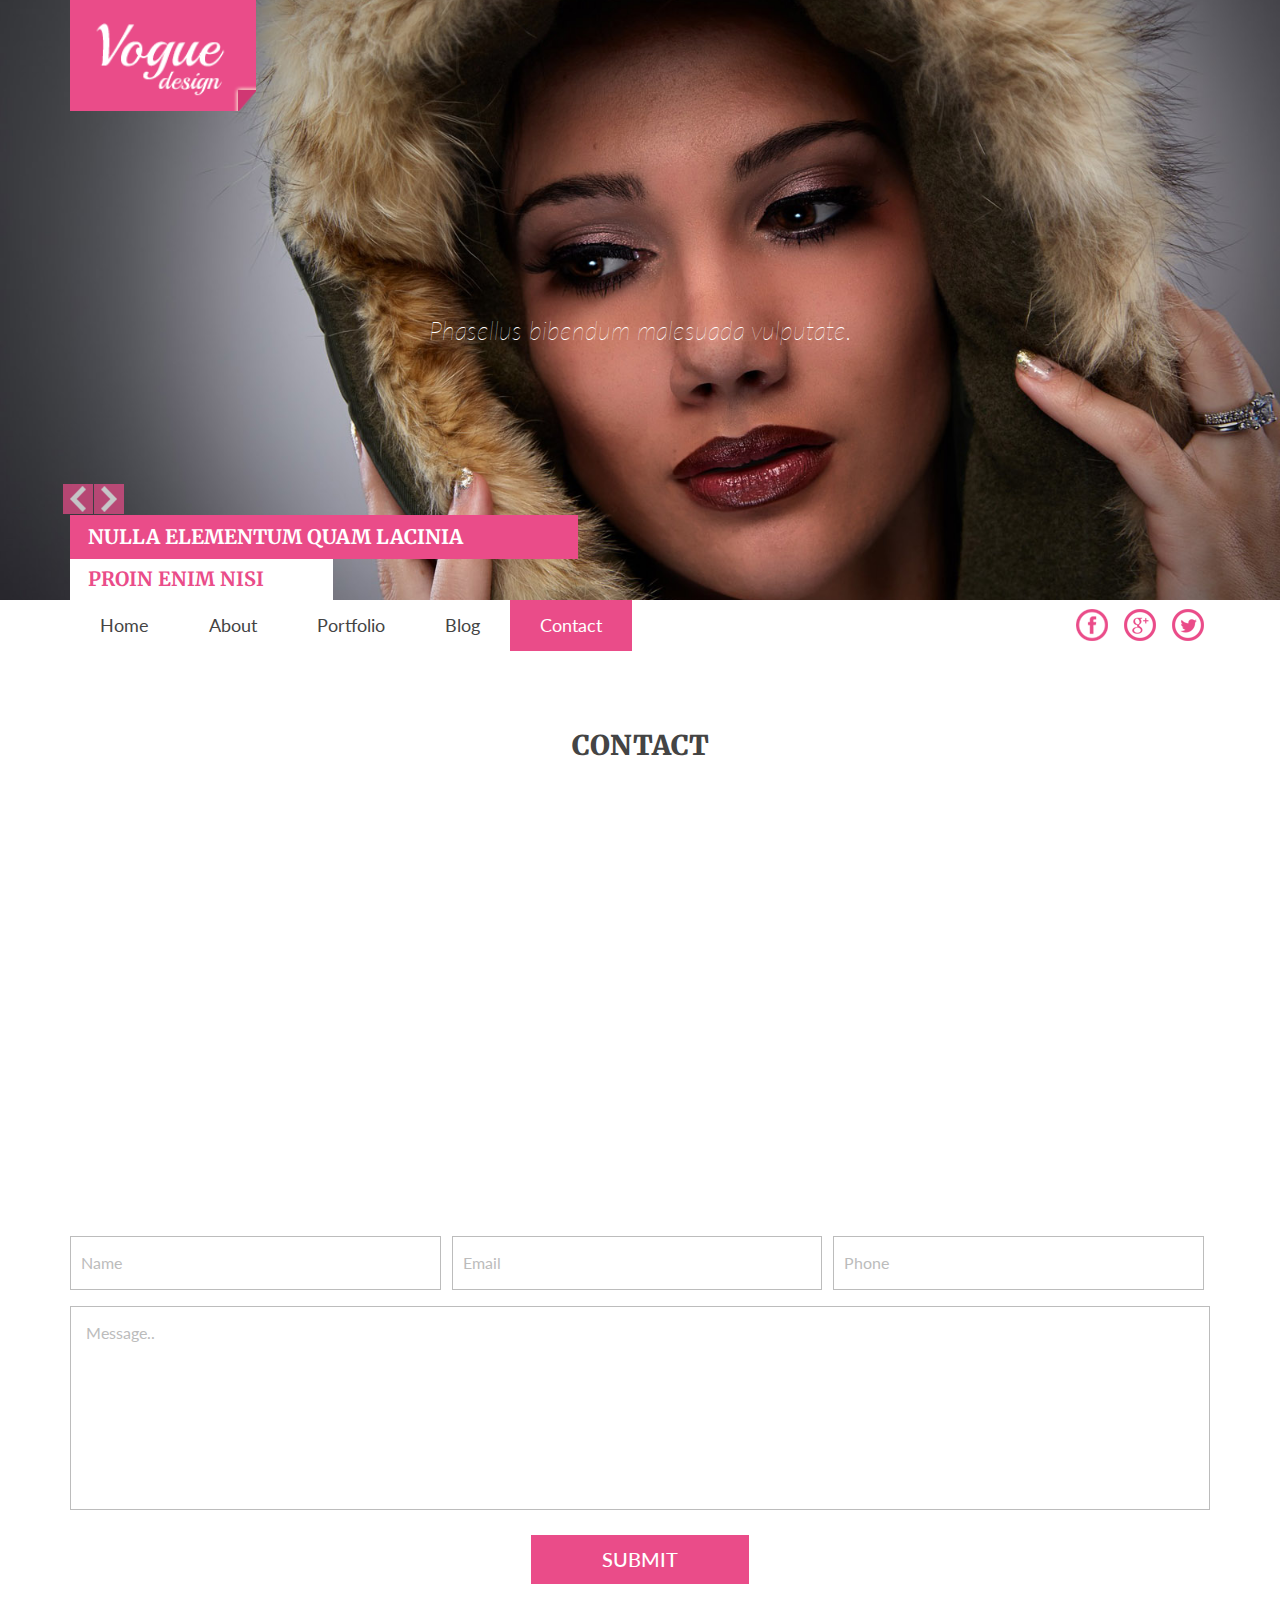
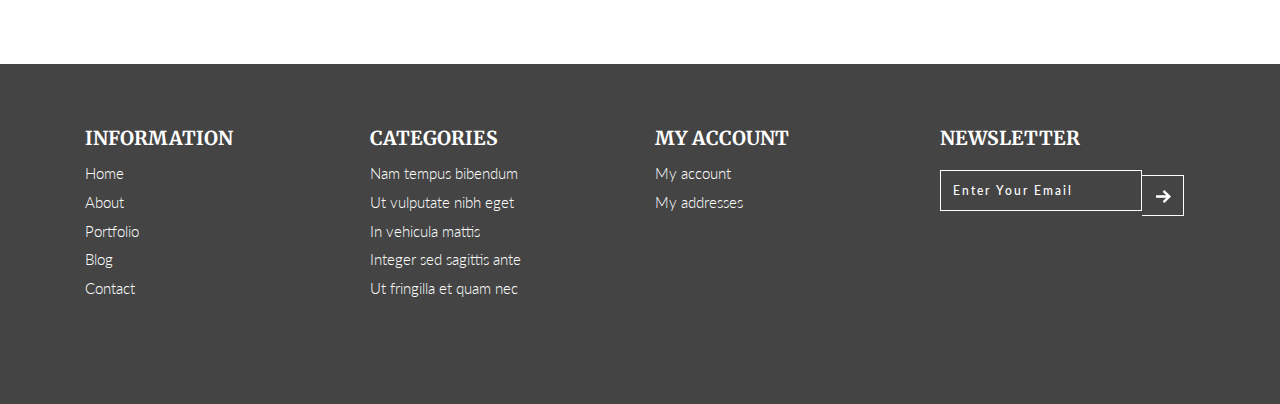
<file: SmartFire.EnterpriseWeb/themes/purple/contact.html>
﻿<!DOCTYPE html>
<html>
<head>
<title>Contact</title>
<meta name="viewport" content="width=device-width, initial-scale=1">
<meta http-equiv="Content-Type" content="text/html; charset=utf-8" />
<meta name="keywords" content="Vogue Responsive web template, Bootstrap Web Templates, Flat Web Templates, Andriod Compatible web template, 
Smartphone Compatible web template, free webdesigns for Nokia, Samsung, LG, SonyErricsson, Motorola web design" />
<script type="application/x-javascript"> addEventListener("load", function() { setTimeout(hideURLbar, 0); }, false); function hideURLbar(){ window.scrollTo(0,1); } </script>
<link href="css/bootstrap.css" rel='stylesheet' type='text/css' />
<link href="css/style.css" rel='stylesheet' type='text/css' />
<script src="js/jquery-1.11.0.min.js"></script>
<link href='http://fonts.useso.com/css?family=Merriweather:400,300,300italic,400italic,700,700italic,900,900italic' rel='stylesheet' type='text/css'>
<link href='http://fonts.useso.com/css?family=Lato:100,300,400,700,900,100italic,300italic,400italic,700italic,900italic' rel='stylesheet' type='text/css'>
<!---- start-smoth-scrolling---->
<script type="text/javascript" src="js/move-top.js"></script>
<script type="text/javascript" src="js/easing.js"></script>
<script type="text/javascript">
			jQuery(document).ready(function($) {
				$(".scroll").click(function(event){		
					event.preventDefault();
					$('html,body').animate({scrollTop:$(this.hash).offset().top},1000);
				});
			});
		</script>
<!--start-smoth-scrolling-->
</head>
<body>
	<!--banner-starts-->
	<div class="bnr" id="home">
		<div  id="top" class="callbacks_container">
			<ul class="rslides" id="slider4">
			    <li>
					<div class="banner">
						<div class="container">
							<div class="logo">
								<a href="index.html"><img src="images/logo.png" alt="" /></a>
							</div>
							<div class="banner-top">
								<p>Phasellus bibendum malesuada vulputate.</p>
							</div>
							<div class="banner-text">
								<h1>Nulla elementum quam lacinia</h1>
								<h2>Proin enim nisi</h2>
							</div>
						</div>
					</div>
				</li>
				<li>
					<div class="banner-1">
						<div class="container">
							<div class="logo">
								<a href="index.html"><img src="images/logo.png" alt="" /></a>
							</div>
							<div class="banner-top">
								<p>Vestibulum vel sem sit amet sapien ornare.</p>
							</div>
							<div class="banner-text">
								<h1>Nulla elementum quam lacinia</h1>
								<h2>Proin enim nisi</h2>
							</div>
						</div>
					</div>
				</li>
				<li>
					<div class="banner-2">
						<div class="container">
							<div class="logo">
								<a href="index.html"><img src="images/logo.png" alt="" /></a>
							</div>
							<div class="banner-top">
								<p>Ut eu sem eget ligula porttitor tempor.</p>
							</div>
							<div class="banner-text">
								<h1>Nulla elementum quam lacinia</h1>
								<h2>Proin enim nisi</h2>
							</div>
						</div>
					</div>
				</li>
			</ul>
		</div>
		<div class="clearfix"> </div>
	</div>
	<!--banner-ends--> 
	<!--Slider-Starts-Here-->
				<script src="js/responsiveslides.min.js"></script>
			 <script>
			    // You can also use "$(window).load(function() {"
			    $(function () {
			      // Slideshow 4
			      $("#slider4").responsiveSlides({
			        auto: true,
			        pager: false,
			        nav: true,
			        speed: 500,
			        namespace: "callbacks",
			        before: function () {
			          $('.events').append("<li>before event fired.</li>");
			        },
			        after: function () {
			          $('.events').append("<li>after event fired.</li>");
			        }
			      });
			
			    });
			  </script>
			<!--End-slider-script-->
	<!--header-starts-->
	<div class="header-bottom">
	 <div class="fixed-header">
		<div class="container">
			<div class="top-menu">
					<span class="menu"><img src="images/nav-icon.png" alt="" /></span>
					<ul class="nav">
						<li><a href="index.html">Home</a></li>
						<li><a href="about.html">About</a></li>
						<li><a href="portfolio.html">Portfolio</a></li>
						<li><a href="blog.html">Blog</a></li>
						<li><a class="active" href="contact.html">Contact</a></li>
					</ul>	
					<!-- script for menu -->
						<script>
						$( "span.menu" ).click(function() {
						  $( "ul.nav" ).slideToggle( "slow", function() {
							// Animation complete.
						  });
						});
					</script>
					<!-- script for menu -->
			</div>
			<div class="header-right">
				<ul>
					<li><a href="#"><span class="fb"></span></a></li>
					<li><a href="#"><span class="google"></span></a></li>
					<li><a href="#"><span class="twit"></span></a></li>
				</ul>
			</nav>		
			</div>
			<div class="clearfix"></div>
			<script>
		$(document).ready(function() {
		    var navoffeset = $(".header-bottom").offset().top - 500;
			 $(window).scroll(function(){
				var scrollpos=$(window).scrollTop(); 
				if(scrollpos >=navoffeset){
					$(".header-bottom").addClass("fixed");
				}else{
					$(".header-bottom").removeClass("fixed");
				}
			 });
			 
		});
		</script>
		</div>
	 </div>
	 </div>
	<!--header-ends-->
	<!--contact-starts-->
	<div class="contact">
		<div class="container">
			<div class="contact-top">
				<h3>CONTACT</h3>
			</div>
			<div class="contact-bottom">
				<iframe src="https://www.google.com/maps/embed?pb=!1m18!1m12!1m3!1d6632.248000703498!2d151.265683!3d-33.7832959!2m3!1f0!2f0!3f0!3m2!1i1024!2i768!4f13.1!3m3!1m2!1s0x6b12abc7edcbeb07%3A0x5017d681632bfc0!2sManly+Vale+NSW+2093%2C+Australia!5e0!3m2!1sen!2sin!4v1433329298259" frameborder="0" style="border:0"></iframe>
				<div class="contact-text">
					<input type="text" value="Name" onfocus="this.value = '';" onblur="if (this.value == '') {this.value = 'Name';}" />
					<input type="text" value="Email" onfocus="this.value = '';" onblur="if (this.value == '') {this.value = 'Email';}" />
					<input type="text" value="Phone" onfocus="this.value = '';" onblur="if (this.value == '') {this.value = 'Phone';}" />
					<textarea value="Message:" onfocus="this.value = '';" onblur="if (this.value == '') {this.value = 'Message';}">Message..</textarea>
						<div class="submit-btn">
							<form>
								<input type="submit" value="SUBMIT">
							</form>
						</div>
				</div>
			</div>
		</div>
	</div>
	<!--contact-ends-->
	<!--footer-starts-->
	<div class="footer">
		<div class="container">
			<div class="footer-main">
				<div class="col-md-3 footet-left">
					<h3>INFORMATION</h3>
					<ul>
						<li><a href="index.html">Home</a></li>
						<li><a href="about.html">About</a></li>
						<li><a href="portfolio.html">Portfolio</a></li>
						<li><a href="blog.html">Blog</a></li>
						<li><a href="contact.html">Contact</a></li>
					</ul>
				</div>
				<div class="col-md-3 footet-left">
					<h3>CATEGORIES</h3>
					<ul>
						<li><a href="#">Nam tempus bibendum </a></li>
						<li><a href="#">Ut vulputate nibh eget</a></li>
						<li><a href="#">In vehicula mattis</a></li>
						<li><a href="#">Integer sed sagittis ante</a></li>
						<li><a href="#">Ut fringilla et quam nec</a></li>
					</ul>
				</div>
				<div class="col-md-3 footet-left">
					<h3>MY ACCOUNT</h3>
					<ul>
						<li><a href="#">My account</a></li>
						<li><a href="#">My addresses</a></li>
					</ul>
				</div>
				<div class="col-md-3 footet-left">
					<h3>NEWSLETTER</h3>
					<div class="sub-text">
						<input type="text" value="Enter Your Email" onfocus="this.value = '';" onblur="if (this.value == '') {this.value = 'Enter Your Email';}"/>
						<input type="submit" value="" >
					</div>
				</div>
				<div class="clearfix"></div>
			</div>
			<div class="footer-text">
				<p></p>
			</div>
		</div>
		<script type="text/javascript">
									$(document).ready(function() {
										/*
										var defaults = {
								  			containerID: 'toTop', // fading element id
											containerHoverID: 'toTopHover', // fading element hover id
											scrollSpeed: 1200,
											easingType: 'linear' 
								 		};
										*/
										
										$().UItoTop({ easingType: 'easeOutQuart' });
										
									});
								</script>
		<a href="#home" id="toTop" class="scroll" style="display: block;"> <span id="toTopHover" style="opacity: 1;"> </span></a>
	</div>
	<!--footer-starts-->
</body>
</html>
</file>
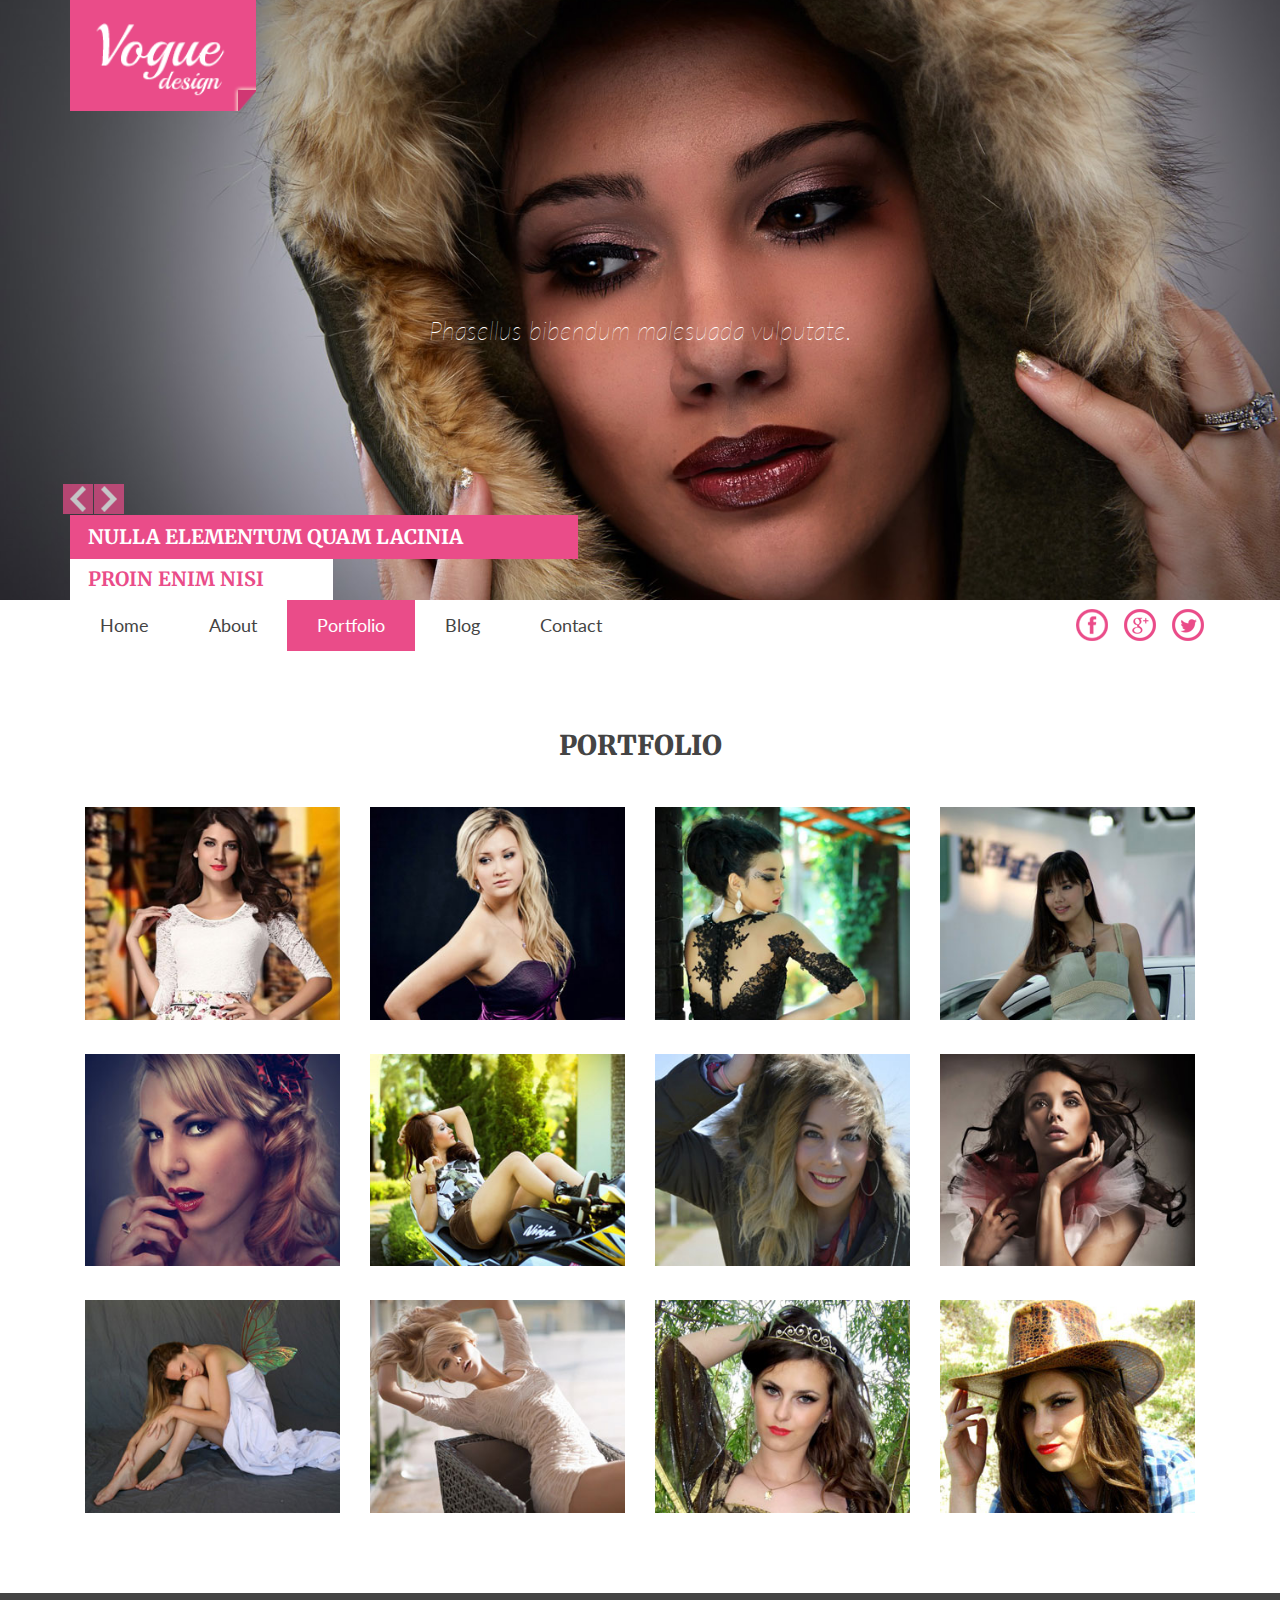
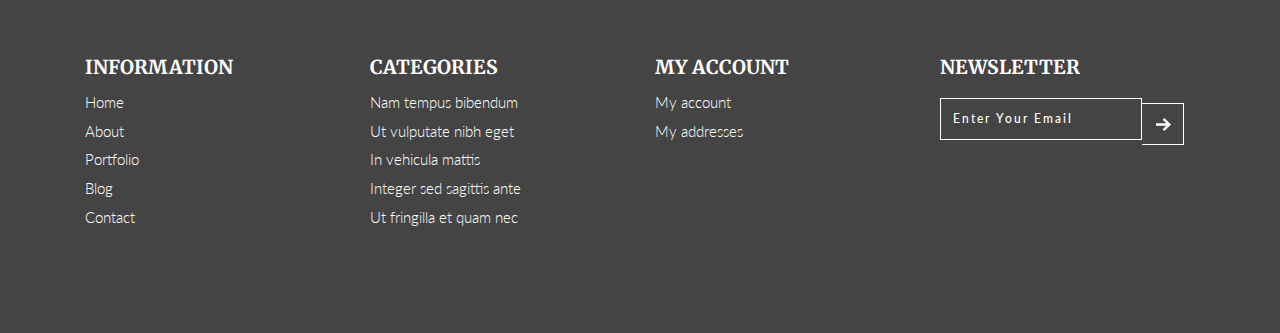
<file: SmartFire.EnterpriseWeb/themes/purple/portfolio.html>
﻿<!DOCTYPE html>
<html>
<head>
<title>Portfolio</title>
<meta name="viewport" content="width=device-width, initial-scale=1">
<meta http-equiv="Content-Type" content="text/html; charset=utf-8" />
<meta name="keywords" content="Vogue Responsive web template, Bootstrap Web Templates, Flat Web Templates, Andriod Compatible web template, 
Smartphone Compatible web template, free webdesigns for Nokia, Samsung, LG, SonyErricsson, Motorola web design" />
<script type="application/x-javascript"> addEventListener("load", function() { setTimeout(hideURLbar, 0); }, false); function hideURLbar(){ window.scrollTo(0,1); } </script>
<link href="css/bootstrap.css" rel='stylesheet' type='text/css' />
<link href="css/style.css" rel='stylesheet' type='text/css' />
<script src="js/jquery-1.11.0.min.js"></script>
<link href='http://fonts.useso.com/css?family=Merriweather:400,300,300italic,400italic,700,700italic,900,900italic' rel='stylesheet' type='text/css'>
<link href='http://fonts.useso.com/css?family=Lato:100,300,400,700,900,100italic,300italic,400italic,700italic,900italic' rel='stylesheet' type='text/css'>
<!---- start-smoth-scrolling---->
<script type="text/javascript" src="js/move-top.js"></script>
<script type="text/javascript" src="js/easing.js"></script>
<script type="text/javascript">
			jQuery(document).ready(function($) {
				$(".scroll").click(function(event){		
					event.preventDefault();
					$('html,body').animate({scrollTop:$(this.hash).offset().top},1000);
				});
			});
		</script>
<!--start-smoth-scrolling-->
</head>
<body>
	<!--banner-starts-->
	<div class="bnr" id="home">
		<div  id="top" class="callbacks_container">
			<ul class="rslides" id="slider4">
			    <li>
					<div class="banner">
						<div class="container">
							<div class="logo">
								<a href="index.html"><img src="images/logo.png" alt="" /></a>
							</div>
							<div class="banner-top">
								<p>Phasellus bibendum malesuada vulputate.</p>
							</div>
							<div class="banner-text">
								<h1>Nulla elementum quam lacinia</h1>
								<h2>Proin enim nisi</h2>
							</div>
						</div>
					</div>
				</li>
				<li>
					<div class="banner-1">
						<div class="container">
							<div class="logo">
								<a href="index.html"><img src="images/logo.png" alt="" /></a>
							</div>
							<div class="banner-top">
								<p>Vestibulum vel sem sit amet sapien ornare.</p>
							</div>
							<div class="banner-text">
								<h1>Nulla elementum quam lacinia</h1>
								<h2>Proin enim nisi</h2>
							</div>
						</div>
					</div>
				</li>
				<li>
					<div class="banner-2">
						<div class="container">
							<div class="logo">
								<a href="index.html"><img src="images/logo.png" alt="" /></a>
							</div>
							<div class="banner-top">
								<p>Ut eu sem eget ligula porttitor tempor.</p>
							</div>
							<div class="banner-text">
								<h1>Nulla elementum quam lacinia</h1>
								<h2>Proin enim nisi</h2>
							</div>
						</div>
					</div>
				</li>
			</ul>
		</div>
		<div class="clearfix"> </div>
	</div>
	<!--banner-ends--> 
	<!--Slider-Starts-Here-->
				<script src="js/responsiveslides.min.js"></script>
			 <script>
			    // You can also use "$(window).load(function() {"
			    $(function () {
			      // Slideshow 4
			      $("#slider4").responsiveSlides({
			        auto: true,
			        pager: false,
			        nav: true,
			        speed: 500,
			        namespace: "callbacks",
			        before: function () {
			          $('.events').append("<li>before event fired.</li>");
			        },
			        after: function () {
			          $('.events').append("<li>after event fired.</li>");
			        }
			      });
			
			    });
			  </script>
			<!--End-slider-script-->
	<!--header-starts-->
	<div class="header-bottom">
	 <div class="fixed-header">
		<div class="container">
			<div class="top-menu">
					<span class="menu"><img src="images/nav-icon.png" alt="" /></span>
					<ul class="nav">
						<li><a href="index.html">Home</a></li>
						<li><a href="about.html">About</a></li>
						<li><a class="active" href="portfolio.html">Portfolio</a></li>
						<li><a href="blog.html">Blog</a></li>
						<li><a href="contact.html">Contact</a></li>
					</ul>	
					<!-- script for menu -->
						<script>
						$( "span.menu" ).click(function() {
						  $( "ul.nav" ).slideToggle( "slow", function() {
							// Animation complete.
						  });
						});
					</script>
					<!-- script for menu -->
			</div>
			<div class="header-right">
				<ul>
					<li><a href="#"><span class="fb"></span></a></li>
					<li><a href="#"><span class="google"></span></a></li>
					<li><a href="#"><span class="twit"></span></a></li>
				</ul>
			</nav>		
			</div>
			<div class="clearfix"></div>
			<script>
		$(document).ready(function() {
		    var navoffeset = $(".header-bottom").offset().top - 500;
			 $(window).scroll(function(){
				var scrollpos=$(window).scrollTop(); 
				if(scrollpos >=navoffeset){
					$(".header-bottom").addClass("fixed");
				}else{
					$(".header-bottom").removeClass("fixed");
				}
			 });
			 
		});
		</script>
		</div>
	 </div>
	 </div>
	<!--header-ends-->

	<!--portfolio-starts-->
	<div class="portfolio">
		<div class="container">
			<div class="portfolio-top contact-top">
				<h3>Portfolio</h3>
			</div>
			<div class="portfolio-bottom">
				<div class="port-one">
					<div class="col-md-3 portfolio-left">
						<div class="project-eff">
							<div id="nivo-lightbox-demo"> <p> <a href="images/port-1.jpg"data-lightbox-gallery="gallery1" id="nivo-lightbox-demo"> <span class="rollover1"> </span></a> </p></div>     
							<img class="img-responsive" src="images/port-1.jpg" alt="">
						</div>
					</div>
					<div class="col-md-3 portfolio-left">
					<div class="project-eff">
							<div id="nivo-lightbox-demo"> <p> <a href="images/port-2.jpg"data-lightbox-gallery="gallery1" id="nivo-lightbox-demo"> <span class="rollover1"> </span></a> </p></div>     
							<img class="img-responsive" src="images/port-2.jpg" alt="">
						</div>
					</div>
					<div class="col-md-3 portfolio-left">
					<div class="project-eff">
							<div id="nivo-lightbox-demo"> <p> <a href="images/port-3.jpg"data-lightbox-gallery="gallery1" id="nivo-lightbox-demo"> <span class="rollover1"> </span></a> </p></div>     
							<img class="img-responsive" src="images/port-3.jpg" alt="">
						</div>
					</div>
					<div class="col-md-3 portfolio-left">
					<div class="project-eff">
							<div id="nivo-lightbox-demo"> <p> <a href="images/port-4.jpg"data-lightbox-gallery="gallery1" id="nivo-lightbox-demo"> <span class="rollover1"> </span></a> </p></div>     
							<img class="img-responsive" src="images/port-4.jpg" alt="">
						</div>
					</div>
					<div class="clearfix"></div>
				</div>
				<div class="port-one">
					<div class="col-md-3 portfolio-left">
						<div class="project-eff">
							<div id="nivo-lightbox-demo"> <p> <a href="images/port-5.jpg"data-lightbox-gallery="gallery1" id="nivo-lightbox-demo"> <span class="rollover1"> </span></a> </p></div>     
							<img class="img-responsive" src="images/port-5.jpg" alt="">
						</div>
					</div>
					<div class="col-md-3 portfolio-left">
					<div class="project-eff">
							<div id="nivo-lightbox-demo"> <p> <a href="images/port-6.jpg"data-lightbox-gallery="gallery1" id="nivo-lightbox-demo"> <span class="rollover1"> </span></a> </p></div>     
							<img class="img-responsive" src="images/port-6.jpg" alt="">
						</div>
					</div>
					<div class="col-md-3 portfolio-left">
					<div class="project-eff">
							<div id="nivo-lightbox-demo"> <p> <a href="images/port-7.jpg"data-lightbox-gallery="gallery1" id="nivo-lightbox-demo"> <span class="rollover1"> </span></a> </p></div>     
							<img class="img-responsive" src="images/port-7.jpg" alt="">
						</div>
					</div>
					<div class="col-md-3 portfolio-left">
					<div class="project-eff">
							<div id="nivo-lightbox-demo"> <p> <a href="images/port-8.jpg"data-lightbox-gallery="gallery1" id="nivo-lightbox-demo"> <span class="rollover1"> </span></a> </p></div>     
							<img class="img-responsive" src="images/port-8.jpg" alt="">
						</div>
					</div>
					<div class="clearfix"></div>
				</div>
				<div class="port-one">
					<div class="col-md-3 portfolio-left">
						<div class="project-eff">
							<div id="nivo-lightbox-demo"> <p> <a href="images/port-9.jpg"data-lightbox-gallery="gallery1" id="nivo-lightbox-demo"> <span class="rollover1"> </span></a> </p></div>     
							<img class="img-responsive" src="images/port-9.jpg" alt="">
						</div>
					</div>
					<div class="col-md-3 portfolio-left">
					<div class="project-eff">
							<div id="nivo-lightbox-demo"> <p> <a href="images/port-10.jpg"data-lightbox-gallery="gallery1" id="nivo-lightbox-demo"> <span class="rollover1"> </span></a> </p></div>     
							<img class="img-responsive" src="images/port-10.jpg" alt="">
						</div>
					</div>
					<div class="col-md-3 portfolio-left">
					<div class="project-eff">
							<div id="nivo-lightbox-demo"> <p> <a href="images/port-11.jpg"data-lightbox-gallery="gallery1" id="nivo-lightbox-demo"> <span class="rollover1"> </span></a> </p></div>     
							<img class="img-responsive" src="images/port-11.jpg" alt="">
						</div>
					</div>
					<div class="col-md-3 portfolio-left">
					<div class="project-eff">
							<div id="nivo-lightbox-demo"> <p> <a href="images/port-12.jpg"data-lightbox-gallery="gallery1" id="nivo-lightbox-demo"> <span class="rollover1"> </span></a> </p></div>     
							<img class="img-responsive" src="images/port-12.jpg" alt="">
						</div>
					</div>
					<div class="clearfix"></div>
				</div>
			</div>
		</div>
	</div>
	<!--portfolio-ends-->
	<link rel="stylesheet" type="text/css" href="css/magnific-popup.css">
			<script type="text/javascript" src="js/nivo-lightbox.min.js"></script>
				<script type="text/javascript">
				$(document).ready(function(){
				    $('#nivo-lightbox-demo a').nivoLightbox({ effect: 'fade' });
				});
				</script>
	<!--footer-starts-->
	<div class="footer">
		<div class="container">
			<div class="footer-main">
				<div class="col-md-3 footet-left">
					<h3>INFORMATION</h3>
					<ul>
						<li><a href="index.html">Home</a></li>
						<li><a href="about.html">About</a></li>
						<li><a href="portfolio.html">Portfolio</a></li>
						<li><a href="blog.html">Blog</a></li>
						<li><a href="contact.html">Contact</a></li>
					</ul>
				</div>
				<div class="col-md-3 footet-left">
					<h3>CATEGORIES</h3>
					<ul>
						<li><a href="#">Nam tempus bibendum </a></li>
						<li><a href="#">Ut vulputate nibh eget</a></li>
						<li><a href="#">In vehicula mattis</a></li>
						<li><a href="#">Integer sed sagittis ante</a></li>
						<li><a href="#">Ut fringilla et quam nec</a></li>
					</ul>
				</div>
				<div class="col-md-3 footet-left">
					<h3>MY ACCOUNT</h3>
					<ul>
						<li><a href="#">My account</a></li>
						<li><a href="#">My addresses</a></li>
					</ul>
				</div>
				<div class="col-md-3 footet-left">
					<h3>NEWSLETTER</h3>
					<div class="sub-text">
						<input type="text" value="Enter Your Email" onfocus="this.value = '';" onblur="if (this.value == '') {this.value = 'Enter Your Email';}"/>
						<input type="submit" value="" >
					</div>
				</div>
				<div class="clearfix"></div>
			</div>
			<div class="footer-text">
				<p></p>
			</div>
		</div>
		<script type="text/javascript">
									$(document).ready(function() {
										/*
										var defaults = {
								  			containerID: 'toTop', // fading element id
											containerHoverID: 'toTopHover', // fading element hover id
											scrollSpeed: 1200,
											easingType: 'linear' 
								 		};
										*/
										
										$().UItoTop({ easingType: 'easeOutQuart' });
										
									});
								</script>
		<a href="#home" id="toTop" class="scroll" style="display: block;"> <span id="toTopHover" style="opacity: 1;"> </span></a>
	</div>
	<!--footer-starts-->
</body>
</html>
</file>
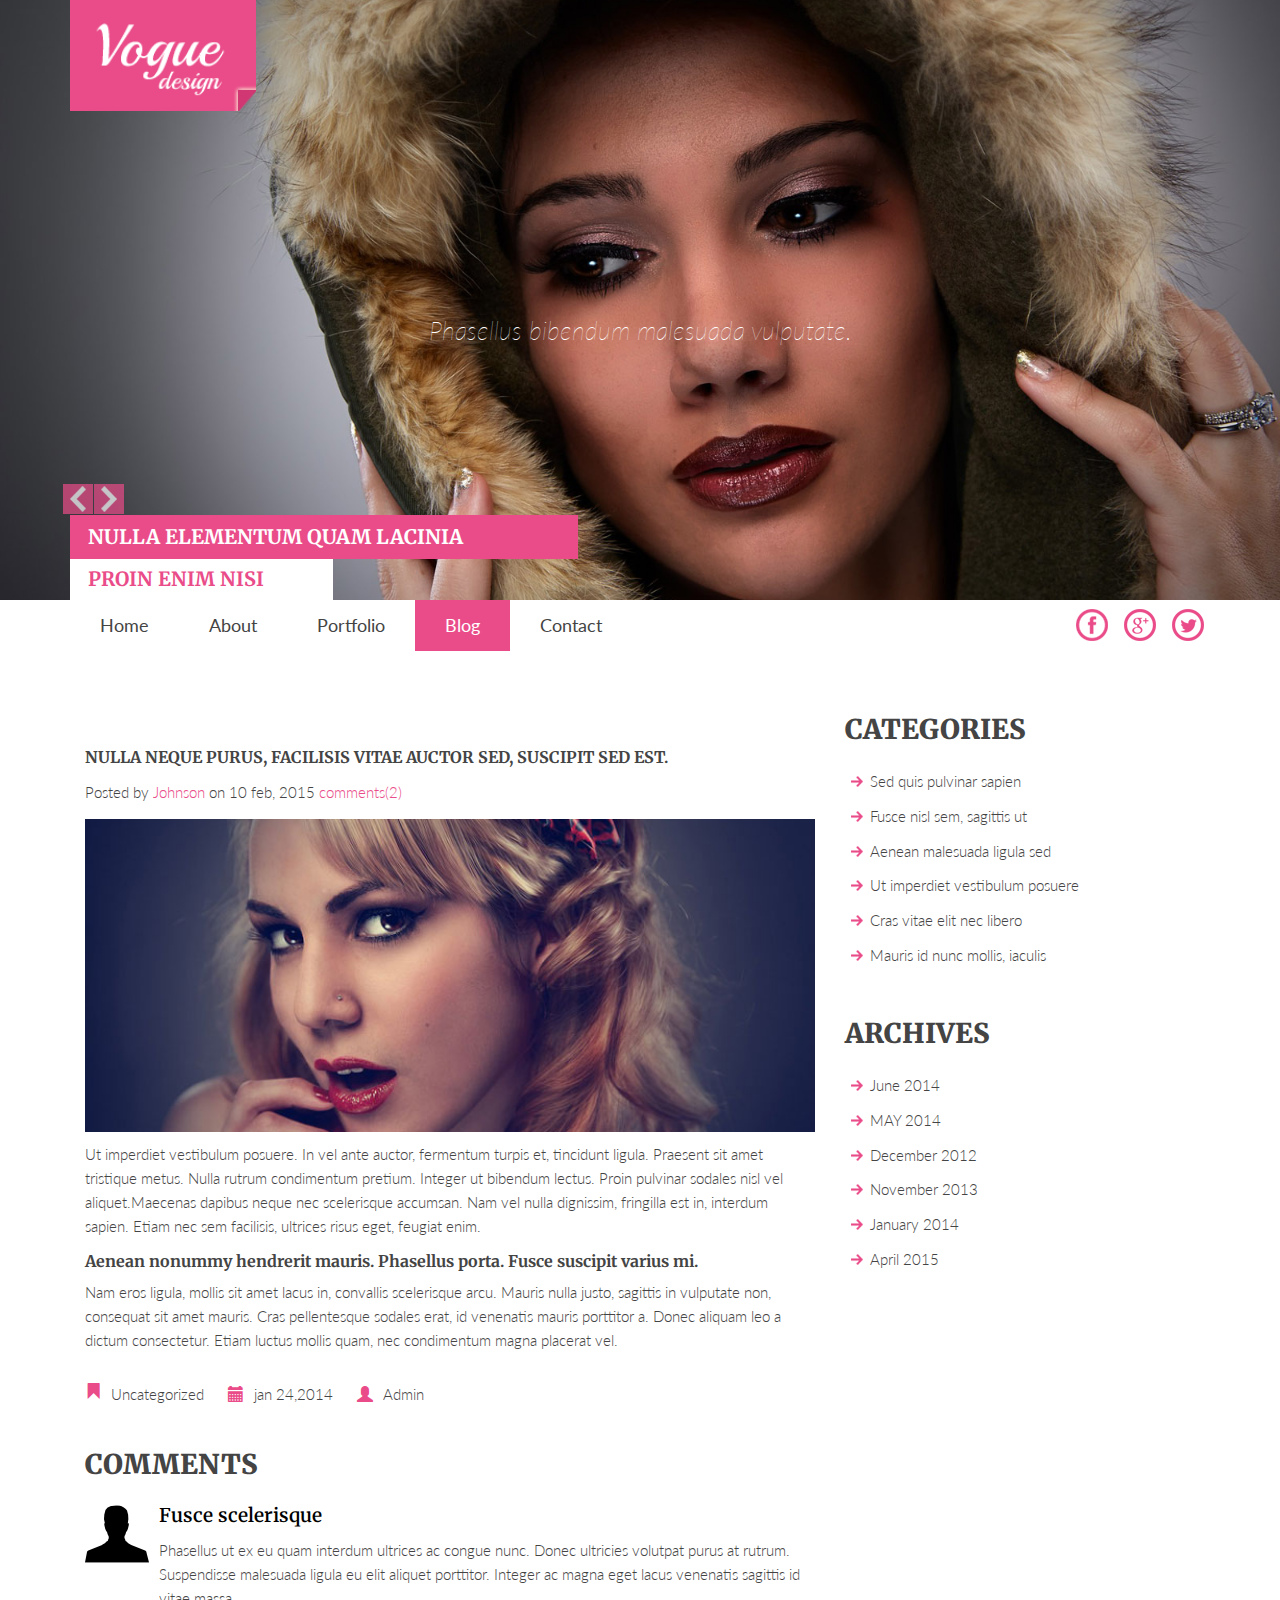
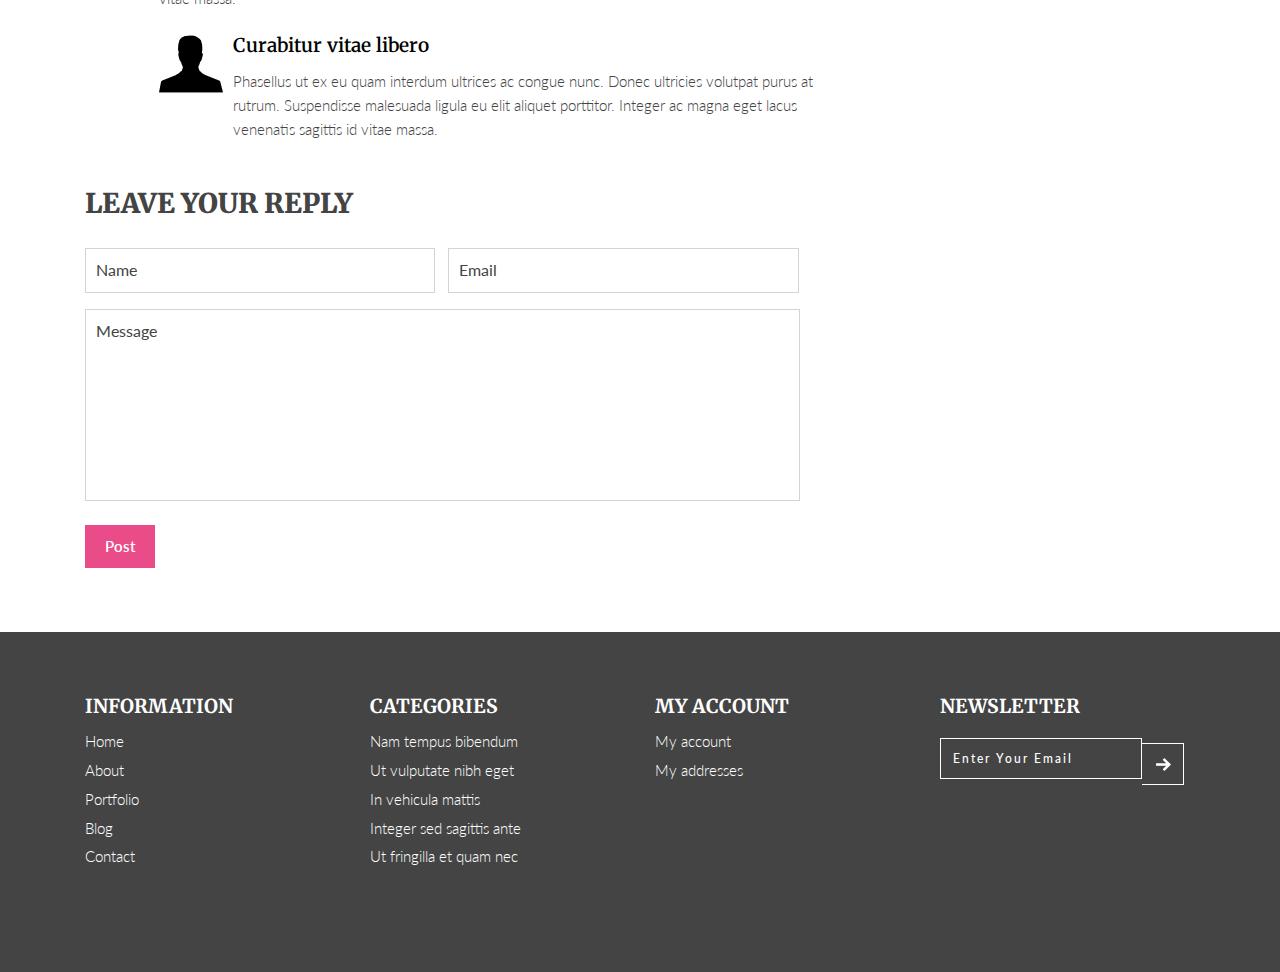
<file: SmartFire.EnterpriseWeb/themes/purple/single.html>
﻿<!DOCTYPE html>
<html>
<head>
<title>Single</title>
<meta name="viewport" content="width=device-width, initial-scale=1">
<meta http-equiv="Content-Type" content="text/html; charset=utf-8" />
<meta name="keywords" content="Vogue Responsive web template, Bootstrap Web Templates, Flat Web Templates, Andriod Compatible web template, 
Smartphone Compatible web template, free webdesigns for Nokia, Samsung, LG, SonyErricsson, Motorola web design" />
<script type="application/x-javascript"> addEventListener("load", function() { setTimeout(hideURLbar, 0); }, false); function hideURLbar(){ window.scrollTo(0,1); } </script>
<link href="css/bootstrap.css" rel='stylesheet' type='text/css' />
<link href="css/style.css" rel='stylesheet' type='text/css' />
<script src="js/jquery-1.11.0.min.js"></script>
<link href='http://fonts.useso.com/css?family=Merriweather:400,300,300italic,400italic,700,700italic,900,900italic' rel='stylesheet' type='text/css'>
<link href='http://fonts.useso.com/css?family=Lato:100,300,400,700,900,100italic,300italic,400italic,700italic,900italic' rel='stylesheet' type='text/css'>
<!---- start-smoth-scrolling---->
<script type="text/javascript" src="js/move-top.js"></script>
<script type="text/javascript" src="js/easing.js"></script>
<script type="text/javascript">
			jQuery(document).ready(function($) {
				$(".scroll").click(function(event){		
					event.preventDefault();
					$('html,body').animate({scrollTop:$(this.hash).offset().top},1000);
				});
			});
		</script>
<!--start-smoth-scrolling-->
</head>
<body>
	<!--banner-starts-->
	<div class="bnr" id="home">
		<div  id="top" class="callbacks_container">
			<ul class="rslides" id="slider4">
			    <li>
					<div class="banner">
						<div class="container">
							<div class="logo">
								<a href="index.html"><img src="images/logo.png" alt="" /></a>
							</div>
							<div class="banner-top">
								<p>Phasellus bibendum malesuada vulputate.</p>
							</div>
							<div class="banner-text">
								<h1>Nulla elementum quam lacinia</h1>
								<h2>Proin enim nisi</h2>
							</div>
						</div>
					</div>
				</li>
				<li>
					<div class="banner-1">
						<div class="container">
							<div class="logo">
								<a href="index.html"><img src="images/logo.png" alt="" /></a>
							</div>
							<div class="banner-top">
								<p>Vestibulum vel sem sit amet sapien ornare.</p>
							</div>
							<div class="banner-text">
								<h1>Nulla elementum quam lacinia</h1>
								<h2>Proin enim nisi</h2>
							</div>
						</div>
					</div>
				</li>
				<li>
					<div class="banner-2">
						<div class="container">
							<div class="logo">
								<a href="index.html"><img src="images/logo.png" alt="" /></a>
							</div>
							<div class="banner-top">
								<p>Ut eu sem eget ligula porttitor tempor.</p>
							</div>
							<div class="banner-text">
								<h1>Nulla elementum quam lacinia</h1>
								<h2>Proin enim nisi</h2>
							</div>
						</div>
					</div>
				</li>
			</ul>
		</div>
		<div class="clearfix"> </div>
	</div>
	<!--banner-ends--> 
	<!--Slider-Starts-Here-->
				<script src="js/responsiveslides.min.js"></script>
			 <script>
			    // You can also use "$(window).load(function() {"
			    $(function () {
			      // Slideshow 4
			      $("#slider4").responsiveSlides({
			        auto: true,
			        pager: false,
			        nav: true,
			        speed: 500,
			        namespace: "callbacks",
			        before: function () {
			          $('.events').append("<li>before event fired.</li>");
			        },
			        after: function () {
			          $('.events').append("<li>after event fired.</li>");
			        }
			      });
			
			    });
			  </script>
			<!--End-slider-script-->
	<!--header-starts-->
	<div class="header-bottom">
	 <div class="fixed-header">
		<div class="container">
			<div class="top-menu">
					<span class="menu"><img src="images/nav-icon.png" alt="" /></span>
					<ul class="nav">
						<li><a href="index.html">Home</a></li>
						<li><a href="about.html">About</a></li>
						<li><a href="portfolio.html">Portfolio</a></li>
						<li><a class="active" href="blog.html">Blog</a></li>
						<li><a href="contact.html">Contact</a></li>
					</ul>	
					<!-- script for menu -->
						<script>
						$( "span.menu" ).click(function() {
						  $( "ul.nav" ).slideToggle( "slow", function() {
							// Animation complete.
						  });
						});
					</script>
					<!-- script for menu -->
			</div>
			<div class="header-right">
				<ul>
					<li><a href="#"><span class="fb"></span></a></li>
					<li><a href="#"><span class="google"></span></a></li>
					<li><a href="#"><span class="twit"></span></a></li>
				</ul>
			</nav>		
			</div>
			<div class="clearfix"></div>
			<script>
		$(document).ready(function() {
		    var navoffeset = $(".header-bottom").offset().top - 500;
			 $(window).scroll(function(){
				var scrollpos=$(window).scrollTop(); 
				if(scrollpos >=navoffeset){
					$(".header-bottom").addClass("fixed");
				}else{
					$(".header-bottom").removeClass("fixed");
				}
			 });
			 
		});
		</script>
		</div>
	 </div>
	 </div>
	<!--header-ends-->
	<!--blog-starts-->
	<div class="blog">
		<div class="container">
			<div class="col-md-8 blog-left">
				<div class="blog-one blog-bottom">
					<a href="#"><h4>Nulla neque purus, facilisis vitae auctor sed, suscipit sed est.</h4></a>
					<p>Posted by <a href="#">Johnson</a> on 10 feb, 2015 <a href="#">comments(2)</a></p>
					<a href="#"><img src="images/b-1.jpg" alt="" /></a>
					<p>Ut imperdiet vestibulum posuere. In vel ante auctor, fermentum turpis et, tincidunt ligula. Praesent sit amet tristique metus. Nulla rutrum condimentum pretium. Integer ut bibendum lectus. Proin pulvinar sodales nisl vel aliquet.Maecenas dapibus neque nec scelerisque accumsan. Nam vel nulla dignissim, fringilla est in, interdum sapien. Etiam nec sem facilisis, ultrices risus eget, feugiat enim.</p>
					<h5>Aenean nonummy hendrerit mauris. Phasellus porta. Fusce suscipit varius mi.</h5>
					<p>Nam eros ligula, mollis sit amet lacus in, convallis scelerisque arcu. Mauris nulla justo, sagittis in vulputate non, consequat sit amet mauris. Cras pellentesque sodales erat, id venenatis mauris porttitor a. Donec aliquam leo a dictum consectetur. Etiam luctus mollis quam, nec condimentum magna placerat vel.</p>
					<ul>
						<li><span class="glyphicon glyphicon-bookmark" aria-hidden="true"></span><p><a href="#">Uncategorized</a></p></li>
						<li><span class="glyphicon glyphicon-calendar" aria-hidden="true"></span><p>jan 24,2014</p></li>
						<li><span class="glyphicon glyphicon-user" aria-hidden="true"></span><p><a href="#"> Admin</a></p></li>
					</ul>
				</div>
				<div class="comments">
					<div class="comments-top contact-top">
						<h3>Comments</h3>
					</div>
					<div class="media">
						<div class="media-left">
    						<a href="#">
      							<img class="media-object" src="images/male.png" alt="" />
    						</a>
  						</div>
  						<div class="media-body">
    						<h4 class="media-heading">Fusce scelerisque</h4>
    						<p>Phasellus ut ex eu quam interdum ultrices ac congue nunc. Donec ultricies volutpat purus at rutrum. Suspendisse malesuada ligula eu elit aliquet porttitor. Integer ac magna eget lacus venenatis sagittis id vitae massa.</p>
							<div class="media">
  			 					<div class="media-left">
    								<a href="#">
      									<img class="media-object" src="images/male.png" alt="" />
    								</a>
  								</div>
								<div class="media-body">
    								<h4 class="media-heading">Curabitur vitae libero</h4>
    								<p>Phasellus ut ex eu quam interdum ultrices ac congue nunc. Donec ultricies volutpat purus at rutrum. Suspendisse malesuada ligula eu elit aliquet porttitor. Integer ac magna eget lacus venenatis sagittis id vitae massa.</p>
  								</div>
							</div>  									
  						</div>
					</div>
				</div>
				<div class="reply contact-top">
					<h3>Leave Your Reply</h3>
					<input type="text" value="Name" onfocus="this.value = '';" onblur="if (this.value == '') {this.value = 'Name';}"/>
					<input type="text" value="Email" onfocus="this.value = '';" onblur="if (this.value == '') {this.value = 'Email';}"/>
					<textarea value="Message" onfocus="this.value = '';" onblur="if (this.value == '') {this.value = 'Message';}">Message</textarea>
					<input type="submit" value="Post" />
				</div>
			</div>
			<div class="col-md-4 blog-right">
				<div class="categories">
					<div class="blog-top contact-top">
						<h3>CATEGORIES</h3>
					</div>
					<ul>
						<li><a href="#">Sed quis pulvinar sapien</a></li>
						<li><a href="#">Fusce nisl sem, sagittis ut</a></li>
						<li><a href="#">Aenean malesuada ligula sed</a></li>
						<li><a href="#">Ut imperdiet vestibulum posuere</a></li>
						<li><a href="#">Cras vitae elit nec libero </a></li>
						<li><a href="#">Mauris id nunc mollis, iaculis </a></li>
					</ul>
				</div>
				<div class="archives">
					<div class="blog-top contact-top">
						<h3>ARCHIVES</h3>
					</div>
					<ul>
						<li><a href="#">June 2014</a></li>
						<li><a href="#">MAY 2014</a></li>
						<li><a href="#">December 2012</a></li>
						<li><a href="#">November 2013</a></li>
						<li><a href="#">January 2014 </a></li>
						<li><a href="#">April 2015</a></li>
					</ul>
				</div>
			</div>
			<div class="clearfix"></div>
		</div>
	</div>
	<!--blog-ends-->
	<!--footer-starts-->
	<div class="footer">
		<div class="container">
			<div class="footer-main">
				<div class="col-md-3 footet-left">
					<h3>INFORMATION</h3>
					<ul>
						<li><a href="index.html">Home</a></li>
						<li><a href="about.html">About</a></li>
						<li><a href="portfolio.html">Portfolio</a></li>
						<li><a href="blog.html">Blog</a></li>
						<li><a href="contact.html">Contact</a></li>
					</ul>
				</div>
				<div class="col-md-3 footet-left">
					<h3>CATEGORIES</h3>
					<ul>
						<li><a href="#">Nam tempus bibendum </a></li>
						<li><a href="#">Ut vulputate nibh eget</a></li>
						<li><a href="#">In vehicula mattis</a></li>
						<li><a href="#">Integer sed sagittis ante</a></li>
						<li><a href="#">Ut fringilla et quam nec</a></li>
					</ul>
				</div>
				<div class="col-md-3 footet-left">
					<h3>MY ACCOUNT</h3>
					<ul>
						<li><a href="#">My account</a></li>
						<li><a href="#">My addresses</a></li>
					</ul>
				</div>
				<div class="col-md-3 footet-left">
					<h3>NEWSLETTER</h3>
					<div class="sub-text">
						<input type="text" value="Enter Your Email" onfocus="this.value = '';" onblur="if (this.value == '') {this.value = 'Enter Your Email';}"/>
						<input type="submit" value="" >
					</div>
				</div>
				<div class="clearfix"></div>
			</div>
			<div class="footer-text">
				<p></p>
			</div>
		</div>
		<script type="text/javascript">
									$(document).ready(function() {
										/*
										var defaults = {
								  			containerID: 'toTop', // fading element id
											containerHoverID: 'toTopHover', // fading element hover id
											scrollSpeed: 1200,
											easingType: 'linear' 
								 		};
										*/
										
										$().UItoTop({ easingType: 'easeOutQuart' });
										
									});
								</script>
		<a href="#home" id="toTop" class="scroll" style="display: block;"> <span id="toTopHover" style="opacity: 1;"> </span></a>
	</div>
	<!--footer-starts-->
</body>
</html>
</file>
<file: SmartFire.EnterpriseWeb/themes/black/css/slidefolio.css>
/* Global Styles */

html,
body {
  height: 100%;
  width: 100%;
}
.push50{
margin-top:50px;
}
.filter {
cursor:pointer;
}
/*Vegas CSS for Slideshow*/
.vegas-loading {
	border-radius: 10px;
	background: #000;
	background: rgba(0,0,0,0.7);
	background: url(../img/loading.gif) no-repeat center center; /* Loading Gif by http://preloaders.net/ */
	height: 32px;
	left: 20px;
	position: fixed;
	top: 20px;
	width: 32px; 
	z-index: 0;
}

.vegas-overlay {
	background: transparent url(overlays/01.png);
	opacity: 0.5;
	z-index: -1;
}

.vegas-background {
    max-width: none !important; /* counteracts global img modification by twitter bootstrap library */
	z-index: -2;
}

.vegas-overlay,
.vegas-background {
	-webkit-user-select: none;
	 -khtml-user-select: none;
	   -moz-user-select: none;
	    -ms-user-select: none;
	        user-select: none;
}
/*Vegas CSS for Slideshow*/
.copyrights{text-indent:-9999px;height:0;line-height:0;font-size:0;overflow:hidden;}

.vert-text {
  display: table-cell;
  vertical-align: middle;
  text-align: center;
  color:#f1f1f1;
  background:rgba(0, 0, 0, 0.48);
}

.vert-text h1 {
  padding: 0;
  margin: 0;
  font-size: 4.5em;
  font-weight: 700;
}
#Grid .mix{
    opacity: 0;
    display: none;
	max-height:230px;
}
/* Navbar */
#nav {
margin-bottom:-20px;
}
.navbar {
border-radius:0px !important;
}
.navbar-new {
  background-color: rgba(0, 0, 0, 0.6);
}
.navbar-new .navbar-brand {
  color: #f1f1f1;
}
}
.navbar-new .navbar-text {
  color: #f1f1f1;
}
.navbar-new .navbar-nav > li > a {
  color: #f1f1f1;
}
.navbar-new .navbar-nav > li > a:hover,
.navbar-new .navbar-nav > li > a:focus {
  background-color: rgba(0, 0, 0, 0.8);
}
.navbar-new .navbar-toggle {
  border-color: #dddddd;
}
.navbar-new .navbar-toggle:hover,
.navbar-new .navbar-toggle:focus {
  background-color: #000000;
}
.navbar-new .navbar-toggle .icon-bar {
  background-color: #cccccc;
}
.navbar-new .navbar-collapse,
.navbar-new .navbar-form {
  border-color: #e6e6e6;
}
.navbar-new .navbar-nav > .dropdown > a:hover .caret,
.navbar-new .navbar-nav > .dropdown > a:focus .caret {
  border-top-color: #333333;
  border-bottom-color: #333333;
}
.navbar-new .navbar-nav > .open > a,
.navbar-new .navbar-nav > .open > a:hover,
.navbar-new .navbar-nav > .open > a:focus {
  background-color: #e7e7e7;
  color: #555555;
}
.navbar-new .navbar-nav > .open > a .caret,
.navbar-new .navbar-nav > .open > a:hover .caret,
.navbar-new .navbar-nav > .open > a:focus .caret {
  border-top-color: #555555;
  border-bottom-color: #555555;
}
.navbar-new .navbar-nav > .dropdown > a .caret {
  border-top-color: #777777;
  border-bottom-color: #777777;
}
@media (max-width: 767px) {
  .navbar-new .navbar-nav .open .dropdown-menu > li > a {
    color: #777777;
  }
  .navbar-new .navbar-nav .open .dropdown-menu > li > a:hover,
  .navbar-new .navbar-nav .open .dropdown-menu > li > a:focus {
    color: #333333;
    background-color: transparent;
  }
  .navbar-new .navbar-nav .open .dropdown-menu > .active > a,
  .navbar-new .navbar-nav .open .dropdown-menu > .active > a:hover,
  .navbar-new .navbar-nav .open .dropdown-menu > .active > a:focus {
    color: #555555;
    background-color: #e7e7e7;
  }
  .navbar-new .navbar-nav .open .dropdown-menu > .disabled > a,
  .navbar-new .navbar-nav .open .dropdown-menu > .disabled > a:hover,
  .navbar-new .navbar-nav .open .dropdown-menu > .disabled > a:focus {
    color: #cccccc;
    background-color: transparent;
  }
}
.navbar-new .navbar-link {
  color: #777777;
}
.navbar-new .navbar-link:hover {
  color: #333333;
}
/*Navbar */


.header {
  display: table;
  height: 100%;
  width: 100%;
  position: relative;
}
.btn-top {
color:#f1f1f1;
background:none repeat scroll 0 0 rgba(0, 0, 0, 0.57);
border-color:#cccccc;
}
.btn-top:hover,
.btn-top:focus,
.btn-top:active,
.btn-top.active {
  color: #333333;
  background-color: #ebebeb;
  border-color: #adadad;
}

/* about us */

.about_us {
  padding: 50px 0;
  background:none repeat scroll 0 0 #F1F1F1;
  border-bottom:1px solid #D1D1D1 !important;
filter: progid:DXImageTransform.Microsoft.gradient(startColorstr='#ffffffff', endColorstr='#fff2f2f2', GradientType=0);
  *zoom: 1;
  -webkit-box-shadow: 0 1px 4px rgba(0, 0, 0, 0.065);
     -moz-box-shadow: 0 1px 4px rgba(0, 0, 0, 0.065);
          box-shadow: 0 1px 4px rgba(0, 0, 0, 0.065);
}

/* Services */

.services {
   background: none repeat scroll 0 0 #4D4D4D;
  padding: 50px 0;
  color: #eeeeee;
  width: 100%;
  border-bottom:1px solid #D1D1D1 !important;
filter: progid:DXImageTransform.Microsoft.gradient(startColorstr='#ffffffff', endColorstr='#fff2f2f2', GradientType=0);
  *zoom: 1;
  -webkit-box-shadow: 0 1px 4px rgba(0, 0, 0, 0.065);
     -moz-box-shadow: 0 1px 4px rgba(0, 0, 0, 0.065);
          box-shadow: 0 1px 4px rgba(0, 0, 0, 0.065);
}

.service-item {
  margin-bottom: 15px;
  background:#333333;
  padding:10px;
  border:1px solid #D1D1D1 !important;
filter: progid:DXImageTransform.Microsoft.gradient(startColorstr='#ffffffff', endColorstr='#fff2f2f2', GradientType=0);
  *zoom: 1;
  -webkit-box-shadow: 0 1px 4px rgba(0, 0, 0, 0.065);
     -moz-box-shadow: 0 1px 4px rgba(0, 0, 0, 0.065);
          box-shadow: 0 1px 4px rgba(0, 0, 0, 0.065);
}

.active {
background:#3071A9 !important;
border:1px solid #BBBBBB !important;
filter: progid:DXImageTransform.Microsoft.gradient(startColorstr='#ffffffff', endColorstr='#fff2f2f2', GradientType=0);
  *zoom: 1;
  -webkit-box-shadow: 0 1px 4px rgba(0, 0, 0, 0.065);
     -moz-box-shadow: 0 1px 4px rgba(0, 0, 0, 0.065);
          box-shadow: 0 1px 4px rgba(0, 0, 0, 0.065);
}
.label {
border-radius:0px !important;
}
label.valid {
		  width: 24px;
		  height: 24px;
		  background: url(../img/valid.png) center center no-repeat;
		  display: inline-block;
		  text-indent: -9999px;
		}
		label.error {
			font-weight: bold;
			color: red;
			padding: 2px 8px;
			margin-top: 2px;
		}
.portfolio {
background:#f1f1f1;
}		
/* gallery */
.gallery {
    overflow: hidden;
}
.gallery:after {
    content: "";
    display: inline-block;
    width: 100%;
}
.gallery .mix {
    color: #FFFFFF;
    display: none;
    font-size: 30px;
    margin: 0 0 30px;
    opacity: 0;
    overflow: hidden;
    text-align: center;
    vertical-align: top;
}
.gallery .mix.full {
    height: auto;
}
.gallery a.mix-cover img {
    width: 100%;
	
}
.gallery a.mix-cover, .gallery span.cover {
    background-color: #FFFFFF;
    border-radius: 4px 4px 0 0;
    display: block;
    overflow: hidden;
}
.gallery.portfolio a.mix-cover, .gallery.portfolio a.mix-cover .overlay {
    border-radius: 4px;
}
.gallery .mix a img, .gallery .mix a span.overlay {
    border-radius: 4px 4px 0 0;
    box-shadow: 0 0 1px 0 rgba(0, 0, 0, 0.1);
}
.gallery a.mix-cover {
    position: relative;
    transition: top 0.5s ease 0s;
}
.gallery span.cover {
    background-color: #F4D432;
    position: absolute;
    top: -100%;
}
.gallery span.cover span {
    color: #FFFFFF;
    height: 50px;
    left: 0;
    line-height: 50px;
    margin-top: -25px;
    position: absolute;
    right: 0;
    top: 50%;
}
img.placeholder {
    height: 100%;
    width: 100%;
}

/* Overlay */
.overlay {
    background-color: rgba(0, 0, 0, 0.48);
    border: 0 solid rgba(255, 255, 255, 0.2);
    bottom: 0;
    left: 0;
    opacity: 0;
    position: absolute;
    right: 0;
    text-align: center;
    top: 0;
    transition: all 0.3s ease 0s;
    z-index: 9;
	height:100%;
	width:100%;
	cursor:pointer;
}
.overlay:hover {
    opacity: 1;
}
.overlay i, .overlay span.title {
    color: #FFFFFF;
    font-size: 40px;
    position: relative;
    top: -60px;
    transition: all 0.3s ease 0s;
}
.overlay span.title {
    font-size: 30px;
}
.overlay:hover i, .overlay:hover span.title {
    top: 10px;
}

span.valign {
    display: inline-block;
    height: 100%;
    vertical-align: middle;
}


/* Contact */
#contact {
background:none repeat scroll 0 0 rgba(0, 0, 0, 0.79);
color:#f1f1f1;
padding:50px 0;
border-top:1px solid #D1D1D1 !important;
filter: progid:DXImageTransform.Microsoft.gradient(startColorstr='#ffffffff', endColorstr='#fff2f2f2', GradientType=0);
  *zoom: 1;
  -webkit-box-shadow: 0 1px 4px rgba(0, 0, 0, 0.065);
     -moz-box-shadow: 0 1px 4px rgba(0, 0, 0, 0.065);
          box-shadow: 0 1px 4px rgba(0, 0, 0, 0.065);
}

#team {
background:none repeat scroll 0 0 rgba(0, 0, 0, 0.79);
color:#f1f1f1;
padding:50px 0;
border-top:1px solid #D1D1D1 !important;
filter: progid:DXImageTransform.Microsoft.gradient(startColorstr='#ffffffff', endColorstr='#fff2f2f2', GradientType=0);
  *zoom: 1;
  -webkit-box-shadow: 0 1px 4px rgba(0, 0, 0, 0.065);
     -moz-box-shadow: 0 1px 4px rgba(0, 0, 0, 0.065);
          box-shadow: 0 1px 4px rgba(0, 0, 0, 0.065);
}

.modal-body {
width:auto !important;
height:auto !important;
}
.modal-dialog {
width:60% !important;
}

/* Footer */

footer {
  padding: 20px 0;
  background:#f1f1f1;
}

/* responsive */
/* Small devices (tablets, 768px and up) */
@media (max-width: 768px) { .navbar-brand {margin-left:20px;} .navbar-toggle {margin-right:25px;} #Grid .mix{margin-left:-25px;}}
</file>
<file: SmartFire.EnterpriseWeb/themes/purple/css/style.css>
html, body{
    font-size: 100%;
	background:	#fff;
	font-family: 'Merriweather', serif;
}
body a{
	transition: 0.5s all ease;
	-webkit-transition: 0.5s all ease;
	-moz-transition: 0.5s all ease;
	-o-transition: 0.5s all ease;
	-ms-transition: 0.5s all ease;
}
h1,h2,h3,h4,h5,h6{
	margin:0;			   
}
p{
	margin:0;
}
ul,label{
	margin:0;
	padding:0;
}
body a:hover{
	text-decoration:none;
}
/*--banner-starts--*/
.banner{
	background:url(../images/banner-7.jpg) no-repeat center;
	min-height:670px;
	background-size:cover;
	-webkit-background-size:cover;
	-moz-background-size:cover;
	-o-background-size:cover;
	-ms-background-size:cover;
}
.banner-1{
	background:url(../images/banner-8.jpg) no-repeat;
	min-height:670px;
	background-size:cover;
	-webkit-background-size:cover;
	-moz-background-size:cover;
	-o-background-size:cover;
	-ms-background-size:cover;
}
.banner-2{
	background:url(../images/banner-7.jpg) no-repeat center;
	min-height:670px;
	background-size:cover;
	-webkit-background-size:cover;
	-moz-background-size:cover;
	-o-background-size:cover;
	-ms-background-size:cover;
}
.copyrights{text-indent:-9999px;height:0;line-height:0;font-size:0;overflow:hidden;}
/*------------------ Slider Part starts Here----------*/
.callbacks_container {
  position: relative;
  float: left;
  width: 100%;
}
.callbacks {
  position: relative;
  list-style: none;
  overflow: hidden;
  width: 100%;
  padding: 0;
  margin: 0;
}
.callbacks li {
  position: absolute;
  width: 100%;
  left: 0;
  top: 0;
}
.callbacks_nav {
  	position: absolute;
  	-webkit-tap-highlight-color: rgba(0,0,0,0);
  	top: 82%;
	left: 14%;
  	opacity: 0.7;
  	z-index: 3;
  	text-indent: -9999px;
  	overflow: hidden;
  	text-decoration: none;
  	height: 30px;
  	width: 30px;
  	background: transparent url("../images/arrows.png") no-repeat left top;
}
.callbacks_nav:active {
  	opacity: 1.0;
}
.callbacks_nav.next {
  	left: auto;
  	background-position: right top;
  	right: 82.2%;
}
.rslides {
  position: relative;
  list-style: none;
  overflow: hidden;
  width: 100%;
  padding: 0;
  margin: 0;
}
.rslides li {
  -webkit-backface-visibility: hidden;
  position: absolute;
  display: none;
  width: 100%;
  left: 0;
  top: 0;
}
.rslides img {
  height: auto;
}
.callbacks_tabs {
	list-style: none;
	position: absolute;
	top: 120%;
	z-index: 999;
	left: 0%;
	width: 100%;
	text-align: center;
	margin: 0;
	display: block;
}
.callbacks_tabs li{
	display:inline-block;
}
@media screen and (max-width: 600px) {
  .callbacks_nav {
    top: 47%;
    }
}
/*----*/
.callbacks_tabs a{
 visibility: hidden;
}
.callbacks_tabs a:after {
	content: "\f111";
	font-size: 0;
	font-family: FontAwesome;
	visibility: visible;
	display: block;
	height: 12px;
	width: 12px;
	display: inline-block;
	border:none;
	background:#EA4C89;
}
.callbacks_here a:after{
	background:#444;
}
ul.callbacks_tabs.callbacks2_tabs {
	display: block;
}
/*--Slider-Part-Ends-Here--*/	
.banner-text h1 {
  	color: #fff;
  	background: #EA4C89;
  	font-size: 1.35em;
  	font-weight: 700;
  	margin: 0;
  	padding: 11px 12px;
  	text-transform: uppercase;
  	width: 38.5%;
}
.banner-text {
  	margin-top: 17.29%;
}
.banner-text h2 {
  	background: #fff;
  	color: #ea4c89;
  	font-size: 1.3em;
  	font-weight: 700;
  	padding: 11px 18px;
  	text-transform: uppercase;
  	width: 20%;
  	margin: 0;
}
.banner-top {
	margin-top: 21.19%;
	text-align: center;
}
.banner-top p {
  	color: #fff;
  	font-size: 25px;
  	font-weight: 100;
  	font-family: 'Lato', sans-serif;
  	font-style: italic;
}
.welcome-bottom {
  	padding: 3.47em 15px;
  	background: #444;
  	text-align: center;
  	margin-top: 10px;
}
.welcome-bottom h4 {
  	color: #fff;
  	font-weight: 400;
  	text-transform: uppercase;
  	font-size: 17px;
  	margin-bottom: 5px;
}
.welcome-bottom a {
  	font-size: 12px;
  	font-weight: 400;
  	color: #fff;
  	font-family: 'Lato', sans-serif;
}
.welcome-bottom a:hover{
	color:#EA4C89;
	transition: 0.5s all ease;
	-webkit-transition: 0.5s all ease;
	-moz-transition: 0.5s all ease;
	-o-transition: 0.5s all ease;
	-ms-transition: 0.5s all ease;
}
/*--banner-ends--*/
/*--header-starts--*/
/*-- sticky-nav --*/
.fixed {
  position: fixed;
  top: 0;
  width: 100%;
  margin: 0 auto;
  left: 0;
  border-bottom: 2px solid #EA4C89;
  background:#fff;
}
.top-menu ul{
	padding:0;
}
.top-menu ul li{
	display:inline-block;
	list-style:none;
	float: left;
}
.top-menu ul li a {
	color: #444;
	font-size: 1.1em;
	font-weight: 400;
	text-decoration: none;
	padding: 13px 30px;
	font-family: 'Lato', sans-serif;
}
.top-menu ul li a:hover,.top-menu ul li a.active{
	color:#fff;
	background:#EA4C89;
	transition:0.5s all;
	-webkit-transition:0.5s all;
	-moz-transition:0.5s all;
	-o-transition:0.5s all;
	-ms-transition:0.5s all;
}
.header-right {
	float: right;
	text-align: right;
}
.top-menu {
	float: left;
}
.header-bottom {
	z-index: 999;
}
nav a {
  display: block;
  padding: 0;
  text-decoration: none;
}
nav a:hover,
nav a:focus {
	outline: none;
}
span.menu{
	display:none;
}
/*-- sticky-nav --*/
@media screen and (max-width: 768px) {
    span.menu{
	  display: block;
	  text-align: left;
	  padding: 5px 0px 0px 0px;
	  cursor: pointer;
	  color: #E74C3C;
	  font-size: 16px;
	  font-weight: 700;
	  position: relative;
	}
	.top-menu ul {
	  padding: 0;
	  margin: 0;
	  z-index: 999;
	  position: absolute;
	  width: 100%;
	  left: 0;
	  top: 60px;
	  padding: 1.9em 0em 0em 0em;
	}
	ul.nav {
	  display: none;
	  padding: 0px;
	}
	.header-bottom {
		padding: 10px 0px;
	}
	.top-menu ul.nav li {
	    display: block;
	  text-align: center;
	  background: rgba(29, 29, 29, 1);
	  margin: 0;
	  width: 100%;
	}
	.fixed-header {
		position: relative;
	}
	.top-menu ul.nav li a {
	    font-size: 16px;
	  padding: 1em 0;
	  color: #fff;
	  display: block;
	}
	.top-menu ul li a.active{
	  color: #FFFFFF;
	}
}
.header-right ul{
	padding:0;
}
.header-right ul li {
	list-style: none;
	display: inline-block;
	margin: 8px 5px 0 5px;
}
.header-right ul li a span{
	background:url(../images/social-icons.png) no-repeat;
	width:34px;
	height:34px;
	display:block;
}
.header-right ul li a span.fb{
	background-position:0px 0px;
}
.header-right ul li a span.google{
	background-position:-34px 0px;
}
.header-right ul li a span.twit{
	background-position:-68px 0px;
}
.header-right ul li a span.fb:hover{
	background-position:0px -34px;
}
.header-right ul li a span.google:hover{
	background-position:-34px -34px;
}
.header-right ul li span.twit:hover{
	background-position:-68px -34px;
}
/*--header-ends--*/
/*--welcome-starts--*/
.welcome {
	padding: 3.5em 0px 4em 0px;
}
.welcome-left img{
	width:100%;
}
/*--welcome-ends--*/
/*--style-starts--*/
.style {
  	background: url(../images/style-3.jpg) no-repeat;
  	background-size: 100% 100%;
  	min-height: 500px;
}
.style-text {
  	margin-top: 12%;
}
.style-text h3 {
  	color: #fff;
  	font-weight: 900;
  	font-size: 2.5em;
}
.style-text p {
  	font-family: 'Lato', sans-serif;
  	font-size: 15px;
  	font-weight: 300;
  	margin-top: 3%;
  	line-height: 1.6em;
  	color: #fff;
  	width: 63%;
}
.s-btn {
  	margin-top: 4%;
}
.s-btn a{
	color:#fff;
	background:#EA4C89;
	font-size:15px;
	font-weight:400;
	padding:10px 25px;
	font-family: 'Lato', sans-serif;
}
.s-btn a:hover,.b-btn a:hover{
	background:#444;
	transition: 0.5s all ease;
	-webkit-transition: 0.5s all ease;
	-moz-transition: 0.5s all ease;
	-o-transition: 0.5s all ease;
	-ms-transition: 0.5s all ease;
}
/*--style-ends--*/
/*--test-starts--*/
.news {
	padding: 5em 0px;
}
.n-left img{
	width:100%;
}
.n-right p {
	font-family: 'Lato', sans-serif;
	font-size: 15px;
	font-weight: 300;
	line-height: 1.6em;
	color: #444;
	margin: 7px 0 4% 0;
}
.col-md-8.n-right {
	padding: 0;
}
.n-right span {
	color: #EA4C89;
	font-size: 14px;
	font-weight: 700;
	font-family: 'Lato', sans-serif;
}
.news-main{
	margin-top:3%;
}
.news-top{
	text-align:center;
}
.news-top h3 {
	color: #444;
	font-size: 1.8em;
	font-weight: 900;
	margin: 0;
}
.testimonials-top p{
	font-family: 'Lato', sans-serif;
	font-size: 15px;
	font-weight: 300;
	color: #444;
	margin-top: 10px;
}
.testimonials-bottom {
	margin-top:3%;
	text-align:center;
}
.t-bottom h5 {
	color: #EA4C89;
	font-size: 19px;
	font-weight: 700;
	font-family: 'Lato', sans-serif;
	text-transform: uppercase;
}
.t-bottom p {
	font-family: 'Lato', sans-serif;
	font-size: 18px;
	font-weight: 300;
	color: #444;
	margin: 8px auto 0;
	font-style: italic;
	width: 68%;
}
/*--test-ends--*/
/*--testimonials-starts--*/
.testimonials {
	padding: 0em 0 6em 0px;
}
.testimonials-top{
	text-align:center;
}
.testimonials-top h3{
	color: #444;
	font-size: 1.8em;
	font-weight: 900;
	margin: 0;
}
/*--testimonials-ends--*/
/*--footer-ends--*/
.footer{
	background:#444;
	padding:4em 0px;
}
.footer-text{
	margin-top:3%;
	text-align:center;
}
.footer-text p{
	color:#fff;
	font-size:15px;
	font-weight:300;
	font-family: 'Lato', sans-serif;
}
.footer-text p a{
	color:#fff;
}
.footet-left  h3{
	color:#fff;
	font-size:1.2em;
	font-weight:700;
	margin:0;
}
.footet-left ul {
	padding: 0;
	margin-top: 5%;
}
.footet-left ul li {
	list-style: none;
	margin: 6px 0px;
}
.footet-left ul li a{
	color:#fff;
	font-size:15px;
	font-weight:300;
	font-family: 'Lato', sans-serif;
}
.footet-left ul li a:hover,.footer-text p a:hover{
	color:#EA4C89;
	text-decoration:none;
	transition: 0.5s all ease;
	-webkit-transition: 0.5s all ease;
	-moz-transition: 0.5s all ease;
	-o-transition: 0.5s all ease;
	-ms-transition: 0.5s all ease;
}
.sub-text {
	margin-top: 8%;
}
.sub-text input[type="text"] {
	width: 82%;
	color: #fff;
	outline: none;
	font-family: 'Lato', sans-serif;
	background: none;
	font-size: 12px;
	font-weight: 500;
	letter-spacing: 2px;
	padding: 11px 12px;
	border: 1px solid #fff;
	-webkit-appearance: none;
}
.sub-text input[type="submit"] {
	border: 1px solid #fff;
	outline: none;
	border-left: none;
	color: #fff;
	margin-left: -4px;
	background: url(../images/arrow.png) no-repeat 14px 14px;
	padding: 2px 22px 15px 19px;
	-webkit-appearance: none;
	transition: 0.5s all;
	-webkit-transition: 0.5s all;
	-moz-transition: 0.5s all;
	-o-transition: 0.5s all;
}
.sub-text input[type="submit"]:hover{
	background: url(../images/arw.png) no-repeat 14px 14px;
}
/*--footer-ends--*/
#toTop {
	display: none;
	text-decoration: none;
	position: fixed;
	bottom: 10px;
	right: 10px;
	overflow: hidden;
	width: 40px;
	height: 39px;
	border: none;
	text-indent: 100%;
	background: url(../images/top-arrow.png) no-repeat;
}
/*--contact-starts--*/
.contact{
	padding:6em 0px;
}
.contact-top{
	text-align:center;
}
.contact-top h3{
	color: #444;
	font-size: 1.8em;
	font-weight: 900;
	margin: 0;
	text-transform: uppercase;
}
.contact-bottom{
	margin-top:4%;
}
.contact-bottom iframe{
	width:100%;
	height:450px;
	border:none;
}
.contact-text{
	margin-top:3%;
}
.contact-text input[type="text"]:nth-child(2) {
	margin: 0 10px;
}
.contact-text input[type="text"] {
	width: 32.51%;
	margin: 0px;
	color: #BCBCBC;
	background: none;
	padding: 15px 10px;
	outline: none;
	border: 1px solid #BCBCBC;
	font-family: 'Lato', sans-serif;
}
.contact-text textarea {
	width: 100%;
	color: #BCBCBC;
	resize: none;
	background: none;
	height: 12.7em;
	padding: 15px;
	outline: none;
	border: 1px solid #BCBCBC;
	margin-top: 1.4%;
	font-family: 'Lato', sans-serif;
}
.submit-btn {
	text-align: center;
}
.submit-btn input[type=submit] {
	color: #ffffff;
	padding: 10px 71px;
	font-size: 20px;
	cursor: pointer;
	font-weight: 500;
	margin: 20px 0 0 0px;
	border: none;
	background: #EA4C89;
	font-family: 'Lato', sans-serif;
	outline: none;
}
.submit-btn input[type=submit]:hover {
	background: #444;
	transition: 0.5s all;
	-webkit-transition: 0.5s all;
	-moz-transition: 0.5s all;
	-ms-transition: 0.5s all;
	-o-transition: 0.5s all;
}
/*--contact-ends--*/
/*--about-starts--*/
.about{
	padding:6em 0px;
}
.about-top{
	text-align:center;
}
.about-bottom{
	margin-top:3%;
}
.about-left{
	width:6%;
	float:left;
}
.about-right{
	width:94%;
	float:right;
}
span.glyphicon{
	color: #EA4C89;
}
.glyphicon-refresh,.glyphicon-time,.glyphicon-thumbs-up{
	font-size: 3em;
}
.about-right h4 {
	color: #444;
	font-size: 1.05em;
	font-weight: 700;
	margin: 0;
}
.about-right p{
	font-family: 'Lato', sans-serif;
	font-size: 15px;
	font-weight: 300;
	line-height: 1.6em;
	color: #444;
	margin-top:10px;
}
.abt{
	margin-top:2.5%;
}
.abt:nth-child(1){
	margin-top:0;
}
.mission {
	padding: 6em 0;
}
.mission-bottom{
	margin-top:3%;
	text-align:center;
}
.mission-bottom h4 {
	color: #444;
	font-size: 1em;
	font-weight: 700;
	line-height: 1.6em;	
	margin: 15px auto 0;
	width: 90%;
}
.mission-bottom p {
	font-family: 'Lato', sans-serif;
	font-size: 15px;
	font-weight: 300;
	line-height: 1.6em;
	color: #444;
	margin: 10px auto 0;
	width: 76%;
}
.team{
	padding:6em 0px;
	background:#444;
}
.team-top h3{
	color:#fff;
}
.team-bottom {
	margin-top: 3%;
	text-align: center;
}
.team-left img{
	width:100%;
}
.team-left h4 {
	color: #fff;
	font-size: 1.05em;
	font-weight: 700;
	margin-top: 18px;
}
.team-left p {
	font-family: 'Lato', sans-serif;
	font-size: 15px;
	font-weight: 300;
	line-height: 1.3em;
	color: #fff;
	margin-top: 5px;
	padding: 0 11px;
}
/*--about-ends--*/
/*--blog-starts--*/
.blog{
	padding:6em 0px;
}
.blog-top{
	text-align:left;
}
.blog-one a h4{
	color: #444;
	font-size: 1.05em;
	font-weight: 700;
	margin: 0;
	text-transform: uppercase;
	line-height: 1.6em;
}
.blog-one a h4:hover,.about-right h4:hover,.mission-bottom h4:hover{
	color: #ea4c89;
	text-decoration: none;
	transition: 0.5s all ease;
	-webkit-transition: 0.5s all ease;
	-moz-transition: 0.5s all ease;
	-o-transition: 0.5s all ease;
	-ms-transition: 0.5s all ease;
}
.blog-one p{
	font-family: 'Lato', sans-serif;
	font-size: 15px;
	font-weight: 300;
	line-height: 1.6em;
	color: #444;
	margin-top: 10px;
}
.blog-one p a{
	color: #ea4c89;
}
.blog-one p a:hover{
	color:#444;
	transition: 0.5s all ease;
	-webkit-transition: 0.5s all ease;
	-moz-transition: 0.5s all ease;
	-o-transition: 0.5s all ease;
	-ms-transition: 0.5s all ease;
}
.blog-one img{
	width:100%;
	margin-top:2%;
}
.b-btn {
	margin-top:3%;
}
.b-btn a {
	color: #fff;
	background: #EA4C89;
	font-size: 15px;
	font-weight: 400;
	padding: 10px 25px;
	font-family: 'Lato', sans-serif;
}
.blog-one{
	margin-top:6%;
}
.blog-bottom{
	margin-top:4%;
}
.blog-btm {
	margin-top: 9%;
}
.pagination {
	margin: 0;
}
.pagination > .active > a, .pagination > .active > span, .pagination > .active > a:hover, .pagination > .active > span:hover, .pagination > .active > a:focus, .pagination > .active > span:focus {
	background-color: #EA4C89;
	border-color: #EA4C89;
}
.pagination > li > a:hover, .pagination > li > span:hover, .pagination > li > a:focus, .pagination > li > span:focus {
	color: #fff;
	background-color: #444;
}
.pagination > li > a, .pagination > li > span {
	color: #444;
}
.categories ul ,.archives ul {
	padding: 0;
	margin-top: 7%;
}
.categories ul li ,.archives ul li{
	list-style-image: url(../images/arw-1.png);
	margin: 0px 0px 12px 25px;
}
.categories ul li a,.archives ul li a{
	font-family: 'Lato', sans-serif;
	font-size: 15px;
	font-weight: 300;
	color: #444;
}
.categories ul li a:hover,.archives ul li a:hover{
	color:#ea4c89;
	text-decoration:none;
	transition: 0.5s all ease;
	-webkit-transition: 0.5s all ease;
	-moz-transition: 0.5s all ease;
	-o-transition: 0.5s all ease;
	-ms-transition: 0.5s all ease;
}
.archives {
	margin-top: 15%;
}
.blog-one h5 {
	color: #444;
	font-size: 1em;
	font-weight: 700;
	margin-top: 15px;
}
.blog-one ul {
	padding:0;
	margin-top:4%;
}
.blog-one ul li{
	list-style:none;
	display:inline-block;
	margin-right:20px;
}
.blog-one ul li p {
	margin-top: 0 !important;
	display: inline-block;
	vertical-align: middle;
	margin-left: 10px;
}
.blog-one ul li p a{
	color:#444;
}
.blog-one ul li p a:hover{
	color: #ea4c89;
	transition: 0.5s all ease;
	-webkit-transition: 0.5s all ease;
	-moz-transition: 0.5s all ease;
	-o-transition: 0.5s all ease;
	-ms-transition: 0.5s all ease;
}
span.glyphicon.glyphicon-calendar,.glyphicon-user ,.glyphicon-thumbs-up{
	display: inline-block;
	vertical-align: middle;
}
.reply {
	margin-top: 3em;
}
.reply{
	text-align:left;
}
.reply input[type="text"] {
	width: 48%;
	color: #444;
	outline: none;
	font-family: 'Lato', sans-serif;
	font-size: 16px;
	padding: 10px 10px;
	margin: 4% 10px 1em 0px;
	border: solid 1px #D5D4D4;
	-webkit-appearance: none;
}
.reply textarea {
	resize: none;
	width: 98%;
	color: #444;
	font-size: 16px;
	font-family: 'Lato', sans-serif;
	outline: none;
	padding: 10px 10px;
	border: solid 1px #D5D4D4;
	min-height: 12em;
	-webkit-appearance: none;
}
.reply input[type="submit"] {
	border: none;
	outline: none;
	color: #fff;
	background: #ea4c89;
	padding: 11px 20px;
	font-family: 'Lato', sans-serif;
	font-size: 15px;
	font-weight: 600;
	margin-top: 1.2em;
	-webkit-appearance: none;
}
.reply input[type="submit"]:hover {
	background: #444;
	transition: 0.5s all;
	-webkit-transition: 0.5s all;
	-moz-transition: 0.5s all;
	-ms-transition: 0.5s all;
	-o-transition: 0.5s all;
}
.comments {
	margin-top: 5%;
}
.comments-top{
	text-align:left;
}
h4.media-heading {
	color: #000;
	font-size: 19px;
	font-weight: 600;
	line-height: 1.4em;
	margin:0;
}
.media-body p {
	font-family: 'Lato', sans-serif;
	font-size: 15px;
	font-weight: 300;
	line-height: 1.6em;
	color: #444;
	margin-top: 10px;
}
.media {
	margin-top: 22px;
}
/*--blog-ends--*/
/*--portfolio-starts--*/
.portfolio{
	padding:6em 0px;
}
.portfolio-bottom{
	margin-top:5%;
}
.portfolio-left img{
	width:100%;
}
.port-one{
	margin-top:3%;
}
.port-one:nth-child(1){
	margin-top:0;
}
/*--light-box--*/
.project-eff:hover span.rollover1 {
	background: url(../images/arrow.png) center no-repeat rgba(234, 76, 137, 0.7);
	cursor: pointer;
	height: 213px;
	width: 255px;
	display: block;
	position: absolute;
	z-index: -9999px;
	-webkit-transition: all 0.3s ease-out;
	-moz-transition: all 0.3s ease-out;
	-ms-transition: all 0.3s ease-out;
	-o-transition: all 0.3s ease-out;
	transition: all 0.3s ease-out;
}
.project-eff{
	-webkit-transition: all 0.3s ease-out;
	-moz-transition: all 0.3s ease-out;
	-ms-transition: all 0.3s ease-out;
	-o-transition: all 0.3s ease-out;
	transition: all 0.3s ease-out;
	position:relative;
}
/*--portfoio-ends--*/
/*---- responsive-design -----*/
@media(max-width:1440px){
.callbacks_nav {
  left: 10%;
  top: 81.3%;
}
.callbacks_nav.next {
  right: 85.8%;
}
.banner-2,.banner,.banner-1{
	min-height: 650px;
}
.banner-top {
	margin-top: 19.48%;
}
.contact-text input[type="text"] {
  width: 32.5%;
}
}
@media(max-width:1366px){
.banner-text h1 {
	padding: 11px 18px;
	width: 39.5%;
}
.banner-text {
  margin-top: 17.35%;
}
.blog {
  padding: 5em 0px;
}
.portfolio {
	padding: 5em 0px;
}
.about,.team,.mission {
  padding: 5em 0px;
}
.contact {
  padding: 5em 0px;
}
.banner-2, .banner, .banner-1 {
	min-height: 630px;
}
.banner-top {
	margin-top: 17.65%;
}
.callbacks_nav {
  left: 7.8%;
  top: 80.75%;
}
.callbacks_nav.next {
  right: 87.8%;
}
.welcome {
	padding: 2.8em 0px 3.5em 0px;
}
.style {
	min-height: 460px;
}
.style-text {
	margin-top: 11%;
}
.sub-text input[type="submit"] {
  padding: 2px 22px 15px 19px;
}
}
@media(max-width:1280px){
.logo a img {
	width: 16.3%;
}
.portfolio-bottom {
	margin-top: 4%;
}
.reply input[type="text"] {
  margin: 4% 9px 1em 0px;
}
.comments {
  margin-top: 6%;
}
.banner-2, .banner, .banner-1 {
  min-height: 600px;
}
.contact-bottom {
  margin-top: 3%;
}
.contact-text input[type="text"]:nth-child(2) {
  margin: 0 7px;
}
.contact-bottom iframe {
  height: 400px;
}
.contact-top h3 {
  font-size: 1.7em;
}
.banner-text h1 {
	width: 44.6%;
	font-size: 1.25em;
}
.sub-text input[type="text"] {
  width: 79.4%;
}
.banner-text h2 {
	font-size: 1.23em;
	padding: 10px 18px;
	width: 23.1%;
}
.banner-text {
  margin-top: 14.59%;
}
.callbacks_nav {
  left: 4.9%;
  top: 80.6%;
}
.callbacks_nav.next {
  right: 90.35%;
}
.welcome-bottom {
	padding: 3.47em 15px;
}
.style-text h3 {
	font-size: 2.3em;
}
.style {
	min-height: 420px;
}
.news {
	padding: 4em 0px;
}
.testimonials-top h3 {
	font-size: 1.7em;
}
.t-bottom p {
	width: 78%;
}
.about-right h4 {
  line-height: 1.5em;
}
.project-eff:hover span.rollover1 {
  height: 171px;
  width: 206px;
}
.blog-one a h4 {
  font-size: 1em;
}
.blog {
  padding: 4em 0px;
}
}
@media(max-width:1024px){
.banner-top p {
	font-size: 24px;
}
.welcome-bottom {
	padding: 2.47em 15px;
}
.blog {
  padding: 3.5em 0px;
}
.blog-one a h4 {
  font-size: 16px;
}
.blog-bottom {
  margin-top: 3%;
}
h4.media-heading {
  font-size: 18px;
}
.categories ul, .archives ul {
  margin-top: 6%;
}
.about, .team, .mission {
  padding: 4em 0px;
}
.glyphicon-refresh, .glyphicon-time, .glyphicon-thumbs-up {
  font-size: 2.7em;
}
.about-right h4 {
  line-height: 1.4em;
}
.team-left h4 {
  font-size: 1.02em;
}
.portfolio {
	padding: 4em 0px;
}
.portfolio-bottom {
  margin-top: 3%;
}
.contact {
  padding: 4em 0px;
}
.logo a img {
	width: 15.3%;
}
.contact-top h3 {
  font-size: 1.6em;
}
.contact-bottom {
  margin-top: 2.5%;
}
.contact-bottom iframe {
  height: 340px;
}
.submit-btn input[type=submit] {
  padding: 9px 65px;
  font-size: 18px;
  margin: 16px 0 0 0px;
}
.banner-text h1 {
	width: 41.15%;
	font-size: 1.15em;
}
.banner-text h2 {
	font-size: 1.1em;
	padding: 10px 18px;
	width: 20.8%;
}
.banner-2, .banner, .banner-1 {
	min-height: 510px;
}
.banner-top {
  margin-top: 17.18%;
}
.banner-text {
	margin-top: 15.95%;
}
.top-menu ul li a {
	font-size: 1em;
	padding: 10px 27px;
}
.style-text h3 {
	font-size: 2.1em;
}
.style-text p {
	margin-top: 2.3%;
	width: 73%;
}
.s-btn a,.b-btn a {
	font-size: 14px;
	padding: 9px 20px;
}
.callbacks_nav {
	left: 3.4%;
	top: 78.35%;
}
.callbacks_nav.next {
  right: 90.7%;
}
.style {
	min-height: 355px;
}
.style-text {
	margin-top: 9%;
}
.news {
	padding: 3.3em 0px;
}
.news-top h3,.testimonials-top h3 {
	font-size: 1.65em;
}
.news-main {
	margin-top: 2.3%;
}
.footet-left h3 {
	font-size: 1.18em;
}
.testimonials {
	padding: 0em 0 5em 0px;
}
.callbacks_tabs {
	top: 111%;
}
.footer {
	padding: 3.3em 0px;
}
}
@media(max-width:768px){
.banner-top p {
	font-size: 22px;
}
.reply input[type="text"] {
  font-size: 14px;
  padding: 9px 10px;
}
.reply textarea {
  font-size: 14px;
  padding: 8px 10px;
  min-height: 11em;
}
.blog {
  padding: 3em 0px;
}
.blog-btm {
  margin-top: 6.5%;
}
.reply input[type="submit"] {
  padding: 10px 20px;
  font-size: 13px;
  margin-top: 10px;
}
.reply {
  margin-top: 2.5em;
}
.reply input[type="text"] {
  margin: 3% 9px 1em 0px;
}
.blog-right {
  margin-top: 5%;
}
.categories ul, .archives ul {
  margin-top: 2.5%;
}
.archives {
  margin-top: 4%;
}
.portfolio-left {
  width: 25%;
  float: left;
  padding: 0 6px;
}
.project-eff:hover span.rollover1 {
  height: 140px;
  width: 168px;
}
.port-one {
  margin-top: 2%;
}
.portfolio {
  padding: 2em 0px 3em 0px;
}
.contact {
  padding: 2em 0px;
}
.contact-top h3 {
  font-size: 1.5em;
}
.contact-bottom iframe {
  height: 270px;
}
.about, .team, .mission {
  padding: 3em 0px;
}
.about-right {
  width: 91%;
}
.about-right h4 {
  line-height: 1.6em;
  font-size: 15px;
}
.about-right p {
  margin-top: 4px;
}
.abt {
  margin-top: 2%;
}
.col-md-3.team-left {
  width: 25%;
  float: left;
  padding: 0 7px;
}
.team-left h4 {
  font-size: 1em;
}
.mission-bottom img {
  width: 80%;
}
.mission-bottom h4 {
  font-size: 15px;
}
.mission-bottom p {
  width: 87%;
}
.contact-text input[type="text"]:nth-child(2) {
  margin: 0 4px;
}
.contact-text input[type="text"] {
  padding: 10px 10px;
  font-size: 14px;
}
.contact-text textarea {
  font-size: 14px;
  height: 11em;
}
.submit-btn input[type=submit] {
	padding: 9px 65px;
	font-size: 17px;
	margin: 16px 0 0 0px;
}
.banner-text h1 {
  width: 44.7%;
  font-size: 15px;
}
.banner-text h2 {
  font-size: 15px;
  padding: 9px 11px;
  width: 22%;
}
.banner-2, .banner, .banner-1 {
	min-height: 390px;
}
.banner-text {
	margin-top: 13.45%;
}
.callbacks_nav {
  left: 2.1%;
  top: 73.8%;
}
.callbacks_nav.next {
  right: 89.9%;
}
.welcome-left {
	width: 33.3%;
	float: left;
	padding: 0 10px;
}
.welcome-bottom h4 {
	font-size: 15px;
	margin-bottom: 3px;
}
.welcome-bottom {
	padding: 1.77em 15px;
	margin-top: 6px;
}
.welcome {
  padding: 1em 0px 2.5em 0px;
}
.style-text h3 {
	font-size: 1.8em;
}
.style-text p {	
	width: 89%;
}
.style {
	min-height: 305px;
}
.n-left {
	width: 25%;
	float: left;
	text-align: center;
}
.col-md-8.n-right {
	padding: 0 15px;
	width: 74%;
	float: right;
}
.n-left img {
	width: 80%;
}
.n-right p {
	margin: 7px 0 2.3% 0;
}
.col-md-6.news-left:nth-child(2){
	margin-top:3.5%;
}
.news-top h3, .testimonials-top h3{
	font-size: 1.5em;
}
.news {
	padding: 3em 0px;
}
.t-bottom p {
	width: 91%;
	font-size: 16px;
}
.testimonials {
	padding: 0em 0 4.5em 0px;
}
.callbacks_tabs a:after {
	height: 11px;
	width: 11px;
}
.footet-left {
	width: 50%;
	float: left;
}
.footet-left:nth-child(1),.footet-left:nth-child(2){
	margin-bottom:3%;
}
.footer {
	padding: 3em 0px;
}
.t-bottom h5 {
	font-size: 17px;
}
.footet-left h3 {
	font-size: 1.1em;
}
}
@media(max-width:640px){
.banner-top p {
	font-size: 20px;
}
.blog {
  padding: 2em 0px;
}
.blog-one a h4 {
  font-size: 14px;
}
.blog-one h5 {
  font-size: 15px;
  margin-top: 10px;
  line-height: 1.6em;
}
.blog-one ul {
  margin-top: 3%;
}
.comments {
  margin-top: 5%;
}
h4.media-heading {
  font-size: 16px;
}
.media-body p {
  font-size: 14px;
  margin-top: 5px;
}
.reply {
  margin-top: 2em;
}
.categories ul li a, .archives ul li a {
  font-size: 14px;
}
.categories ul li, .archives ul li {
  margin: 0px 0px 7px 25px;
}
.blog-one p {
  margin-top: 8px;
}
.about-right p {
  font-size: 14px;
}
.about-right h4 {
  font-size: 14px;
}
.team-left p {
  font-size: 14px;
}
.contact-text input[type="text"]:nth-child(2) {
  margin: 0 3px;
}
.mission-bottom p {
	width: 97%;
	font-size: 14px;
	margin: 3px auto 0;
}
.team-left h4 {
  font-size: 15px;
}
.submit-btn input[type=submit] {
  padding: 9px 45px;
  font-size: 15px;
  margin: 9px 0 0 0px;
}
.portfolio {
  padding: 1em 0px 2.5em 0px;
}
.project-eff:hover span.rollover1 {
	height: 113px;
	width: 137px;
}
.contact-top h3 {
  font-size: 1.4em;
}
.contact-bottom iframe {
  height: 225px;
}
.about, .team, .mission {
	padding: 2em 0px;
}
.col-md-3.team-left:nth-child(1),.col-md-3.team-left:nth-child(2){
	margin-bottom:3%;
}
.mission-bottom p {
  width: 97%;
}
.mission-bottom h4 {
  font-size: 14px;
}
.glyphicon-refresh, .glyphicon-time, .glyphicon-thumbs-up {
  font-size: 2.4em;
}
.blog-one p {
  font-size: 14px;
}
.col-md-3.team-left {
  width: 50%;
  float: left;
  padding: 0 15px;
 }
.contact {
  padding: 1em 0px;
}
.contact-text input[type="text"] {
  width: 32.51%;
  padding: 9px 10px;
  font-size: 13px;
}
.top-menu ul.nav li a {
  font-size: 15px;
}
.banner-text h1 {
  width: 51.5%;
  font-size: 14px;
}
.banner-text h2 {
	font-size: 13px;
	width: 24.4%;
}
.banner-2, .banner, .banner-1 {
  min-height: 320px;
}
.banner-text {
	margin-top: 11.5%;
}
.callbacks_nav {
  height: 25px;
  width: 25px;
  background-size: 200%;
  left: 2.45%;
  top: 70.6%;
}
.callbacks_nav.next {
	right: 89.5%;
}
.welcome-bottom h4 {
	font-size: 13px;
	margin-bottom: 1px;
}
.welcome-bottom {
	padding: 1.31em 10px;
	margin-top: 5px;
}
.welcome {
	padding: 1em 0px 2em 0px;
}
.style-text h3 {
	font-size: 1.55em;
}
.s-btn a ,.b-btn a{
	font-size: 13px;
	padding: 7px 15px;
}
.style {
	min-height: 280px;
}
.style-text {
	margin-top: 8.5%;
}
.news {
	padding: 2.5em 0px;
}
.news-top h3, .testimonials-top h3 {
	font-size: 1.35em;
}
.n-left img {
	width: 100%;
}
.n-left {
	width: 18%;
	padding: 16px 6px;
}
.col-md-8.n-right {
	width: 82%;
}
.n-right p {
	font-size: 14px;
	margin: 7px 0 1.3% 0;
}
.n-right span {
	font-size: 12px;
}
.style-text p {
	font-size: 14px;
}
.news-main {
	margin-top: 1%;
}
.col-md-6.news-left:nth-child(2) {
	margin-top: 1.5%;
}
.footer {
	padding: 2.5em 0px;
}
.footet-left h3 {
	font-size: 1em;
}
.footet-left ul {
	margin-top: 4%;
}
.testimonials-top p {
	font-size: 14px;
	margin-top: 7px;
}
.footer-text p {
	font-size: 14px;
}
.footer-text {
	margin-top: 4%;
}
.t-bottom p {
	font-size: 15px;
}
.footet-left ul li a {
	font-size: 14px;
}
}
@media(max-width:480px){
.banner-top p {
	font-size: 15px;
}
.top-menu ul {
  top: 53px;
}
.top-menu ul.nav li a {
	font-size: 14px;
	padding: 10px 0;
}
.col-md-8.n-right {
  width: 82%;
}
.reply input[type="text"] {
  margin: 3% 6px 10px 0px;
  font-size: 13px;
}
.reply textarea {
  font-size: 13px;
  padding: 8px 10px;
  min-height: 10em;
    width: 98.5%;
}
.blog-one h5 {
  font-size: 14px;
}
h4.media-heading {
  font-size: 15px;
}
.media-body p {
  margin-top: 3px;
}
.portfolio-left {
  padding: 0 4px;
}
.portfolio {
  padding: 0em 0px 1.5em 0px;
}
.glyphicon-refresh, .glyphicon-time, .glyphicon-thumbs-up {
  font-size: 2.5em;
}
.about-right {
  width: 88%;
}
.team-left h4 {
  font-size: 15px;
}
.mission-bottom h4 {
  width: 100%;
}
.pagination > li > a, .pagination > li > span {
  font-size: 13px;
}
.logo a img {
  width: 19.3%;
}
.mission-bottom p {
  width: 100%;
  margin-top: 5px;
}
.banner-text h1 {
  width: 54.1%;
  font-size: 11px;
  padding: 9px 10px;
}
.contact-top h3 {
  font-size: 1.25em;
}
.submit-btn input[type=submit] {
  padding: 8px 35px;
  font-size: 13px;
  margin: 3px 0 0 0px;
}
.contact-bottom iframe {
  height: 190px;
}
.contact-text input[type="text"]:nth-child(2) {
  margin: 0 1px;
}
.contact-text input[type="text"] {
  padding: 6px 10px;
}
.contact-text textarea {
  font-size: 13px;
  height: 9em;
  padding: 8px;
}
.banner-text h2 {
	font-size: 11px;
	width: 27.8%;
	padding: 6px 10px;
}
.banner-2, .banner, .banner-1 {
	min-height: 239px;
}
.callbacks_nav {
  height: 20px;
  width: 20px;
  background-size: 200%;
  left: 3.3%;
  top: 70.2%;
}
.callbacks_nav.next {
  right: 88.1%;
}
.header-right ul li a span {
	width: 27px;
	height: 27px;
	background-size: 300%;
}
.header-right ul li a span.fb:hover{
	background-position: 0px -27px;
}
.header-right ul li a span.google {
	background-position: -27px 0px;
}
.header-right ul li a span.google:hover{
	background-position: -27px -27px;
}
.header-right ul li a span.twit {
	background-position: -54px 0px;
}
.header-right ul li a span.twit:hover{
	background-position: -54px -27px;
}
.welcome-left {
	padding: 0 5px;
}
.welcome-bottom {
	padding: 12px 8px;
	margin-top: 5px;
}
.welcome-bottom h4 {
	font-size: 10px;
	margin-bottom: 0px;
}
.welcome-bottom a {
	font-size: 10px;
}
.welcome {
  padding: 9px 0px 1.5em 0px;
}
.style-text h3 {
	font-size: 1.3em;
}
.style-text p {
	width: 100%;
}
.s-btn a ,.b-btn a{
	font-size: 11px;
	padding: 6px 11px;
}
.style {
	min-height: 233px;
}
.t-bottom p {
	width: 97%;
}
.footet-left h3 {
	font-size: 15px;
}
.sub-text input[type="text"] {
  width: 77%;
  letter-spacing: 0;
  padding: 10px 10px;
  font-size: 11px;
}
.sub-text input[type="submit"] {
	padding: 0px 22px 13px 19px;
}
.footer {
	padding: 2em 0px;
}
.n-left {
	width: 18%;
	padding: 25px 0px;
}
#toTop {
  width: 27px;
  height: 26px;
  background-size: 100%;
}
.project-eff:hover span.rollover1 {
  height: 83px;
  width: 102px;
}
.blog {
  padding: 1.5em 0px;
}
}
@media(max-width:320px){
.logo a img {
	width: 23%;
}
.banner-top p {
	font-size: 13px;
}
.banner-text h1 {
  width: 68.4%;
  font-size: 9px;
  padding: 7px 7px;
}
.banner-text h2 {
	font-size: 8px;
	width: 31%;
	padding: 5px 6px;
}
.banner-top {
	margin-top: 15%;
}
.banner-text {
  margin-top: 13.5%;
}
.callbacks_nav {
	left: 5%;
	top: 66.7%;
	height: 17px;
	width: 17px;
}
.callbacks_nav.next {
	right: 81.7%;
}
.callbacks_nav.next {
	right: 83.9%;
}
.welcome-left {
	padding: 0 15px;
	width: 100%;
	float: none;
}
.welcome-bottom h4 {
  font-size: 12px;
}
.welcome-bottom a {
  font-size: 11px;
}
.welcome-left:nth-child(1){
	margin-top:0;
}
.welcome-left{
	margin-top:3%;
}
.style-text h3 {
	font-size: 1.2em;
}
.style-text p {
	font-size: 13px;
}
.style-text {
	margin-top: 12.5%;
}
.style {
	min-height: 250px;
}
.news {
  padding: 1.5em 0px;
}
.news-top h3, .testimonials-top h3 {
  font-size: 1.2em;
}
.n-left {
  width: 100%;
  padding: 0px 0px;
}
.n-left img {
  width: 45%;
}
.col-md-8.n-right {
  width: 100%;
  text-align: center;
  padding: 0;
}
.col-md-6.news-left {
  padding: 0;
}
.n-right p {
  font-size: 13px;
  margin: 4px 0 1% 0;
}
.col-md-6.news-left:nth-child(2) {
  margin-top: 4.5%;
}
.testimonials-top p {
  font-size: 13px;
  margin-top: 5px;
}
.t-bottom h5 {
  font-size: 15px;
}
.banner-2, .banner, .banner-1 {
  min-height: 175px;
}
.t-bottom p {
	width: 100%;
	margin: 4px auto 0;
	font-size: 14px;
}
.callbacks_tabs a:after {
  height: 9px;
  width: 9px;
}
.testimonials {
  padding: 0em 0 2.5em 0px;
}
.callbacks_tabs {
  top: 99%;
}
.footet-left {
	width: 100%;
	text-align: center;
	float: none;
}
.footet-left:nth-child(1), .footet-left:nth-child(2), .footet-left:nth-child(3) {
	margin-bottom: 7%;
}
.footet-left ul li {
  margin: 2px 0px;
}
.footer {
  padding: 1.5em 0px;
}
.sub-text input[type="text"] {
  width: 77.5%;
  letter-spacing: 0;
  padding: 11px 10px 10px 10px;
  font-size: 11px;
}
.footet-left ul {
	margin-top: 3%;
}
.footer-text p {
  font-size: 13px;
}
.footer-text {
  margin-top: 6%;
}
.header-right ul li {
  margin: 7px 2px 0 2px;
}
span.menu {
  padding: 0px 0px 0px 0px;
}
.welcome {
  padding: 0px 0px 1.5em 0px;
}
.top-menu ul {
  padding: 0em 0em 0em 0em;
  top: 52px;
}
.contact-top h3 {
  font-size: 1.1em;
}
.contact-bottom iframe {
  height: 150px;
}
.contact-text input[type="text"]:nth-child(2) {
  margin: 0 0px;
}
.contact-text input[type="text"] {
  width:100%;
  margin:5px 0px;
}
.submit-btn input[type=submit] {
  padding: 7px 25px;
  font-size: 13px;
}
.contact {
  padding: 10px 0px 1em 0px;
}
.about, .team, .mission {
  padding: 1.5em 0px;
}
.about-right h4 {
  font-size: 13px;
}
.about-left {
  width: 100%;
  float: none;
  text-align: center;
}
.about-right {
  width: 100%;
  margin-top:5px;
  text-align: center;
}
.about-right p {
  font-size: 14px;
}
.col-md-3.team-left {
  width: 100%;
  float: none;
  padding: 0 15px;
}
.team-left p {
  font-size: 14px;
}
.mission-bottom h4 {
  font-size: 13px;
}
.mission-bottom p {
  font-size: 14px;
}
.team-left h4 {
  font-size: 14px;
}
.portfolio-left {
  padding: 4px 4px;
  width: 50%;
}
.project-eff:hover span.rollover1 {
  height: 108px;
  width: 129px;
}
.port-one {
  margin-top: 0%;
}
.blog {
  padding: 1em 0px;
}
.blog-left,.blog-right {
  padding: 0;
}
.blog-one a h4 {
  font-size: 12px;
}
.blog-btm {
  margin-top: 9%;
}
.blog-right {
  margin-top: 8%;
}
.blog-one h5 {
  font-size: 13px;
}
.blog-one ul li p {
  margin-left: 4px;
}
.blog-one ul li {
  margin-right: 2px;
}
span.glyphicon.glyphicon-user,span.glyphicon.glyphicon-calendar,
span.glyphicon.glyphicon-bookmark {
  font-size: 13px;
}
.reply input[type="text"] {
  margin: 3% 0px 0px 0px;
  font-size: 12px;
  width: 100%;
}
.reply textarea {
  font-size: 12px;
  width: 100%;
  margin-top: 8px;
}
.reply input[type="submit"] {
  padding: 7px 20px;
  margin-top: 5px;
}
.comments {
  margin-top: 7%;
}
.media {
  margin-top: 15px;
}
.reply {
  margin-top: 1.5em;
}
.sub-text input[type="submit"] {
  padding: 1px 22px 13px 19px;
}
.about-bottom {
  margin-top: 6%;
}
.abt {
  margin-top: 3%;
}
}
/*---- responsive-design -----*/
</file>
<file: SmartFire.EnterpriseWeb/css/style.css>
html, body{
    font-size: 100%;
	background:	#fff;
	font-family: 'Open Sans', sans-serif;
}
p{
	margin:0;
}
ul,label{
	margin:0;
	padding:0;
}
body a{
	text-decoration:none;

}
body a:hover{
	text-decoration:none;
}
/*-- header --*/
/*-- header --*/
.search {
  float: right;
  border: 1px solid #d2cfcf;
  margin: 7px 15px 0 0;
}
.search input[type="search"] {
  border: none;
  outline: none;
  padding: 5px 10px;
  font-size: 14px;
  color: #C2c2c2;
}
.search form input[type="submit"]{
  background: url(../images/search.png) no-repeat 13px 9px;
  width: 45px;
  height: 32px;
  border: none;
  margin: 0 0 0 -4px;
  padding:0;
  border-left: 1px solid #d2cfcf;
  border-right:none;
  border-bottom:none;
  border-top:none;
}
.logo{
float:left;
}
.logo a{
font-family: 'Roboto Slab', serif;
text-decoration:none;
font-size:45px;
color:#020202;
display:block;
}
.logo a span{
color:#2ad2c9;
}
.header {
  padding: 30px 0;
  }
  .copyrights{
	text-indent:-9999px;
	height:0;
	line-height:0;
	font-size:0;
	overflow:hidden;
}
.navbar {
  border-radius: 0px;
}
.nav-wil{
padding:0;
}
.navbar-default .navbar-nav > li > a{
font-family: 'Roboto Slab', serif;
text-transform:uppercase;
background:none;
color:#020202;
font-size:14px;
font-weight:600;
  border-right: 1px solid #dedddd;
}
.nav > li > a {
  padding: 14px 22px !important;
}
.navbar-nav {
background:#fff;
  float: left;
  margin: 0;
}
.navbar-default .navbar-nav > .active > a, .navbar-default .navbar-nav > .active > a:hover, .navbar-default .navbar-nav > .active > a:focus {
  color: #fff;
  background: #2ad2c9;
}
.navbar-default .navbar-nav > li > a:hover, .navbar-default .navbar-nav > li > a:focus {
  color:#fff;
  background: none;
}
.navbar-default .navbar-collapse{
background:#fff;
  border-color: #fbfbfb;
}
.navbar {
  margin-bottom: 0px;
  }
.social-icons{
float:right;
}
.social-icons ul {
margin: 16px 0 0 0;
padding:0;
}
.social-icons ul li{
list-style-type:none;
display:inline-block;
margin-right: 5px;
}
.social-icons ul li a.facebook{
  background: url(../images/img-sprite.png) no-repeat 0px -34px;
  width:32px;
  height:32px;
  display:block;
}
.social-icons ul li a.facebook:hover{
  background: url(../images/img-sprite.png) no-repeat 0px 0px;

  }
.social-icons ul li a.twitt{
  background: url(../images/img-sprite.png) no-repeat -33px -34px;

  width:32px;
  height:32px;
  display:block;
}
.social-icons ul li a.twitt:hover{
  background: url(../images/img-sprite.png) no-repeat -33px 0px;
  }
.social-icons ul li a.link{
  background: url(../images/img-sprite.png) no-repeat -67px -34px;
  width:32px;
  height:32px;
  display:block;
}
.social-icons ul li a.link:hover{
  background: url(../images/img-sprite.png) no-repeat -67px 0px;

  }
.social-icons ul li a.googl{
  background: url(../images/img-sprite.png) no-repeat -100px -34px;

  width:32px;
  height:32px;
  display:block;
}
.social-icons ul li a.googl:hover{
  background: url(../images/img-sprite.png) no-repeat -100px 0px;
  }
.social-icons ul li a.dribb{
  background: url(../images/img-sprite.png) no-repeat -133px -34px;  
  width:32px;
  height:32px;
  display:block;
}
.social-icons ul li a.dribb:hover{
background: url(../images/img-sprite.png) no-repeat -133px 0px;

  }
.navigation {
  padding: 0 0 25px 0;
}
/*-- //header --*/
/* Bounce To Bottom */
.hvr-bounce-to-bottom {
  display: inline-block;
  vertical-align: middle;
  -webkit-transform: translateZ(0);
  transform: translateZ(0);
  box-shadow:0 0 1px rgba(0, 0, 0, 0);
  -webkit-backface-visibility:hidden;
  backface-visibility:hidden;
  -moz-osx-font-smoothing:grayscale;
  position:relative;
  -webkit-transition-property:color;
  transition-property:color;
  -webkit-transition-duration:0.5s;
  transition-duration: 0.5s;
}
.hvr-bounce-to-bottom:before {
  content: "";
  position: absolute;
  z-index: -1;
  top: 0;
  left: 0;
  right: 0;
  bottom: 0;
  background: #2ad2c9;
  -webkit-transform: scaleY(0);
  transform: scaleY(0);
  -webkit-transform-origin: 50% 0;
  transform-origin: 50% 0;
  -webkit-transition-property: transform;
  transition-property: transform;
  -webkit-transition-duration: 0.5s;
  transition-duration: 0.5s;
  -webkit-transition-timing-function: ease-out;
  transition-timing-function: ease-out;
}
.hvr-bounce-to-bottom:hover, .hvr-bounce-to-bottom:focus, .hvr-bounce-to-bottom:active {
  color: white;
}
.hvr-bounce-to-bottom:hover:before, .hvr-bounce-to-bottom:focus:before, .hvr-bounce-to-bottom:active:before {
  -webkit-transform: scaleY(1);
  transform: scaleY(1);
  -webkit-transition-timing-function: cubic-bezier(0.52, 1.64, 0.37, 0.66);
  transition-timing-function: cubic-bezier(0.52, 1.64, 0.37, 0.66);
}
/*-- //header --*/
/*-- banner --*/
.banner{
background:url(../images/banner1.jpg) no-repeat 0px 0px;
background-size:cover;
-webkit-background-size: cover;
-o-background-size: cover;
-ms-background-size: cover;
-moz-background-size: cover;
min-height: 650px;
}
.banner-info{
float:right;
width:40%;
}
.banner-info h3{
margin:0;
font-size:22px;
font-family: 'Roboto Slab', serif;
color:#2ad2c9;
}
.banner-info p{
font-size:13px;
margin:7px 0;
color:#fff;
line-height:1.8em;
}
.banner-info a{
font-size:12px;
text-decoration:none;
color:#000;
background:#fff;
padding:8px 14px;
font-weight:500;
}
.banner-text{
margin-top:20px;
background:rgba(0, 0, 0, 0.3);
padding: 16px 24px;
}
.banner-text:nth-child(1) {
  margin-top: 117px;
}
/*-- //banner --*/
/*-- welcome --*/
.wel-header h3,.pests-header h3,.news-text h3   {
color:#2ad2c9;
font-size:32px;
}
.page-head h3 {
font-size:38px;
color:#020202;
}
.welcome{
padding:80px 0;
}
.wel-header h3,.pests-header h3,.news-text h3, .page-head h3   {
margin:0;
text-align:center;
font-family: 'Roboto Slab', serif;
}
.wel-header p,.pests-header p,.news-text p {
  font-size: 13px;
  color: #020202;
  line-height: 1.8em;
  margin: 19px auto 0 auto;
  width: 69%;
  text-align: center;
}
.wel-grids{
margin-top:50px;
}
.wel-grid .icon {
  width: 100px;
  height: 100px;
  border-radius: 50%;
  background: #2ad2c9;
  margin: 0 auto;
  text-align: center;
  position: relative;	
}
.glyphicon-grain, .glyphicon-apple, .glyphicon-tree-conifer, .glyphicon-leaf, .glyphicon-thumbs-up, .glyphicon-globe {
  z-index: 9999;
  top: 27px;
  left: 0px;
  font-size: 45px;
  color: #fff;
}
.wel-grid .icon img {
  padding: 23px 0 0 0;
  position: relative;
  z-index: 100;
  transition: all 0.3s ease 0s;
}
.wel-grid .icon:before {
  content: '';
  width: 100%;
  height: 100%;
  border-radius: 50%;
  background:#020202;
  position: absolute;
  top: 0;
  left: 0;
  z-index: 10;
  -webkit-transform: scale(0);
  -moz-transform: scale(0);
  -ms-transform: scale(0);
  -o-transform: scale(0);
  transform: scale(0);
  transition: all 0.3s ease 0s;
}
.wel-grid:hover .icon img {
  -webkit-transform: scale(0.9);
  -moz-transform: scale(0.9);
  -ms-transform: scale(0.9);
  -o-transform: scale(0.9);
  transform: scale(0.9);
}
.wel-grid:hover .icon:before {
  -webkit-transform: scale(1);
  -moz-transform: scale(1);
  -ms-transform: scale(1);
  -o-transform: scale(1);
  transform: scale(1);
}
.wel-grid.btm-gre  .icon {
  width: 100px;
  height: 100px;
  border-radius: 50%;
  background: #020202;
  margin: 0 auto;
  text-align: center;
  position: relative;	
}
.wel-grid.btm-gre .icon:before {
  content: '';
  width: 100%;
  height: 100%;
  border-radius: 50%;
  background:#2ad2c9;
  position: absolute;
  top: 0;
  left: 0;
  z-index: 10;
  -webkit-transform: scale(0);
  -moz-transform: scale(0);
  -ms-transform: scale(0);
  -o-transform: scale(0);
  transform: scale(0);
  transition: all 0.3s ease 0s;
}
.wel-grid.btm-gre:hover .icon img {
  -webkit-transform: scale(0.9);
  -moz-transform: scale(0.9);
  -ms-transform: scale(0.9);
  -o-transform: scale(0.9);
  transform: scale(0.9);
}
.wel-grid.btm-gre:hover .icon:before {
  -webkit-transform: scale(1);
  -moz-transform: scale(1);
  -ms-transform: scale(1);
  -o-transform: scale(1);
  transform: scale(1);
}
.wel-grid h3{
margin: 16px 0 9px 0;
font-size: 18px;
color:#020202;
font-family: 'Roboto Slab', serif;
}
.wel-grid.btm-gre h3{
color:#2ad2c9 !important;
}
.wel-grid p {
  font-size: 13px;
  margin: 7px 0;
  color:#020202;
  line-height: 1.8em;
}
.wel-grid:nth-child(4),.wel-grid:nth-child(5),.wel-grid:nth-child(6){
margin-top:50px;
}
/*-- //welcome --*/
/*-- pests-control --*/
.ch-item {
	width: 100%;
	height: 100%;
	position: relative;
	box-shadow: 0 1px 2px rgba(0,0,0,0.1);
	-webkit-box-shadow: 0 1px 2px rgba(0,0,0,0.1);
	-moz-box-shadow: 0 1px 2px rgba(0,0,0,0.1);
	-o-box-shadow: 0 1px 2px rgba(0,0,0,0.1);
	-ms-box-shadow: 0 1px 2px rgba(0,0,0,0.1);
	cursor: default;
}

.ch-info-wrap{
	position: absolute;
  width: 89%;
  height: 262px;
	-webkit-perspective: 800px;
	-moz-perspective: 800px;
	-o-perspective: 800px;
	-ms-perspective: 800px;
	perspective: 800px;
	-webkit-transition: all 0.4s ease-in-out;
	-moz-transition: all 0.4s ease-in-out;
	-o-transition: all 0.4s ease-in-out;
	-ms-transition: all 0.4s ease-in-out;
	transition: all 0.4s ease-in-out;
	top: 20px;
	left: 20px;
	background: #ffffff url(../images/bg.jpg);
	box-shadow: 
		0 0 0 20px rgba(255,255,255,0.2), 
		inset 0 0 3px rgba(115,114, 23, 0.8);
	-webkit-box-shadow: 
		0 0 0 20px rgba(255,255,255,0.2), 
		inset 0 0 3px rgba(115,114, 23, 0.8);
	-moz-box-shadow: 
		0 0 0 20px rgba(255,255,255,0.2), 
		inset 0 0 3px rgba(115,114, 23, 0.8);
	-o-box-shadow: 
		0 0 0 20px rgba(255,255,255,0.2), 
		inset 0 0 3px rgba(115,114, 23, 0.8);
	-ms-box-shadow: 
		0 0 0 20px rgba(255,255,255,0.2), 
		inset 0 0 3px rgba(115,114, 23, 0.8);

}

.ch-info{
	position: absolute;
  width: 100%;
  height: 100%;

	-webkit-transition: all 0.4s ease-in-out;
	-moz-transition: all 0.4s ease-in-out;
	-o-transition: all 0.4s ease-in-out;
	-ms-transition: all 0.4s ease-in-out;
	transition: all 0.4s ease-in-out;
		
	-webkit-transform-style: preserve-3d;
	-moz-transform-style: preserve-3d;
	-o-transform-style: preserve-3d;
	-ms-transform-style: preserve-3d;
	transform-style: preserve-3d;

}

.ch-info > div {
	display: block;
	position: absolute;
	width: 100%;
	height: 100%;
	background-position: center center;

	-webkit-backface-visibility:hidden;
	-moz-backface-visibility:hidden;
	-o-backface-visibility:hidden;
	-ms-backface-visibility:hidden;
	backface-visibility: hidden;
}

.ch-info .ch-info-back {
	-webkit-transform:rotate3d(0,1,0,180deg);
	-moz-transform:rotate3d(0,1,0,180deg);
	-o-transform:rotate3d(0,1,0,180deg);
	-ms-transform:rotate3d(0,1,0,180deg);
	transform:rotate3d(0,1,0,180deg);
	background: #2ad2c9;
	  -webkit-background: #2ad2c9;
  -o-background: #2ad2c9;
  -ms-background: #2ad2c9;
  -moz-background: #2ad2c9;
}

.ch-img-1 { 
	background-image: url(../images/10.jpg);
  -webkit-background-image: url(../images/10.jpg);
  -o-background-image: url(../images/10.jpg);
  -ms-background-image: url(../images/10.jpg);
  -moz-background-image: url(../images/10.jpg);
	  background-size: cover;
  -webkit-background-size: cover;
  -o-background-size: cover;
  -ms-background-size: cover;
  -moz-background-size: cover;
}

.ch-img-2 { 
	background-image: url(../images/11.jpg);
  -webkit-background-image: url(../images/11.jpg);
  -o-background-image: url(../images/11.jpg);
  -ms-background-image: url(../images/11.jpg);
  -moz-background-image: url(../images/11.jpg);
  background-size: cover;
  -webkit-background-size: cover;
  -o-background-size: cover;
  -ms-background-size: cover;
  -moz-background-size: cover;
}

.ch-img-3 { 
	background-image: url(../images/12.jpg);
  -webkit-background-image: url(../images/12.jpg);
  -o-background-image: url(../images/12.jpg);
  -ms-background-image: url(../images/12.jpg);
  -moz-background-image: url(../images/12.jpg);
	  background-size: cover;
  -webkit-background-size: cover;
  -o-background-size: cover;
  -ms-background-size: cover;
  -moz-background-size: cover;
}

.ch-info h3 {
font-family: 'Roboto Slab', serif;
  color: #fff;
  text-transform: uppercase;
  letter-spacing: 2px;
  font-size: 28px;
  margin: 0 8px 23px 8px;
  padding: 67px 0 0 0;
  text-shadow: 0 0 1px #fff, 
 0 1px 2px rgba(0,0,0,0.3);
   -webkit-text-shadow: 0 0 1px #fff, 
 0 1px 2px rgba(0,0,0,0.3);
   -ms-text-shadow: 0 0 1px #fff, 
 0 1px 2px rgba(0,0,0,0.3);
   -moz-text-shadow: 0 0 1px #fff, 
 0 1px 2px rgba(0,0,0,0.3);
}

.ch-info p {
line-height:1.8em;
	color: #020202;
	padding: 10px 5px;
	margin: 0 30px;
	font-size: 14px;
	border-top: 1px solid rgba(255,255,255,0.5);
}

.ch-item:hover .ch-info-wrap {
  -webkit-box-shadow: 
		0 0 0 0 rgba(255,255,255,0.8), 
		inset 0 0 3px rgba(115,114, 23, 0.8);
  -o-box-shadow: 
		0 0 0 0 rgba(255,255,255,0.8), 
		inset 0 0 3px rgba(115,114, 23, 0.8);
  -ms-box-shadow: 
		0 0 0 0 rgba(255,255,255,0.8), 
		inset 0 0 3px rgba(115,114, 23, 0.8);
  -moz-box-shadow: 
		0 0 0 0 rgba(255,255,255,0.8), 
		inset 0 0 3px rgba(115,114, 23, 0.8);
	box-shadow: 
		0 0 0 0 rgba(255,255,255,0.8), 
		inset 0 0 3px rgba(115,114, 23, 0.8);
}

.ch-item:hover .ch-info {
	-webkit-transform:rotate3d(0,1,0,-180deg);
	-moz-transform:rotate3d(0,1,0,-180deg);
	-o-transform:rotate3d(0,1,0,-180deg);
	-ms-transform:rotate3d(0,1,0,-180deg);
	transform:rotate3d(0,1,0,-180deg);
}
.ch-grid {
	margin: 50px 0 0 0;
	padding: 0;
	list-style: none;
	display: block;
	text-align: center;
	width: 100%;
}

.ch-grid:after,
.ch-item:before {
	content: '';
    display: table;
}

.ch-grid:after {
	clear: both;
}
.pests-grid {
	width: 100%;
	height: 302px;
	display: inline-block;

}
.pests{
  background: url(../images/banner2.jpg) no-repeat 0px 0px;
  background-size: cover;
  -webkit-background-size: cover;
  -o-background-size: cover;
  -ms-background-size: cover;
  -moz-background-size: cover;
  min-height: 620px;
padding-top:80px;
}
.pests-header p {
color:#fff;
}
/*-- //pests-control --*/
/*-- to-top --*/
#toTop {
	display: none;
	text-decoration: none;
	position: fixed;
	bottom: 52px;
	right: 1%;
	overflow: hidden;
	z-index: 999; 
	width: 32px;
	height: 32px;
	border: none;
	text-indent: 100%;
	background: url("../images/arr.png") no-repeat 0px 0px;
}
#toTopHover {
	width: 32px;
	height: 32px;
	display: block;
	overflow: hidden;
	float: right;
	opacity: 0;
	-moz-opacity: 0;
	filter: alpha(opacity=0);
}
/*-- //to-top --*/
/*-- news --*/
.news {
  padding:80px 0;
}
.news-grids {
  margin-top: 50px;
}
.news-grid img{
  width: 100%;
}
.news-grid a h4{
text-decoration:none;
text-transform:uppercase;
  margin: 0px 0;
  font-size: 18px;
  color: #2ad2c9;
font-family: 'Roboto Slab', serif;
}
.news-grid a:hover{
	text-decoration:none;
}
.news-grid span {
  color:#C3C2C2;
  font-size: 14px;
  line-height: 1.7em;
  display: block;
  margin: 3px 0 8px 0;
}
.news-info p {
  color:#020202;
  font-size: 13px;
  margin: 0;
  line-height: 1.8em;
  font-weight: 400;
    margin-top: 10px;
}
a.mask {
  text-decoration: none;
  overflow: hidden;
  display: block;
}
img.zoom-img {
  -webkit-transform:scale(1, 1);
  -webkit-transition-timing-function:ease-out;
  -webkit-transition-duration:500ms;
  -moz-transform:scale(1, 1);
  -moz-transition-timing-function:ease-out;
  -moz-transition-duration:500ms;
}
img.zoom-img:hover {
  -webkit-transform:rotate(5deg) scale(1.15);
  -webkit-transition-timing-function:ease-out;
  -webkit-transition-duration:750ms;
  -moz-transform:scale(1.15);
  -moz-transition-timing-function:ease-out;
  -moz-transition-duration:750ms;
  overflow: hidden;
}
/*--//news--*/

/*-- footer --*/
/*--footer--*/
.footer {
  background:#2ad2c9;
  padding: 1em 0;
}
.logo2{
	float:left;
}
.logo2 a{
  color: #fff;
font-family: 'Roboto Slab', serif;
  text-decoration: none;
  font-size: 25px; 
  }
.logo2 a span{
  color:#020202;
  }
.ftr-menu {
  float: right;
  margin-top: 7px;
}
.ftr-menu ul li{
	display:inline-block;
}
.ftr-menu ul li a{
	transition:0.5s all;
	-webkit-transition:0.5s all;
	-moz-transition:0.5s all;
	-o-transition:0.5s all;
	-ms-transition:0.5s all;
  font-family: 'Roboto Slab', serif;
	display:block;
	text-decoration:none;
	font-size:16px;
	font-weight:500;
	color:#fff;
	margin:0 16px;
}
.ftr-menu ul li a:hover{

color:#020202;
}
.copy-right{
padding:15px 0;
background:#020202;
}
.copy-right p {
margin:0px 0 0 0;
font-size:14px;
color: #fff;
text-align:center;
}
.copy-right p a{
color:#2ad2c9;
}
.copy-right p a:hover{
color: #fff;
}
/*-- //footer --*/
/*-- typo --*/
/*--trypography--*/
 .page-head {
  padding: 70px 0 0 0;
  min-height: 190px !important;
 }
.typrography,.works-section,.contact,.single  {
    padding:80px 0;
}
.grid_4{
	background:#fff;
} 
.grid_3.grid_4 h3 {
  margin: 0;
} 
.grid_5{
	background:#fff;
	padding:1em 0 2em 0;
}

.table td, .table>tbody>tr>td, .table>tbody>tr>th, .table>tfoot>tr>td, .table>tfoot>tr>th, .table>thead>tr>td, .table>thead>tr>th {
  padding: 15px!important;
}
.table > thead > tr > th, .table > tbody > tr > th, .table > tfoot > tr > th, .table > thead > tr > td, .table > tbody > tr > td, .table > tfoot > tr > td {
  font-size: 0.8em;
  color: #999;
}
.table > thead > tr > th, .table > tbody > tr > th, .table > tfoot > tr > th, .table > thead > tr > td, .table > tbody > tr > td, .table > tfoot > tr > td {
  border-top: none !important;
}
.tab-content > .active {
  display: block;
  visibility: visible;
}
.label {
  font-weight: 300 !important;
}
.label {
  padding: 4px 6px;
  border: none;
  text-shadow: none;
}
h4.typ1{
	margin-bottom:15px;
}
h5.typ1{
	margin-bottom:15px;
}
.progress {
  height: 8px;
  box-shadow: none;
}
.progress {
  overflow: hidden;
  height: 20px;
  margin-bottom: 20px;
  background-color: #eeeeee;
  border-radius: 2px;
  -webkit-box-shadow: inset 0 1px 2px rgba(0, 0, 0, 0.1);
  box-shadow: inset 0 1px 2px rgba(0, 0, 0, 0.1);
}
.progress-bar {
  float: left;
  width: 0%;
  height: 100%;
  font-size: 12px;
  line-height: 20px;
  color: #ffffff;
  text-align: center;
  background-color:#03a9f4;
  -webkit-box-shadow:inset 0 -1px 0 rgba(0, 0, 0, 0.15);
  box-shadow:inset 0 -1px 0 rgba(0, 0, 0, 0.15);
  -webkit-transition:width 0.6s ease;
  -o-transition:width 0.6s ease;
  transition:width 0.6s ease;
}
.progress-bar {
  box-shadow: none;
}
.progress-bar-primary {
  background-color: #03a9f4;
}
.progress-bar-info {
  background-color: #00bcd4;
}
.progress-bar-success {
  background-color: #8bc34a;
}
.progress-bar-warning {
  background-color: #ffc107;
}
.progress-bar-danger {
  background-color: #e51c23;
}
.progress-bar-inverse {
  background-color: #757575;
}
.pagination > .active > a, .pagination > .active > span, .pagination > .active > a:hover, .pagination > .active > span:hover, .pagination > .active > a:focus, .pagination > .active > span:focus {
  background-color:#5bb2fc !important;
  border-color:#5bb2fc; !important;
}
.grid_3 p,.page-header p {
  color: #888;
  font-size: 0.8em;
  margin-bottom: 1em;
  font-weight: 300;
}
.bs-docs-example {
  margin: 1em 0;
}
section#tables  p {
 margin-top: 1em;
}
.breadcrumb li{
	font-size:0.85em;
}
.badge-primary {
  background-color: #03a9f4;
}
.badge-success {
  background-color: #8bc34a;
}
.badge-warning {
  background-color: #ffc107;
}
.badge-danger {
  background-color: #e51c23;
}
.tab-container .tab-content {
  border-radius: 0 2px 2px 2px;
  border: 1px solid #e0e0e0;
  padding: 16px;
  background-color: #ffffff;
}
.nav-tabs {
  margin-bottom: 1em;
}
.alert {
  font-size: 0.85em;
}
h1.t-button,h2.t-button,h3.t-button,h4.t-button,h5.t-button {
line-height:1.8em;
  margin-top:0.5em;
  margin-bottom: 0.5em;
}
h3.bars {
  margin-bottom: 0.8em;
}
/*-- //typography --*/
/*-- gallery --*/


div#portfolio {
  padding-top: 2.5em;
}
/* Default Skin */
	.wmuSliderPagination a {
	display: block;
	text-indent: -9999px;
	width:15px;
	height:15px;
	
	border-radius:10px;
	-webkit-border-radius: 10px;
	-moz-border-radius: 10px;
	-o-border-radius: 10px;
	-ms-border-radius: 10px;
}


/*-----------------------------------------------------------------------------------*/
.b-link-stripe{
	position:relative;
	display:inline-block;
	vertical-align:top;
	font-family: 'Open Sans', sans-serif;
	font-weight: 300;
	overflow:hidden;
}
.b-link-stripe .b-wrapper{
	position:absolute;
	width:100%;
	height:100%;
	top:0;
	left:0;
	text-align:center;
	color:#ffffff;
	overflow:hidden;
}
.b-link-stripe .b-wrapper:hover {
  background: rgba(0, 130, 194, 0.55);
  transition: all 0.5s linear;
  -moz-transition: all 0.5s linear;
  -ms-transition: all 0.5s linear;
  -o-transition: all 0.5s linear;
  -webkit-transition: all 0.5s linear;
}
/*-----------------------------------------------------------------------------------*/
/*	Animation effects
/*-----------------------------------------------------------------------------------*/
.b-animate-go{
	text-decoration:none;
}
.b-animate{
	transition: all 0.5s;
	-moz-transition: all 0.5s;
	-ms-transition: all 0.5s;
	-o-transition: all 0.5s;
	-webkit-transition: all 0.5s;
	visibility: hidden;
	font-size:1.1em;
	font-weight:700;
	width: 75%;
	margin: 0 auto;
	top:45%;
	color: #FFD670;
}
.b-animate img{

	display: -webkit-inline-box;
}
/* lt-ie9 */
.b-animate-go:hover .b-animate{
	visibility:visible;
}
.b-from-left{
	position:relative;
	left:-100%;
}
.b-animate-go:hover .b-from-left{
	left:0;
}
.zoom-icon {
  position: absolute;
  opacity: 0;
  filter: alpha(opacity=0);
  -ms-filter: "progid:DXImageTransform.Microsoft.Alpha(opacity=0)";
  display: block;
  left: 0;
  top: -152px;
  width: 290px;
  height: 219px;
  background: rgba(0, 89, 142, 0.58) url(../images/zoom-icon.png) center center no-repeat;
  cursor: pointer;
  transition: all .2s ease-in-out;
  -webkit-transition: all .2s ease-in-out;
  -moz-transition: all .2s ease-in-out;
  -o-transition: all .2s ease-in-out;
}
.grid_box .zoom-icon {
	top: -50px;
	width:100%;
	height: 220px;	
}
.grid_box a:hover .zoom-icon {
	top:20px;
	opacity: 1;
	filter: alpha(opacity=99); 
	-ms-filter: "progid:DXImageTransform.Microsoft.Alpha(opacity=99)";
}
#portfoliolist .portfolio {
	-webkit-box-sizing: border-box;
	-moz-box-sizing: border-box;
	-o-box-sizing: border-box;
	width: 23%;
	display:block;
	float:left;
	overflow:hidden;
	margin: 0px 2% 2% 0;
}
div#portfoliolist {
	padding: 19px 6px 0px 19px;
}	
.portfolio-wrapper {
	overflow:hidden;
	position: relative !important;
}
.portfolio img {
	max-width:100%;
	transition: all 300ms!important;
	-webkit-transition: all 300ms!important;
	-moz-transition: all 300ms!important;
}
.portfolio .label {
	position: absolute;
	width: 100%;
	height:40px;
	bottom:-40px;
}
.portfolio .label-bg {
	background: #22B4B8;
	width: 100%;
	height:100%;
	position: absolute;
	top:0;
	left:0;
}
.portfolio .label-text {
	color:#fff;
	position: relative;
	z-index:500;
	padding:5px 8px;
}
.portfolio .text-category {
	display:block;
	font-size:9px;
	font-size: 12px;
	text-transform:uppercase;
}
/* Self Clearing Goodness */
.container:after { content: "\0020"; display: block; height: 0; clear: both; visibility: hidden; }
.clearfix:before,
.clearfix:after,
.row:before,
.row:after {
  content: '\0020';
  display: block;
  overflow: hidden;
  visibility: hidden;
  width: 0;
  height: 0; 
}
.row:after,
.clearfix:after {
  clear: both; 
}
.clear {
  clear: both;
  display: block;
  overflow: hidden;
  visibility: hidden;
  width: 0;
  height: 0;
}
.moments {
  padding: 80px 0;
}
.moments-bottom {
}
.moments-left img {
  width: 100%;
}
.moments-left {
  padding-right: 10px;
  padding-left: 0;
  padding-bottom: 10px;
}
.moments-left a.mask1{
	display: block;
	text-decoration: none;
	overflow: hidden;
}
.moments-left img {
	box-sizing: border-box;
	height: auto;
	max-width: 100%;
}
/*-- //gallery --*/
/*--contact-page--*/
.contact-map iframe{
border:none;
width:100%;
height:300px;
}
.contact h3 {
  font-family: 'Roboto Slab', serif;
 margin: 0 0 25px 0;
  font-size: 22px;
  text-align:center;
  color: #2ad2c9;
}
.map iframe {
  width: 100%;
  height: 340px;
}
.contact-form input[type="text"] {
	border: 1px solid #a8a8a8;
	width: 31.65%;
	outline: none;
	padding: 10px;
	font-size: 13px;
	color: #020202;
	margin: 0 24px 24px 0;
}
.contact-form textarea {
	border: 1px solid #a8a8a8;
	width: 100%;
	height: 185px;
	outline: none;
	font-size: 13px;
	color: #020202;
	resize: none;
	padding: 10px;
	margin-bottom: 24px;
}
.contact-form input[type="text"]:nth-child(3){
margin-right:0;
}
.btn1 {
  border:none;
  text-decoration: none;
  font-size: 20px;
  color: #fff;
  padding: 9px 32px;
  background: #2ad2c9;
	transition:0.5s all;
	-webkit-transition:0.5s all;
	-moz-transition:0.5s all;
	-o-transition:0.5s all;
	-ms-transition:0.5s all;
}
.btn1:hover{
background:#020202;
}
.contact-info{
margin:0 0 50px 0;
}
.contact-map{
margin:0 0 50px 0;
}
/*--//contact-page--*/
/*-- about-page --*/
.about-page{
padding:80px 0;
}
.about-grid img{
width:100%;
}
.about-info h3 {
  margin: 0 0 20px 0;
  text-align:center;
  font-size: 28px;
  font-family: 'Roboto Slab', serif;
  color: #f65a5b;
  font-weight: bold;
  }
.about-info p {
  margin: 40px auto 0 auto;
  color: #000000;
  line-height: 1.8em;
  font-size: 14px;
  text-align: center;
  width: 74%;
}

.about-grid h4 {
  font-family: 'Roboto Slab', serif;
  margin: 0;
  color: #2ad2c9;
  font-size: 22px;
}
.about-grid p {
  margin: 0;
  color: #000;
  line-height: 1.8em;
  font-size: 13px;
}
.about-grid p:nth-child(2) {
  margin: 19px 0;
}

/*--flexisel--*/
.work-bottom {
  margin-top: 50px;
}
.team{
padding:80px 0;
}
.team-bottom h4{
margin:15px 0;
  font-family: 'Roboto Slab', serif;
  color: #2ad2c9;
  font-size: 19px;
}
.team-bottom p{
margin:0;
color:#000;
font-size:13px;
line-height:1.8em;

}
.team-info h3 {
  margin: 0 0 20px 0;
  text-align: center;
  font-size: 32px;
  font-family: 'Roboto Slab', serif;
  color: #2ad2c9;
}
.team-left{
margin:0 22px;
}
.team-left img{
width:100%;
}
#flexiselDemo1 {
	display: none;
}
.nbs-flexisel-container {
	position: relative;
	max-width: 100%;
}
.nbs-flexisel-ul {
	position: relative;
	width: 9999px;
	margin: 0px;
	padding: 0px;
	list-style-type: none;
	text-align: center;
}
.nbs-flexisel-inner {
	overflow: hidden;
}
.nbs-flexisel-item {
	float: left;
	margin: 0;
	padding: 0px;
	cursor: pointer;
	position: relative;
	line-height: 0px;
}
.nbs-flexisel-item > img {
	cursor: pointer;
	position: relative;
}
/*---- Navigation ---*/
.nbs-flexisel-nav-left, .nbs-flexisel-nav-right {
	width:24px;
	height:24px;
	position: absolute;
	cursor: pointer;
	z-index: 100;
}
.nbs-flexisel-nav-left {
left: 47.7%;
top: 113% !important;
background: url(../images/themes.png) no-repeat 0px 0px;
}
.nbs-flexisel-nav-right {
right: 47.7%;
top: 113% !important;
background: url(../images/themes.png) no-repeat -24px 0px;
}
/*--//flexisel--*/
.testimonial{
  background: url(../images/drink.jpg) no-repeat 0px 0px;
background-size:cover;
  -webkit-background-size: cover;
  -o-background-size: cover;
  -ms-background-size: cover;
  -moz-background-size: cover;
min-height:420px;
padding:80px 0 0 0;
text-align:center;
}
.testimonial h3{
  margin: 0 0 20px 0;
  color: #2ad2c9;
  font-size: 32px;
  font-family: 'Roboto Slab', serif;
}
.testimonial p{
color:#fff;
font-size:13px;
line-height:1.8em;
width:69%;
margin:0 auto 20px auto;
}
.testimonial h4{
color:#fff;
font-size:20px;
font-weight:bold;
margin:10px 0 0 0;
}
.testimonial h4 span{
display:block;
margin-top:5px;
font-weight:normal;
}
/*-- Slider Part starts Here --*/
#slider3,#slider4  {
  box-shadow: none;
  -moz-box-shadow: none;
  -webkit-box-shadow: none;
  margin: 0 auto;
}
.rslides_tabs {
  list-style: none;
  padding: 0;
  background: rgba(0,0,0,.25);
  box-shadow: 0 0 1px rgba(255,255,255,.3), inset 0 0 5px rgba(0,0,0,1.0);
  -moz-box-shadow: 0 0 1px rgba(255,255,255,.3), inset 0 0 5px rgba(0,0,0,1.0);
  -webkit-box-shadow: 0 0 1px rgba(255,255,255,.3), inset 0 0 5px rgba(0,0,0,1.0);
  font-size: 18px;
  list-style: none;
  margin: 0 auto 50px;
  max-width: 540px;
  padding: 10px 0;
  text-align: center;
  width: 100%;
}
.rslides_tabs li {
  display: inline;
  margin-right: 1px;
}
.rslides_tabs a {
  width: auto;
  line-height: 20px;
  padding: 9px 20px;
  height: auto;
  background: transparent;
  display: inline;
}
.rslides_tabs li:first-child {
  margin-left: 0;
}
.rslides_tabs .rslides_here a {
  background: rgba(255,255,255,.1);
  color: #fff;
  font-weight: bold;
}
.events {
  list-style: none;
}
.callbacks_container {
  position: relative;
  float: left;
  width: 100%;
}
.callbacks {
  position: relative;
  list-style: none;
  overflow: hidden;
  width: 100%;
  padding: 0;
  margin: 0;
}
.callbacks li {
  position: absolute;
  width: 100%;
  left: 0;
  top: 0;
}
.callbacks img {
  position: relative;
  z-index: 1;
  height: auto;
  border: 0;
}
.callbacks .caption {
	display: block;
	position: absolute;
	z-index: 2;
	font-size: 20px;
	text-shadow: none;
	color: #fff;
	left: 0;
	right: 0;
	padding: 10px 20px;
	margin: 0;
	max-width: none;
	top: 10%;
	text-align: center;
}
.callbacks_nav {
  	position: absolute;
	-webkit-tap-highlight-color: rgba(0,0,0,0);
	top: 61%;
	left: 0;
	opacity: 0.7;
	z-index: 3;
	text-indent: -9999px;
	overflow: hidden;
	text-decoration: none;
	height: 62px;
	width: 45px;
	margin-top: -65px;
}
.callbacks_nav:active {
  opacity: 1.0;
}
a.callbacks_nav.callbacks1_nav.prev {
	background: transparent url("../images/themes.png") no-repeat 0px 0px;
  left: -3.1%;
}
.callbacks_nav.next {
	background: transparent url("../images/themes.png") no-repeat -46px 0px;
  left: 100%;
}
#slider3-pager a,#slider4-pager a  {
  display: inline-block;
}
#slider3-pager span,#slider4-pager span{
}
#slider3-pager span,#slider4-pager span{
	width:100px;
	height:15px;
	background:#fff;
	display:inline-block;
	border-radius:30em;
	opacity:0.6;
}
#slider3-pager .rslides_here a ,#slider4-pager .rslides_here a {
  background: #FFF;
  border-radius:30em;
  opacity:1;
}
#slider3-pager a ,#slider4-pager a {
  padding: 0;
}
#slider3-pager li, #slider4-pager li{
	display:inline-block;
}
.rslides {
  position: relative;
  list-style: none;
  overflow: hidden;
  width: 100%;
  padding: 0;
  margin: 0;
}
.rslides li {
  -webkit-backface-visibility: hidden;
  position: absolute;
  display: none;
  width: 100%;
  left: 0;
  top: 0;
}
.rslides li{
  position: relative;
  display: block;
}

.callbacks_tabs{
	list-style: none;
	position: absolute;
	top: 73%;
	z-index: 999;
	left: 46%;
	padding: 0;
	margin: 0;
}
ul.callbacks_tabs.callbacks2_tabs {
top: 73%;
left:46%;
}
.slider-top{
	text-align: center;
	padding:10em 0;
}
.slider-top h1{
	font-weight:700;
	font-size:48px;
	color:#010101;
}
.slider-top p{
	font-weight:400;
	font-size:20px;
	padding:1em 7em;
	color:#010101;
}
.slider-top ul.social-slide{
	display:inline-flex;
	margin: 0px;
	padding: 0px;
}
ul.social-slide li i{
	width:70px;
	height:74px;
	background:url(../images/img-resources.png)no-repeat;
	display: inline-block;
	margin:0px 15px;
}
ul.social-slide li i.win{
	background-position:-6px 0px;
}
ul.social-slide li i.android{
	background-position:-110px 0px;
}
ul.social-slide li i.mac{
	background-position:-215px 0px;
}
.callbacks_tabs li{
	display: inline-block;
}
@media screen and (max-width: 600px) {
  .callbacks_nav {
    top: 47%;
    }
}

.callbacks_tabs a{
 visibility: hidden;
}
.callbacks_tabs a:after {
  content: "\f111";
  font-size:0;
  font-family: FontAwesome;
  visibility: visible;
  display: block;
  height:14px;
  width:14px;
  display:inline-block;
  background: #ffffff;
  border-radius: 30px;
  -webkit-border-radius: 30px;
  -moz-border-radius: 30px;
  -o-border-radius: 30px;
  -ms-border-radius: 30px;
}
.callbacks_here a:after{
	background: #99cc33;	
}
a.callbacks_nav.callbacks2_nav.prev {
background: transparent url("../images/2.png") no-repeat left top;
width:23px;
height:23px;
}
a.callbacks_nav.callbacks2_nav.next{
background: transparent url("../images/2.png") no-repeat -29px 0px;
width:23px;
height:23px;
}
a.callbacks_nav.callbacks2_nav.prev {
left: 86% !important;
top: 9%;
}
a.callbacks_nav.callbacks2_nav.next {
right: 0% !important;
top: 9%;
}
/*-- Slider part Ends Here --*/
/*-- //about-page --*/
/*-- single --*/
p.est{
  margin: 16px 0 64px;
	color: #020202;
	font-size: 13px;
	line-height: 1.8em;
}
h3.commant {
  padding-bottom: 1em;
}
p.est span{
	display:block;
	margin:1em 0;
}
.sing-img-text1{
	padding:2em 0;
}
.media-body h4{
  font-family: 'Roboto Slab', serif;
text-transform:uppercase;
	color:#2ad2c9;
	font-size: 17px;
	margin: 0 0 12px;
}
.media-body a{
float:right;
	font-size:15px;
	color:#2ad2c9;
	text-decoration:none;
}
.media-body a:hover{
	color:#000;
	text-decoration:none;
}
.media-body{
	margin: 1em 0 0;
	color: #020202;
	font-size: 14px;
	line-height: 1.8em;
}
.leave-a-comment{
	background:#fff;
	padding:0 1em;
}
.leave-a-comment input[type="text"],.leave-a-comment textarea{
	padding: 10px 10px;
	background: none;
	font-size: 13px;
	outline: none;
	border: 1px solid #a8a8a8;
	  color: #020202;
	}
.leave-a-comment input[type="text"]{
	float:left;
	width:31%;
	}
.leave-a-comment textarea{
	resize:none;
	height:200px;
	width:100%;
	margin:1.5em 0;
	}
.leave-a-comment input[type="submit"]{
text-transform:uppercase;
	background:#2ad2c9;
	color:#fff;
	font-size:18px;
	outline:none;
	border:none;
	width: 18%;
	display: block;
	transition: .5s all;
	-webkit-transition: .5s all;
	-moz-transition: .5s all;
	-o-transition: .5s all;
	-ms-transition: .5s all;
	padding: 10px 0;
	
	}
.leave-a-comment input[type="submit"]:hover{
	background:#020202;
	color:#fff;
	text-decoration:none;
	}
.leave-a-comment input[type="text"]:nth-child(2){
	margin: 0 38px;
	}
.media-left {
  width: 14%;
}
.media-left a img {
  border-radius: 50%;
    -webkit-border-radius: 50%;
  -o-border-radius: 50%;
  -moz-border-radius: 50%;
  -ms-border-radius: 50%;
}
.search11 input[type="text"] {
  border:1px solid #DADCDF;
  outline: none;
  width: 100%;
  background:none;
  color: #000;
  padding: 10px;
  font-size: 15px;
}
.search11 h3 {
  margin-bottom: 0 !important;
}
.search11 input[type="submit"] {
  background:#2ad2c9;
  color: #fff;
  font-size: 18px;
  transition: .5s all;
  -webkit-transition: .5s all;
  -o-transition: .5s all;
  -moz-transition: .5s all;
  -ms-transition: .5s all;
  border: none;
  outline: none;
  width: 40%;
  padding: 6px 0;
 margin: .5em 0 2em;
}
.search11 input[type="submit"]:hover{
	background:#2ad2c9;
	color:#fff ;
}
.search11 h3{
  color: #2ad2c9;
  font-size: 25px;
  text-transform: capitalize;
  margin: 0 0 1em;
}
.categories ul {
  padding: 0;
  margin: 0;
}
.categories ul li {
  list-style-type: none;
  background: url(../images/333.png) no-repeat 0px 7px;
  display: block;
  padding-left: 20px;
  margin: 1em 0;
  color: #343434;
  font-size: 15px;
}
.categories h3 {
  margin-bottom: 0em !important;
  padding-bottom: 0;
}
.categories ul li a {
  color: #020202;
  font-size: 13px;
  text-decoration:none;
  transition:0.5s all;
	-webkit-transition:0.5s all;
	-moz-transition:0.5s all;
	-o-transition:0.5s all;
	-ms-transition:0.5s all;
}
.categories ul li a:hover{
	text-decoration:none;
	color:#2ad2c9;
	padding-left:1em;
	  transition: 0.5s all;
  -webkit-transition: 0.5s all;
  -moz-transition: 0.5s all;
  -o-transition: 0.5s all;
  -ms-transition: 0.5s all;
}
.categories-mid {
    margin: 3em 0 0;
}
.sing-img-text{
	float:left;
	width:65%;
}
.sing-img-text-left{
	float:right;
	width:33%;
}
.categories h3,.search h3,.related-posts h3,.leave-a-comment h3,.sing-img-text h3 {
  font-family: 'Roboto Slab', serif;
  color:#2ad2c9;
  font-size: 22px;
  text-transform:uppercase;
  margin:0 0 1em;
}
.related-post-left{
	float:left;
	width:30%;
}
.related-post-right{
	float:right;
	width:65%;
}
.related-post-right h4 {
  margin: 0;
  padding: 0;
}
.related-posts h3{
	margin-bottom:1em!important;
}
.related-post{
	margin:2em 0;
}
.related-posts h3 {
  margin-bottom: 0em!important;
  padding-bottom: 0;
}
.categories-mid ul li:nth-child(6) {
  margin-bottom: 3em;
}
.advantages-left h2 {
  font-size: 1.8em;
}
.advantages-left.heading {
  margin-top: 3em;
}
.related-post-right h4{
	margin:0 0 .5em;
}
.related-post-right h4 a{
font-family: 'Roboto Slab', serif;
	color:#2ad2c9;
  font-size: 14px;
  text-transform: uppercase;
  text-decoration:none;
}
.related-post-right h4 a:hover{
	text-decoration:none;
	color:#2ad2c9;
}
.related-post-right p {
  margin:0;
  color: #020202;
  font-size: 13px;
  line-height: 1.8em;
}
.admin-tag1 p{
color:#020202;
font-size:14px;
}
.admin-tag1 p a {
text-decoration:none;
  color: #020202;
}
.admin-tag1 p a:hover {
	color:#2ad2c9;
}
.media-left img{
width:100%;
}
.media-body p{
font-size:13px;
color:#020202;
line-height:1.8em;
}
.media {
  margin-top: 23px;
}
/*-- //single-page --*/
/*-- responsive media queries --*/

@media (max-width: 1280px){
	.banner-text:nth-child(1) {
	  margin-top: 82px;
	}
	.page-head {
	  padding: 59px 0 0 0;
	  min-height: 164px !important;
	}
	.page-head h3 {
	  font-size: 34px;
	}
	.banner {
	  min-height: 554px;
	}
	.wel-header h3, .pests-header h3, .news-text h3,.testimonial h3,.team-info h3 {
	  font-size: 30px;
	}	
	.wel-grid h3 ,.news-grid a h4,.team-bottom h4{
	  font-size: 17px;
	  }
	.about-grid h4,.contact h3,.categories h3, .search h3, .related-posts h3, .leave-a-comment h3, .sing-img-text h3 {
	  font-size: 20px;
	}
}
@media (max-width: 1024px){
.glyphicon-grain{
  z-index: 9999;
  top: 27px;
  left: -3px;
  }
	.banner-info h3 {
	  font-size: 20px;
	  }
	.logo a {
	  font-size: 40px;
	  }
	.banner-info {
	  float: right;
	  width: 43%;
	}
	.banner-text:nth-child(1) {
	  margin-top: 60px;
	}
	.banner {
	  min-height: 520px;
	}
	.flex-control-nav {
	  right: 46%;
	  top: 106%;
	}
	.welcome,.news ,.about-page,.team,.typrography, .works-section, .contact, .single,.moments{
	  padding: 65px 0;
	}
	.pests{
	  min-height: 550px;
	  padding-top: 65px;
	}
	.wel-header h3, .pests-header h3, .news-text h3, .testimonial h3, .team-info h3 {
	  font-size: 28px;
	}
	.wel-grids,.ch-grid,.news-grids,.work-bottom {
	  margin-top: 35px;
	}
	.wel-grid h3 ,.news-grid a h4,.team-bottom h4{
	  font-size: 17px;
	  }
	.ch-info-wrap {
	  width: 85.3%;
	  height: 220px;
	  }
	.pests-grid {
	  height: 260px;
	  }
	.ch-info h3 {
	  font-size: 20px;
	  margin: 0 8px 15px 8px;
	  padding: 60px 0 0 0;
	  }
	.page-head {
	  padding: 47px 0 0 0;
	  min-height: 135px !important;
	}
	.about-grid p:nth-child(2) {
	  margin: 11px 0;
	}
	.page-head h3 {
	  font-size: 30px;
	}
	.about-grid h4, .categories h3, .search h3, .related-posts h3, .leave-a-comment h3, .sing-img-text h3,.testimonial h4 {
	  font-size: 20px;
	}
	 .contact h3{
	 font-size: 21px;
	 }
	.testimonial {
	  min-height: 383px;
	  padding: 65px 0 0 0;
	  }
	.contact-form input[type="text"] {
	  margin: 0 19px 24px 0;
	}
	.btn1 {
	  font-size: 18px;
	  padding: 9px 18px;
	  }
	.contact-map iframe {
	  height: 260px;
	}
	.contact-form textarea,.leave-a-comment textarea {
	  height: 162px;
	  }
	.leave-a-comment input[type="text"]:nth-child(2) {
	  margin: 0 31px;
	}
	.media-body h4 {
	  font-size: 15px;
	  }
	.moments-left {
	  padding: 0 5px 10px 5px;
	  }
}
@media (max-width: 800px){
 .glyphicon-apple, .glyphicon-tree-conifer, .glyphicon-leaf, .glyphicon-thumbs-up, .glyphicon-globe {
  z-index: 9999;
  top: 24px;
  left: 1px;
  font-size: 42px;
  }
  .glyphicon-grain {
    font-size: 42px;
  z-index: 9999;
  top: 23px;
  left: -3px;
}
	.search {
	  float: right;
	  width: 26%;
	  margin: 5px 9px 0 0;
	}
	.navbar {
	  min-height: 36px;
	  }
	.search input[type="search"] {
	  width: 79%;
	  padding: 2px 10px;
	  font-size: 13px;
	  }
	.search form input[type="submit"] {
	  background: url(../images/search.png) no-repeat 10px 6px;
	  width: 38px;
	  height: 26px;
	  }
	.nav > li > a {
	  padding: 9px 16px !important;
	}
	.banner-info {
	  width: 53%;
	}
	.navbar-default .navbar-nav > li > a {
	  font-size: 13px;
	  }
	.logo a {
	  font-size: 34px;
	}
	.header {
	  padding: 23px 0;
	}
	.social-icons ul {
	  margin: 8px 0 0 0;
	  }
	.banner-info a {
	  padding: 5px 8px;
	  }
	.banner-info h3 {
	  font-size: 18px;
	}
	.banner-info h3 {
	  font-size: 18px;
	}
	.banner {
	  min-height: 474px;
	}
	.banner-text {
	  padding: 13px 18px;
	}
	.wel-header h3, .pests-header h3, .news-text h3, .testimonial h3, .team-info h3 {
	  font-size: 25px;
	}
	.welcome, .news, .about-page, .team, .typrography, .works-section, .contact, .single, .moments {
	  padding: 55px 0;
	}
	.wel-header p, .pests-header p, .news-text p {
	  margin: 8px auto 0 auto;
	  width: 81%;
	  }
	.wel-grids, .ch-grid, .news-grids, .work-bottom {
	  margin-top: 30px;
	}
	.wel-grid {
	  float: left;
	  width: 33.3%;
	}
	.wel-grid h3, .news-grid a h4, .team-bottom h4 {
	  font-size: 15px;
	}
	.wel-grid:nth-child(4), .wel-grid:nth-child(5), .wel-grid:nth-child(6) {
	  margin-top: 30px;
	}
	.pests {
	  min-height: 435px;
	  padding-top: 55px;
	}
	.pest-con-grid {
	  float: left;
	  width: 33.3%;
	}
	.ch-info h3 {
	  font-size: 15px;
	  }
	.ch-info p {
	  padding: 10px 5px;
	  margin: 0 6px;
	  font-size: 13px;
	  }
	.ch-info-wrap {
	  width: 81.3%;
	  height: 166px;
	}
	.pests-grid {
	  height: 206px;
	}
	.ch-info h3 {
	  padding: 38px 0 0 0;
	}
	.news-grid {
	  float: left;
	  width: 50%;
	} 
	.news-grid:nth-child(3)  ,.news-grid:nth-child(4)  {
	margin-top:30px;
	}
	.ftr-menu ul li a {
	  font-size: 14px;
	}  
	.ftr-menu ul li a {
	  margin: 0 9px;
	}  
	.ftr-menu {
	  margin-right: 15px;
	}
	.copy-right p {
	  font-size: 13px;
	}   
	.col-md-5.about-grid {
	  float: left;
	  width: 50%;
	  padding-left: 0px;
	}
	.col-md-7.about-grid {
	  padding-left: 0;
	}
	.about-grid p:nth-child(2) {
	  margin: 8px 0;
	}
	.page-head {
	  padding: 35px 0 0 0;
	  min-height: 103px !important;
	}
	.page-head h3 {
	  font-size: 28px;
	}
	.testimonial p {
	  width: 92%;
	  margin: 0 auto 15px auto;
	}
	.testimonial h3 {
	  margin: 0 0 10px 0;
	  }
	.testimonial h4 {
	  margin: 14px 0 0 0;
	}
	.testimonial {
	  min-height: 348px;
	  padding: 55px 0 0 0;
	}
	.team-left {
	  margin: 0 10px;
	}
	.team-bottom h4{
	margin:15px 0 10px 0;
	}
	.wel-grid .icon ,.wel-grid.btm-gre .icon{
	  width: 91px;
	  height: 91px;
	  }
	.wel-grid .icon img {
	  padding: 19px 0 0 0;
	  }
	.moments-left {
	  float: left;
	  width: 33.3%;
	}
	.contact-info {
	  margin: 0 0 35px 0;
	}
	.contact-map iframe {
	  height: 228px;
	}
	.contact-form input[type="text"] {
	  margin: 0 14px 24px 0;
	}
	.btn1 {
	  font-size: 15px;
	  padding: 7px 13px;
	}
	.categories-mid {
	  margin: 2em 0 0;
	}
	.categories-mid ul li:nth-child(6) {
	  margin-bottom: 2em;
	}
	.related-post-right h4 a {
	  font-size: 13px;
	  }
	.related-post-right h4 {
	  margin: 0 0 .2em;
	}
	.categories h3, .search h3, .related-posts h3, .sing-img-text h3 {
	  margin: 0 0 .5em;
	}
	.sing-img-text1 {
	  padding: 1em 0;
	}
	p.est {
	  margin: 9px 0 35px;
	  }
	.media-body h4 {
	  margin: 0 0 4px;
	  }
	.media-body h4 {
	  font-size: 13px;
	}
	.media-body a {
	  font-size: 13px;
	  }
	.leave-a-comment input[type="text"]:nth-child(2) {
	  margin: 0 24px;
	}  
	.leave-a-comment input[type="submit"] {
	  width: 19%;
	  padding: 7px 0;
	  font-size: 15px;
	}  
	.related-post {
	  margin: 1.5em 0;
	}  
	.leave-a-comment input[type="text"], .leave-a-comment textarea {
	  padding: 7px 10px;
	}  
	.categories ul li {
	  margin: .8em 0;
	}  
	.leave-a-comment h3{
	  margin: 0 0 1.5em;
	}  
	.contact-form textarea, .leave-a-comment textarea {
	  height: 135px;
	}  
	.banner-text:nth-child(1) {
	  margin-top: 52px;
	}
	.about-grid h4, .categories h3, .search h3, .related-posts h3, .leave-a-comment h3, .sing-img-text h3, .testimonial h4 {
	  font-size: 18px;
	}
	.team-bottom h4 {
	  font-size: 16px;
	}
	 .contact h3{
	   font-size: 20px;
	 }
}
@media (max-width: 768px){
 .glyphicon-apple, .glyphicon-tree-conifer, .glyphicon-leaf, .glyphicon-thumbs-up, .glyphicon-globe {
  z-index: 9999;
  top: 24px;
  left: 1px;
  font-size: 42px;
  }
  .glyphicon-grain {
    font-size: 42px;
  z-index: 9999;
  top: 23px;
  left: -3px;
}
	.search {
	  float: right;
	  width: 26%;
	  margin: 5px 9px 0 0;
	}
	.navbar {
	  min-height: 36px;
	  }
	.search input[type="search"] {
	  width: 79%;
	  padding: 2px 10px;
	  font-size: 13px;
	  }
	.search form input[type="submit"] {
	  background: url(../images/search.png) no-repeat 10px 6px;
	  width: 38px;
	  height: 26px;
	  }
	.nav > li > a {
	  padding: 9px 16px !important;
	}
	.banner-info {
	  width: 53%;
	}
	.navbar-default .navbar-nav > li > a {
	  font-size: 13px;
	  }
	.logo a {
	  font-size: 34px;
	}
	.header {
	  padding: 23px 0;
	}
	.social-icons ul {
	  margin: 8px 0 0 0;
	  }
	.banner-info a {
	  padding: 5px 8px;
	  }
	.banner-info h3 {
	  font-size: 18px;
	}
	.banner-info h3 {
	  font-size: 18px;
	}
	.banner {
	  min-height: 445px;
	}
	.banner-text {
	  padding: 13px 18px;
	}
	.wel-header h3, .pests-header h3, .news-text h3, .testimonial h3, .team-info h3 {
	  font-size: 25px;
	}
	.welcome, .news, .about-page, .team, .typrography, .works-section, .contact, .single, .moments {
	  padding: 55px 0;
	}
	.wel-header p, .pests-header p, .news-text p {
	  margin: 8px auto 0 auto;
	  width: 81%;
	  }
	.wel-grids, .ch-grid, .news-grids, .work-bottom {
	  margin-top: 30px;
	}
	.wel-grid {
	  float: left;
	  width: 33.3%;
	}
	.wel-grid h3, .news-grid a h4, .team-bottom h4 {
	  font-size: 15px;
	}
	.wel-grid:nth-child(4), .wel-grid:nth-child(5), .wel-grid:nth-child(6) {
	  margin-top: 30px;
	}
	.pests {
	  min-height: 435px;
	  padding-top: 55px;
	}
	.pest-con-grid {
	  float: left;
	  width: 33.3%;
	}
	.ch-info h3 {
	  font-size: 15px;
	  }
	.ch-info p {
	  padding: 10px 5px;
	  margin: 0 6px;
	  font-size: 13px;
	  }
	.ch-info-wrap {
	  width: 81.3%;
	  height: 166px;
	}
	.pests-grid {
	  height: 206px;
	}
	.ch-info h3 {
	  padding: 38px 0 0 0;
	}
	.news-grid {
	  float: left;
	  width: 50%;
	} 
	.news-grid:nth-child(3)  ,.news-grid:nth-child(4)  {
	margin-top:30px;
	}
	.ftr-menu ul li a {
	  font-size: 14px;
	}  
	.ftr-menu ul li a {
	  margin: 0 9px;
	}  
	.ftr-menu {
	  margin-right: 15px;
	}
	.copy-right p {
	  font-size: 13px;
	}   
	.col-md-5.about-grid {
	  float: left;
	  width: 50%;
	  padding-left: 0px;
	}
	.col-md-7.about-grid {
	  padding-left: 0;
	}
	.about-grid p:nth-child(2) {
	  margin: 8px 0;
	}
	.page-head {
	  padding: 35px 0 0 0;
	  min-height: 103px !important;
	}
	.page-head h3 {
	  font-size: 28px;
	}
	.testimonial p {
	  width: 92%;
	  margin: 0 auto 15px auto;
	}
	.testimonial h3 {
	  margin: 0 0 10px 0;
	  }
	.testimonial h4 {
	  margin: 14px 0 0 0;
	}
	.testimonial {
	  min-height: 348px;
	  padding: 55px 0 0 0;
	}
	.team-left {
	  margin: 0 10px;
	}
	.team-bottom h4{
	margin:15px 0 10px 0;
	}
	.wel-grid .icon ,.wel-grid.btm-gre .icon{
	  width: 91px;
	  height: 91px;
	  }
	.wel-grid .icon img {
	  padding: 19px 0 0 0;
	  }
	.moments-left {
	  float: left;
	  width: 33.3%;
	}
	.contact-info {
	  margin: 0 0 35px 0;
	}
	.contact-map iframe {
	  height: 228px;
	}
	.contact-form input[type="text"] {
	  margin: 0 14px 24px 0;
	}
	.btn1 {
	  font-size: 15px;
	  padding: 7px 13px;
	}
	.categories-mid {
	  margin: 2em 0 0;
	}
	.categories-mid ul li:nth-child(6) {
	  margin-bottom: 2em;
	}
	.related-post-right h4 a {
	  font-size: 13px;
	  }
	.related-post-right h4 {
	  margin: 0 0 .2em;
	}
	.categories h3, .search h3, .related-posts h3, .sing-img-text h3 {
	  margin: 0 0 .5em;
	}
	.sing-img-text1 {
	  padding: 1em 0;
	}
	p.est {
	  margin: 9px 0 35px;
	  }
	.media-body h4 {
	  margin: 0 0 4px;
	  }
	.media-body h4 {
	  font-size: 13px;
	}
	.media-body a {
	  font-size: 13px;
	  }
	.leave-a-comment input[type="text"]:nth-child(2) {
	  margin: 0 24px;
	}  
	.leave-a-comment input[type="submit"] {
	  width: 19%;
	  padding: 7px 0;
	  font-size: 15px;
	}  
	.related-post {
	  margin: 1.5em 0;
	}  
	.leave-a-comment input[type="text"], .leave-a-comment textarea {
	  padding: 7px 10px;
	}  
	.categories ul li {
	  margin: .8em 0;
	}  
	.leave-a-comment h3{
	  margin: 0 0 1.5em;
	}  
	.contact-form textarea, .leave-a-comment textarea {
	  height: 135px;
	}  
	.banner-text:nth-child(1) {
	  margin-top: 52px;
	}
	.about-grid h4, .categories h3, .search h3, .related-posts h3, .leave-a-comment h3, .sing-img-text h3, .testimonial h4 {
	  font-size: 18px;
	}
	.team-bottom h4 {
	  font-size: 16px;
	}
	 .contact h3{
	   font-size: 20px;
	 }
}
@media (max-width: 640px){
	.glyphicon-grain {
	font-size: 32px;
	}
	.glyphicon-grain, .glyphicon-apple, .glyphicon-tree-conifer, .glyphicon-leaf, .glyphicon-thumbs-up, .glyphicon-globe {
	font-size: 32px;
	}
	.navbar {
	  background: #fff;
	}
	.wel-grid {
	  padding: 0 5px;
	}
	.logo a {
	  font-size: 30px;
	}
	.social-icons ul {
	  margin: 6px 0 0 0;
	}
	.banner-info {
	  width: 60%;
	}
	.banner-info p {
	  line-height: 1.6em;
	}
	.banner-text:nth-child(1) {
	  margin-top: 32px;
	}
	.banner {
	  min-height: 434px;
	}
	.welcome, .news, .about-page, .team, .typrography, .works-section, .contact, .single, .moments {
	  padding: 45px 0;
	}
	.wel-header h3, .pests-header h3, .news-text h3, .testimonial h3, .team-info h3 {
	  font-size: 24px;
	}
	.wel-header p, .pests-header p, .news-text p {
	  margin: 8px auto 0 auto;
	  width: 96%;
	}
	.wel-grid h3, .news-grid a h4, .team-bottom h4 {
	  font-size: 14px;
	}
	.wel-grid .icon, .wel-grid.btm-gre .icon {
	  width: 81px;
	  height: 81px;
	}
	.wel-grid .icon img {
	  padding: 13px 0 0 0;
	}
	.wel-grid:nth-child(4), .wel-grid:nth-child(5), .wel-grid:nth-child(6) {
	  margin-top: 20px;
	}
	.wel-grid h3 {
	  margin: 12px 0 6px 0;
	  }
	.pests {
	  min-height: 398px;
	  padding-top: 45px;
	}
	.pest-con-grid {
	  padding: 0 5px;
	}
	.ch-info h3 {
	  font-size: 14px;
	}
	.ch-info p {
	  margin: 0 0px;
	  }
	.ch-info-wrap {
	  width: 78.3%;
	  height: 148px;
	}
	.pests-grid {
	  height: 188px;
	}
	.ch-info h3 {
	  padding: 32px 0 0 0;
	}
	.news-grid span {
	  font-size: 13px;
	  }
	.ftr-menu ul li a {
	  font-size: 13px;
	}
	.ftr-menu ul li a {
	  margin: 0 7px;
	}
	.logo2 a {
	  font-size: 20px;
	}
	.ftr-menu {
	  margin-right: 14px;
	  margin-top: 2px;
	}
	.footer {
	  padding: .8em 0;
	}
	.navbar-toggle {
	  padding: 7px 6px;
	  margin-top: 3px;
	  margin-bottom: 3px;
	  }
	.navbar-nav {
	  float: none;
	  width: 100%;
	  text-align: center;
	}
	.search {
	  float: none;
	  width: 40%;
	  margin: 0 auto;
	}
	.navbar-default .navbar-collapse {
	  padding: 0 0 21px 0;
	}
	.col-md-7.about-grid {
	  padding: 0;
	}
	.testimonial p {
	  width: 100%;
	  }
	.testimonial {
	  min-height: 345px;
	  padding: 45px 0 0 0;
	}
	.page-head {
	  padding: 29px 0 0 0;
	  min-height: 88px !important;
	}
	.contact-map iframe {
	  height: 202px;
	}
	.contact-map {
	  margin: 0 0 40px 0;
	}
	.contact-form input[type="text"] {
	  margin: 0 11px 17px 0;
	}
	.contact-form input[type="text"],.contact-form textarea {
	  padding: 6px 10px;
	  }
	.categories ul li a {
	  font-size: 12px;
	  }
	.categories ul li a:hover {
	  padding-left: .3em;
	  }
	.categories ul li {
	  margin: .6em 0;
	}
	.related-post-left {
	  float: left;
	  width: 100%;
	}
	.related-post-left  img{
	 width: 100%;
	}
	.sing-img-text-left {
	  float: right;
	  width: 32%;
	}
	.sing-img-text {
	  float: left;
	  width: 64%;
	}
	.categories ul li {
	  padding-left: 15px;
	  }
	.related-post-right {
	  margin-top: 7px;
	}
	.sing-img-text h3 {
	line-height:1.5em;
	}
	.leave-a-comment {
	  background: #fff;
	  padding: 0;
	}
	.leave-a-comment input[type="text"]:nth-child(2) {
	  margin: 0 20px;
	}
	.leave-a-comment input[type="submit"] {
	  font-size: 13px;
	}
	.news-grid {
	  padding: 0 7px;
	}
	.btn1 {
	  font-size: 13px;
	  }
	.related-post-right {
	  float: right;
	  width: 100%;
	}
}
@media (max-width: 480px){
	.glyphicon-grain, .glyphicon-apple, .glyphicon-tree-conifer, .glyphicon-leaf, .glyphicon-thumbs-up, .glyphicon-globe {
	  font-size: 35px;
	  top: 22px;
	  left: -1px;
	}
	.logo a {
	  font-size: 28px;
	}
	.banner-info {
	  width: 100%;
	}
	.banner-info a {
	  font-size: 11px;
	  }
	.banner-info p {
	  margin: 5px 0 7px 0;
	}
	.banner-info h3 {
	  font-size: 16px;
	}
	.banner-text {
	  margin-top: 12px;
	  }
	.banner {
	  min-height: 370px;
	}
	.welcome, .news, .about-page, .team, .typrography, .works-section, .contact, .single, .moments {
	  padding: 35px 0;
	}
	.wel-header p, .pests-header p, .news-text p {
	  margin: 6px auto 0 auto;
	  width: 100%;
	}
	.wel-header h3, .pests-header h3, .news-text h3, .testimonial h3, .team-info h3 {
	  font-size: 20px;
	}
	.wel-header p, .pests-header p, .news-text p {
	  line-height: 1.7em;
	  }
	.wel-grid {
	  float: left;
	  width: 50%;
	}
	.wel-grid:nth-child(4), .wel-grid:nth-child(5), .wel-grid:nth-child(6), .wel-grid:nth-child(3)  {
	  margin-top: 20px;
	}
	.pest-con-grid {
	  float: left;
	  width: 50%;
	}
	.ch-info-wrap {
	  width: 81.3%;
	  }
	.pest-con-grid:nth-child(3) {
	  margin-top: 8px;
	}
	.wel-grids, .ch-grid, .news-grids, .work-bottom {
	  margin-top: 20px;
	}
	.pests {
	  min-height: 580px;
	  padding-top: 35px;
	}
	.wel-grid h3, .news-grid a h4, .team-bottom h4 {
	  font-size: 13px;
	}
	.header {
	  padding: 14px 0;
	}
	.social-icons ul li a.facebook{
	  background: url(../images/img-sprite.png) no-repeat 0px -29px;
	  width: 28px;
	  height: 28px;
	  display: block;
	  background-size: 507% !important;
	}
	.social-icons ul li a.facebook:hover{
	  background: url(../images/img-sprite.png) no-repeat 0px 0px;
	  background-size: 507% !important;
	  }
	.social-icons ul li a.twitt{
	  background: url(../images/img-sprite.png) no-repeat -28px -29px;
	  width: 28px;
	  height: 28px;
	  display: block;
	  background-size: 507% !important;
	}
	.social-icons ul li a.twitt:hover{
	  background: url(../images/img-sprite.png) no-repeat -28px 0px;
	  background-size: 507% !important;
	  }
	.social-icons ul li a.link{
	  background: url(../images/img-sprite.png) no-repeat -56px -29px;
	  width: 28px;
	  height: 28px;
	  display: block;
	  background-size: 507% !important;
	}
	.social-icons ul li a.link:hover{
	  background: url(../images/img-sprite.png) no-repeat -56px 0px;
	  background-size: 507% !important;
	  }
	.social-icons ul li a.googl{
	  background: url(../images/img-sprite.png) no-repeat -84px -29px;
	  width: 28px;
	  height: 28px;
	  display: block;
	  background-size: 507% !important;
	}
	.social-icons ul li a.googl:hover{
	  background: url(../images/img-sprite.png) no-repeat -84px 0px;
	  background-size: 507% !important;
	  }
	.social-icons ul li a.dribb{
	  background: url(../images/img-sprite.png) no-repeat -113px -29px;
	  width: 28px;
	  height: 28px;
	  display: block;
	  background-size: 507% !important;
	}
	.social-icons ul li a.dribb:hover{
	  background: url(../images/img-sprite.png) no-repeat -113px 0px;
	  background-size: 507% !important;
	  }
	.logo2 {
	  float: none;
	  text-align: center;
	}
	.ftr-menu {
	  float: none;
	  text-align: center;
	  }
	.ftr-menu {
	  margin-top: 8px;
	}
	.about-grid {
	  float: left;
	  width: 100% !important;
	  padding: 0px;
	}
	.about-grid h4 {
	  margin: 25px 0 0 0;
	  }
	.page-head h3 {
	  font-size: 25px;
	}
	.testimonial {
	  min-height: 345px;
	  padding: 35px 0 0 0;
	}
	.contact-info {
	  margin: 0 0 30px 0;
	}
	.contact-map {
	  margin: 0 0 30px 0;
	}
	.contact-form input[type="text"] {
	  width: 100%;
	  }
	.contact-form textarea {
	  margin-bottom: 13px;
	}
	.search {
	  width: 45%;
	  }
	.sing-img-text {
	  float: left;
	  width: 100%;
	}
	.sing-img-text-left {
	  float: right;
	  width: 100%;
	}
	.media-left {
	  width: 18%;
	}
	.related-post-left {
	  float: left;
	  width: 50%;
	}
	.related-post-right {
	  float: right;
	  width: 44%;
	  padding: 12px 0 0 0;
	}
	.leave-a-comment input[type="text"] {
	  margin: 0 0 20px 0 !important;
	  width: 100%;
	}
	.leave-a-comment textarea{
	  margin: 0 0 1.5em 0;
	}
	.leave-a-comment input[type="submit"] {
	  width: 28%;
	}

}
@media (max-width: 320px){
	 .glyphicon-apple, .glyphicon-tree-conifer, .glyphicon-leaf, .glyphicon-thumbs-up, .glyphicon-globe {
	  font-size: 37px;
	  top: 22px;
	  left: 0px;
	}
	.glyphicon-grain{
	  font-size: 41px;
	  left: -2px;
	}
	.wel-grid h3 {
	  font-size: 15px;
	}
	.news-grid a h4{
	  font-size: 14px;
	}
	.logo a {
	  font-size: 27px;
	}
	.social-icons {
	  float: right;
	  width: 100%;
	  text-align: center;
	}
	.logo {
	  float: left;
	  width: 100%;
	  text-align: center;
	}
	.social-icons ul {
	  margin: 10px 0 0 0;
	}
	.navbar-toggle {
	  margin-right: 5px;
	  }
	.banner-info h3 {
	  font-size: 14px;
	}
	.banner-text {
	  padding: 9px 9px;
	}
	.banner {
	  min-height: 429px;
	}
	.wel-grid {
	  width: 100%;
	}
	.wel-grid:nth-child(4), .wel-grid:nth-child(5), .wel-grid:nth-child(6), .wel-grid:nth-child(3) , .wel-grid:nth-child(2){
	  margin-top: 20px;
	}
	.pest-con-grid {
	  float: left;
	  width: 100%;
	  padding: 0;
	}
	.ch-info-wrap {
	  width: 85.3%;
	}
	.pest-con-grid:nth-child(2), .pest-con-grid:nth-child(3) {
	  margin-top: 20px;
	}
	.pests {
	  min-height: 824px;
	  }
	.news-grid {
	  float: left;
	  width: 100%;
	  padding: 0;
	}
	.news-grid:nth-child(3), .news-grid:nth-child(4), .news-grid:nth-child(2) {
	  margin-top: 20px;
	}
	.ftr-menu {
	  margin-right: 0;
	  }
	.ftr-menu ul li a {
	  margin: 0 6px;
	}
	.copy-right p {
	  font-size: 13px;
	  line-height: 1.6em;
	}
	.copy-right {
	  padding: 12px 0;
	  }
	.about-grid h4, .contact h3, .categories h3, .search h3, .related-posts h3, .leave-a-comment h3, .sing-img-text h3, .testimonial h4 {
	  font-size: 17px;
	}
	.testimonial p {
	  line-height: 1.6em;
	  }
	.testimonial {
	  min-height: 372px;
	  }
	.page-head h3 {
	  font-size: 23px;
	}
	.page-head {
	  padding: 21px 0 0 0;
	  min-height: 66px !important;
	}
	.table td, .table>tbody>tr>td, .table>tbody>tr>th, .table>tfoot>tr>td, .table>tfoot>tr>th, .table>thead>tr>td, .table>thead>tr>th {
	  padding: 9px!important;
	}
	.moments-left {
	  padding: 0 3px 6px 3px;
	}
	.contact-map iframe {
	  height: 165px;
	}
	.contact-form input[type="text"] {
	  margin: 0 0px 17px 0;
	}
	.search {
	  width: 72%;
	}
	.admin-tag1 p {
	  font-size: 13px;
	}
	.media-left {
	  width: 21%;
	}
	.related-post-right {
	  float: right;
	  width: 57%;
	  padding: 0px 0 0 0;
	}
	.related-post-left {
	  float: left;
	  width: 39%;
	}
	.related-post-right {
	  margin-top: 0px;
	}
	.related-post-right p {
	  line-height: 1.7em;
	}
	.related-post {
	  margin: 1.2em 0;
	}
	.leave-a-comment input[type="submit"] {
	  width: 43%;
	}
	.moments-left {
	  float: left;
	  width: 50%;
	}
	.contact h3{
	  font-size: 19px;
	}
	.media-body h4 {
	  font-size: 14px;
	}
	.team-bottom h4{
	  font-size: 14px;
	}
}
/*-- //responsive media queries --*/
</file>
<file: SmartFire.EnterpriseWeb/css/chocolat.css>
body{
	margin:0;
	padding:0;
}
#Choco_overlay{
	background: #fff;
	position: fixed;
	top: 0;
	left: 0;
	z-index: 1000;
	width: 100%;
	height: 100%;
	display:none;
	padding:0;
	margin:0;
}
#Choco_content{
	display:none;
	width:800px;
	height:600px;
	z-index:1001;
	position:fixed;
	left:50%;
	top:50%;
	margin-left:-400px;
	margin-top:-300px;
	border-top:1px solid transparent;/*Yes, adjust image perfectly at the center of a box, don't know why.*/
}
#Choco_left_arrow{
	float:left;
	background-image:url(../images/left.gif);
	background-position:12%;
	left:-14%;
}
#Choco_right_arrow{
	float:right;
	background-image:url(../images/right.gif);
	background-position:88%;
	left:14%;
}
.Choco_arrows{
	background-repeat:no-repeat;
	display:none;
	position:relative;
	cursor:pointer;
	width:49%;
	top:-100%;
	height:100%;
	margin-top:-30px;
}
#Choco_container_photo{
	text-align:center;
	width:800px;
	height:600px;
	/*background:url(../images/ajax-loader.gif) center center no-repeat;*/
}
#Choco_container_description{
	padding:0;
	height:26px;
	width:100%;
	color:#505050;
	font-family:Tahoma;
	clear:both;
	position:relative;
	font-size:12px;
	margin-top:-5px;
	overflow:hidden;
	visibility:hidden;
}
#Choco_container_title{
	float:left;
	padding:5px;
}
#Choco_container_via{
	padding:5px;
	float:right;
}
#Choco_container_via a{
	color:gray;
}
#Choco_container_via a:hover{
	color:white;
	background:gray;
}
#Choco_close{
	width:30px;
	height:25px;
	background-image:url(../images/close.gif);
	background-repeat:no-repeat;
	z-index:1002;
	cursor:pointer;
	margin-top:-20px;
	display:none;
}
#Choco_loading{
	width:9px;
	height:11px;
	background-image:url(../images/loading.gif);
	background-repeat:no-repeat;
	z-index:1002;
	cursor:pointer;
	float:right;
	margin-top:-20px;
	display:none;
}
#Choco_bigImage{
	display:none;
	position:relative;
	width:100%;
	height:100%;
	margin-top:-5px;
}
</file>
<file: SmartFire.EnterpriseWeb/themes/black/css/chocolat.css>
.chocolat-zoomable.chocolat-zoomed .chocolat-img{
    cursor : zoom-out;
}
.chocolat-open{
    overflow: hidden;
}
.chocolat-overlay{
    height:100%;
    width:100%;
    position:fixed;
    left:0;
    top:0;
    z-index:10;
    background-color:#fff;
    display:none;
    opacity: 0.8;
}
.chocolat-wrapper{
    height:100%;
    width:100%;
    position:fixed;
    left:0;
    top:0;
    z-index:16;
    color: #fff;
}
.chocolat-zoomable .chocolat-img{
    cursor : zoom-in;
}
.chocolat-loader{
    height:32px;
    width:32px;
    position:absolute;
    left:50%;
    top:50% ;
    margin-left:-16px;
    margin-top:-16px;
    z-index:11;
    background:url(../images/loader.gif);
    display:none;
}
.chocolat-content{
    position:fixed;
    width:0px;
    height:0px;
    left:50%;
    top:50%;
    z-index:14;
    text-align: left;
}

.chocolat-content .chocolat-img{
    position:absolute;
    width:100%;
    height:100%;
}
.chocolat-wrapper .chocolat-left{
    position:absolute;
    left:0;
    width:50px;
    height:100px;
    top: 50%;
    margin-top: -50px;
    cursor:pointer;
    background:url(../images/left.png) 50% 50% no-repeat;
    z-index: 17;
    display: none;

}
.chocolat-wrapper .chocolat-right{
    position:absolute;
    right:0;
    width:50px;
    height:100px;
    top: 50%;
    margin-top: -50px;
    cursor:pointer;
    background:url(../images/right.png)  50% 50% no-repeat;
    z-index: 17;
    display: none;
}
.chocolat-wrapper .chocolat-right.active{
    display: block;
}
.chocolat-wrapper .chocolat-left.active{
    display: block;
}
.chocolat-wrapper .chocolat-top{
    position:absolute;
    top:0px;
    right: 0;
    left: 0;
    line-height:50px;
    height:50px;
    overflow: hidden;
    z-index: 17;
    margin-bottom: 10px;
}
.chocolat-wrapper .chocolat-close{
    width:50px;
    height:50px;
    cursor:pointer;
    position: absolute;
    top: 0;
    right: 0;
    background:url(../images/close.png) 50% 50% no-repeat;
}
.chocolat-wrapper .chocolat-bottom{
    position:absolute;
    bottom:0;
    left: 0;
    right: 0;
    line-height:40px;
    height:40px;
    font-size:12px;
    z-index: 17;
    padding-left: 15px;
    padding-right: 15px;
    background: rgba(0, 0, 0, 0.2);
    text-align: right;
    margin-top: 10px;
}
.chocolat-wrapper .chocolat-set-title{
    display: inline-block;
    padding-right: 15px;
    line-height: 1;
    border-right: 1px solid rgba(255, 255, 255, 0.3);
}
.chocolat-wrapper .chocolat-pagination{
    float: right;
    display: inline-block;
    padding-left: 15px;
    padding-right: 15px;
    margin-right: 15px;
    /*border-right: 1px solid rgba(255, 255, 255, 0.2);*/
}
.chocolat-wrapper .chocolat-fullscreen{
    width: 16px;
    height: 40px;
    background: url(../images/fullscreen.png) 50% 50% no-repeat;
    display: block;
    margin:auto;
    cursor: pointer;
    float: right;
}
.chocolat-wrapper .chocolat-description{
    display: inline-block;
    float: left;
}

/* no container mode*/
body.chocolat-open>.chocolat-overlay{
    z-index:15;
}
body.chocolat-open>.chocolat-loader{
    z-index:15;
}
body.chocolat-open>.chocolat-content{
    z-index:17;
}

/* container mode*/
.chocolat-in-container .chocolat-wrapper,
.chocolat-in-container .chocolat-content,
.chocolat-in-container .chocolat-overlay{
    position: absolute;
}
.chocolat-in-container{
    position: relative;
}

/* uncomment to hide controls when zoomed-in*/
/*
.chocolat-zoomable .chocolat-top,
.chocolat-zoomable .chocolat-bottom,
.chocolat-zoomable .chocolat-right,
.chocolat-zoomable .chocolat-left {
    transition: opacity .3s ease, visibility 0s .3s;
   opacity: 1;
}

.chocolat-zoomable.chocolat-zoomed .chocolat-top,
.chocolat-zoomable.chocolat-zoomed .chocolat-bottom,
.chocolat-zoomable.chocolat-zoomed .chocolat-right,
.chocolat-zoomable.chocolat-zoomed .chocolat-left {
    visibility: hidden;
    opacity: 0;
}
*/
</file>
